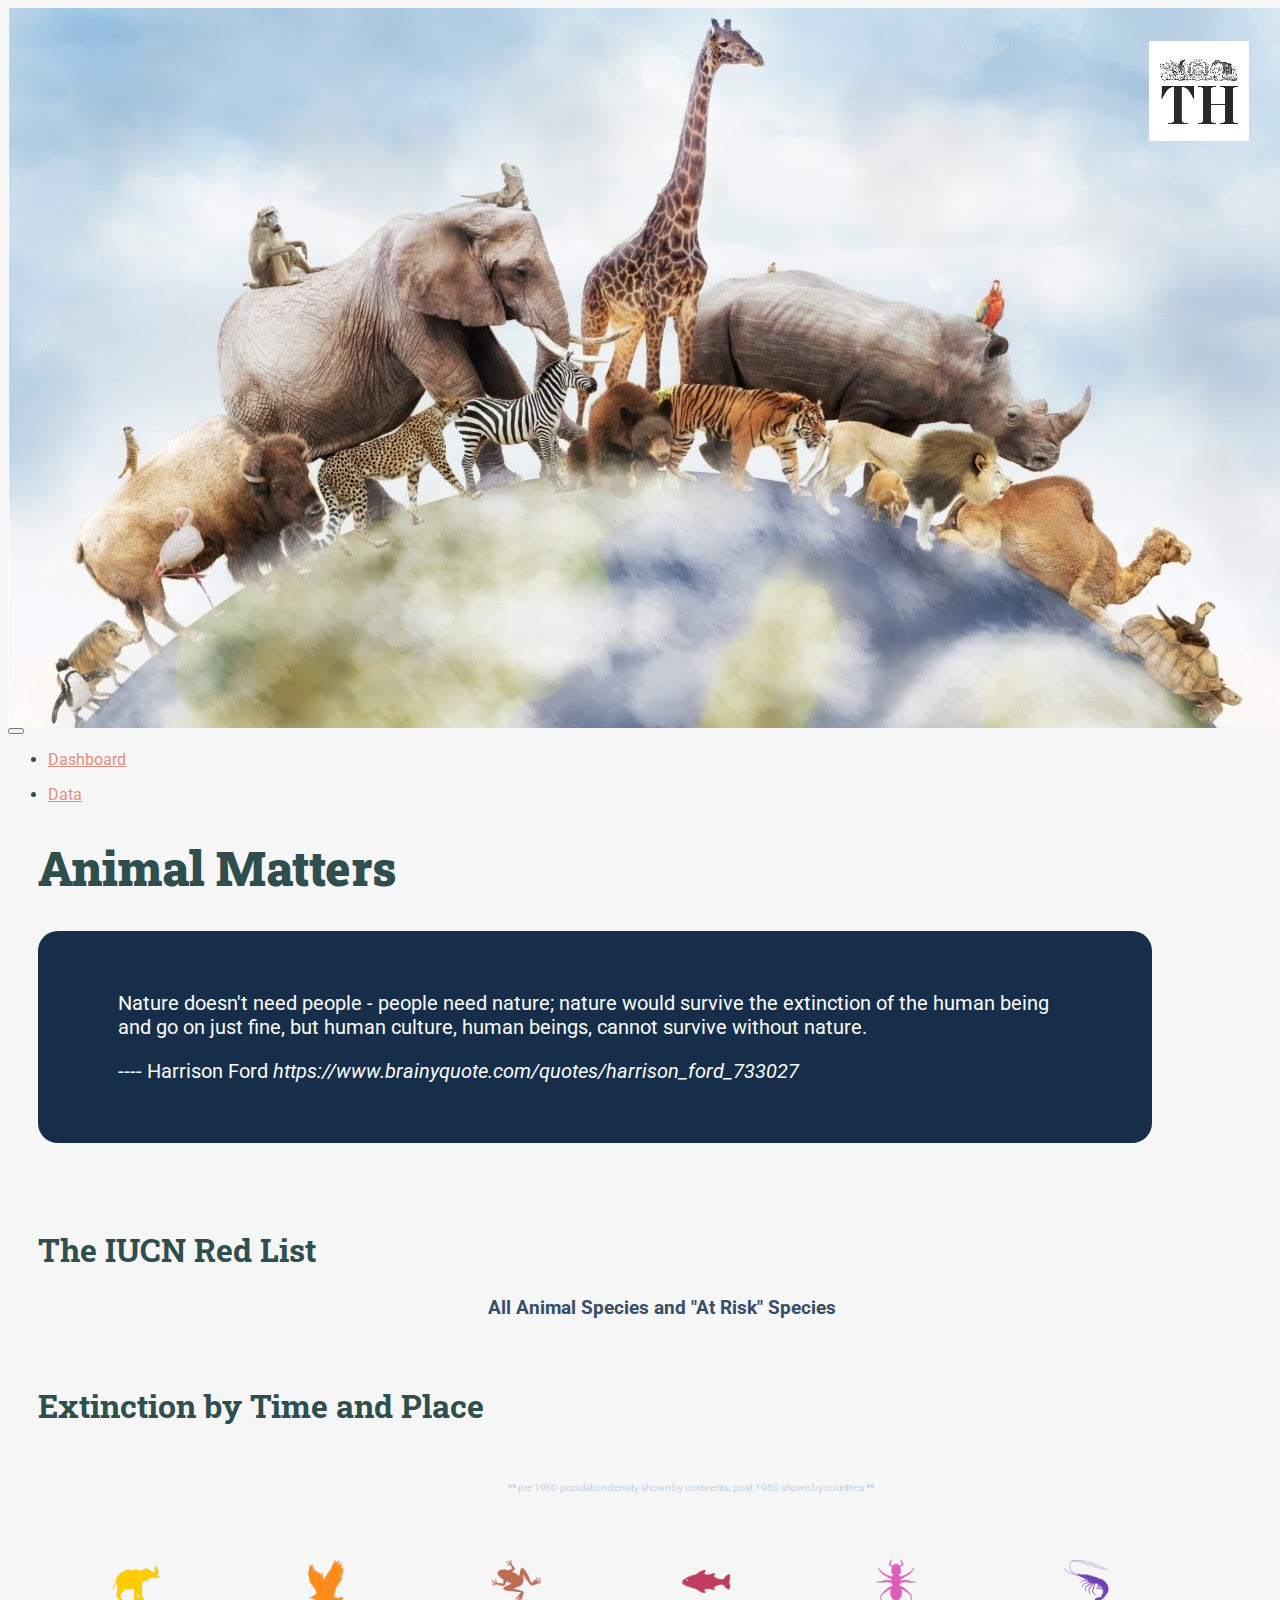
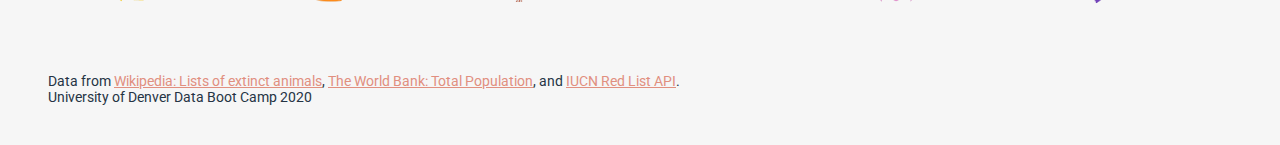
<file: index.html>
<html>
<head>
<meta charset="utf-8">
<title>Project 2</title>
<script src="https://d3js.org/d3.v4.min.js"></script>
<script src="http://d3js.org/topojson.v2.min.js"></script>
<script src="https://d3js.org/d3-geo-projection.v2.min.js"></script>
<script src="js/nouislider.js"></script>
<link href="https://fonts.googleapis.com/css?family=Roboto:400,900,‌​700,500,300,200,100|Roboto+Slab" rel="stylesheet">
<link rel="stylesheet" href="css/style.css" />  
<style type="text/css">

.navbar-default{
    background-color: #f6f6f6;
    color: darkslategrey
}
.navbar-default .navbar-nav .active a{
    background-color: darkslategrey;
    color: #f6f6f6;
}

@media(max-width: 768px){
    .navbar-default{
        background-color: #f6f6f6;
        color: darkslategrey;
    }
    .navbar-default .navbar-nav .active a{
        background-color: darkslategrey;
        color: #f6f6f6;
    }
}


h1 {
    font-family: "Roboto Slab", serif;
    color: #2F4F4F;
    margin-left: 30px;
    font-size: 300%;
    font-weight: 900;
}

h2 {
    font-family: "Roboto Slab", serif;
    color: #2F4F4F;
    margin-left: 30px;
    font-size: 200%;
}

h3 {
    margin-left: 480px;
}

body {
    font-family: "Roboto", sans-serif;
    padding: 30px 60px -10px 30px;
    background-color: #f6f6f6;
    color: #374e68;
}

.overlay {
    height: 0;
    width: 100%;
    left: 0;
    top: 0;
    position: fixed;
    z-index: 1;
    background-color: #010614;
    overflow-y: scroll;
}

.graphic {
    z-index:0;
}

.animalClass {
    z-index: 2;
    color: #fbfbfb;
    font-size: 18px;
    margin-top: 4em;
    margin-bottom: 4em;
    margin-left: 35%;
}

.species {
    z-index: 2;
    color: #f6f6f6;
    font-size: 16px;
    font-weight:300;
    margin-top: 0.5em;
    margin-bottom: 0.5em;

}

.icons {
    margin: 40px 30px 20px 100px;
    padding: 3px;
    border-color: #efefef;
    border-radius: 50px;
    box-shadow: 0 0 0 rgba(200, 50, 50, 0.3);
    animation: pulse 2s infinite;
}

.circles {
    cursor: pointer;
}

#slider {
    margin-bottom: 20px;
}

.countryTooltip {
    color: #425871;
    font-weight: 300;
}

#mapLegend {
    font-size: 60%;
    font-weight: 200;
    margin-bottom: 0px;
}

p.explain {
    margin-left: 500px;
    color: #80a5cc;
}

#quote {
    border: none;
    border-radius: 20px;
    margin-left: 30px;
    margin-right: 120px;
    padding:40 80 40 80;
    color: #fbfbfb;
    background-color: #162e49;
    font-size: 20px;
}

.footer {
    margin-top: 40px;
    margin-left: 40px;
    margin-bottom: 40px;
    color: #253444;
    font-size: 14px;
}

a:link {
    color: #e18f7f;
}

a:visited {
    color: #80a5cc;
}

@keyframes pulse {
  0% {
    box-shadow: 0 0 0 0 rgba(136, 67, 67, 0.3);
  }
  70% {
      box-shadow: 0 0 2px 5px rgba(200, 50, 50, 0);
  }
  100% {
      box-shadow: 0 0 0 0 rgba(200, 50, 50, 0);
  }
}
polyline{
  opacity: .3;
  stroke: #142538;
  stroke-width: 2px;
  fill: none;
}

.labelValue
{
  font-size: 60%;
  opacity: 0.5;
  color: #142538;
}

.toolTip {
    position: absolute;
    display: none;
    width: 300px;
    height: auto;
    background: none repeat scroll 0 0 white;
    opacity: 0.9;
    border:  none;
    border-radius: 5px;
    color: #425871;
    padding: 8px;
    font-weight: 300;
}
.legend text {
    font-size: 12px;
    fill: #1c2631;
}
.labelName text {
    font-size: 14px;
    fill: #425871;
}

.donutChart {
    margin-left: 40px;
    margin-bottom: 40px;
}
</style>
</head>
<body>
<div class="wrapper">
    <nav class="navbar navbar-default">
        <div class="container-fluid">
        <div class="navbar-header">
            <img class="nav-ufo" src="icons/animals3.jpg">
            </a>
        </div>
        </div>
    </nav>
<!--Nav Bar-->
<nav class="navbar navbar-default">
    <div class="container-fluid">
        <!--Brand and toggle get grouped for better mobile display -->
        <div class="navbar-header">
            <button type="button" class="navbar-toggle collapsed" data-toggle="collapse" data-target="#bs-example-navbar-collapse-1"
                aria-expanded="false">
                <span class="icon-bar"></span>
                <span class="icon-bar"></span>
                <span class="icon-bar"></span>
            </button>
        </div>

        <!--Collect the nav links, and other content for toggling -->
        <div class="collapse navbar-collapse" id="bs-example-navbar-collapse-1">
            <!--left nac link-->
            <ul class="nav navbar-nav">
                <li>
                    <a href="index.html">Dashboard
                    </a>
                </li>
            </ul>
            <!--Right nav link -->
            <ul class="nav navbar-nav navbar-right">
                <li>
                    <a href="data.html">Data</a>
                </li>

            </ul>
        </div>
        <!-- /.navbar-collapse -->
    </div>
    <!-- /.container-fluid -->
</nav>

<div class="hero text-center">
<h1>Animal Matters</h1>
<blockquote id="quote">
<p>Nature doesn't need people - people need nature; nature would survive the extinction of the human being and go on just fine, but human culture, human beings, cannot survive without nature.</p>
<p>---- Harrison Ford <i>https://www.brainyquote.com/quotes/harrison_ford_733027</i></p></blockquote>
</div>

<div class="col-md-5">
<div id="donut" class="graphic">
<br>
<br>
<h2>The IUCN Red List</h2>
<h3>All Animal Species and "At Risk" Species</h3>
<script src="js/Charts.js"></script>
</div>
        
        
<br>
<h2>Extinction by Time and Place</h2>
</br>


<div id="myNav" class="overlay"></div>
<div id="map" class="graphic"></div>
<div id="mapLegend">
<p class="explain">** pre 1960 population density shown by continents, post 1960 shown by countries **</p>
</div>
<div id="slider" class="graphic"></div>
<div class="buttons">
    <input class="icons" id="mammalExtinction" type="image" src="icons/mammal.png" 
    alt="Mammal" width="50" height="50" value="Mammal"/>
        
    <input class="icons" id="birdButton" type="image" src="icons/bird.png" 
    alt="Bird" width="50" height="50" value="Bird"/>
        
    <input class="icons" id="amphibianButton" type="image" src="icons/amphibian.png" 
    alt="Amphibian" width="50" height="50" value="Amphibian"/>
        
     <input class="icons" id="fishButton" type="image" src="icons/fish.png" 
     alt="Fish" width="50" height="50" value="Fish"/>
        
    <input class="icons" id="insectButton" type="image" src="icons/insect.png" 
    alt="Insect" width="50" height="50" value="Insect"/>
        
    <input class="icons" id="crustaceanButton" type="image" src="icons/crustacean.png" 
    alt="Crustacean" width="50" height="50" value="Crustacean"/>
</div>
        
<div class="footer">
<p>Data from <a href="https://en.wikipedia.org/wiki/Lists_of_extinct_animals">Wikipedia: Lists of extinct animals</a>, 
<a href="https://data.worldbank.org/indicator/SP.POP.TOTL">The World Bank: Total Population</a>,
and <a href="http://apiv3.iucnredlist.org">IUCN Red List API</a>.
<br>University of Denver Data Boot Camp 2020</p>
</div>
        
<script type="text/javascript">
        
var width = 1600,
    height = 550,
    padding = 20;

var projection = d3.geoRobinson().scale(200).translate([width / 2 - 150, height / 2 + 20]);

var path = d3.geoPath().projection(projection);

var circleScale = d3.scaleLinear().domain([1,52]).range([5,50]);
var mapColor = ["#f0f4f8", "#80a5cc", "#6d86a1", "#425871", "#142538"];

var svg = d3.select("#map").append("svg")
.attr("width", width)
.attr("height", height);

var layer1 = svg.append("g");
var layer2 = svg.append("g");
        
d3.queue()
.defer(d3.json, "data/continent-110m.json")
.defer(d3.csv, "data/worldPopulation.csv")
.defer(d3.csv, "data/populationBefore1960.csv")
.defer(d3.csv, "data/extinction-by-time.csv")
.defer(d3.csv, "data/coordinates.csv")


.await(function (error, world, population, popuByContinent, extinctionData, coordinates) {

    popuByContinent.forEach(function(d) {
        for (var year = 1500; year <= 1900; year += 100) {
        d[year] = Number(d[year]);
        };
        d[1950] = Number(d[1950]);
    });

    population.forEach(function(d) {
            for (var year = 1960; year <= 2010; year += 10) {
                d[year] = Number(d[year]);
            }
            d.id = Number(d.id);
    });

    var slider = document.getElementById("slider");

    var range_all_sliders = {
        'min': [ 1500, 100 ],
        '60%': [ 1900, 50],
        '70%': [ 1950, 10 ],
        'max': [ 2019 ]       
    };

    noUiSlider.create(slider, {
        connect: true,
        behaviour: "drag",
        range: range_all_sliders,
        start: [ 1800, 1950 ],
        pips: {
            mode: 'values',
            values: [1500, 1600, 1700, 1800, 1900, 1950, 1960,
                    1970, 1980, 1990, 2000, 2010,2011,2012,2013,2014,2015,2016,2017,2018,2019],
            density: 100,
            stepped: true
        }
    });

    slider.noUiSlider.on("update", function (values) {
        var from = Number(values[0]);
        var to = Number(values[1]);

        drawContinent(world, popuByContinent, population, to);
        mapExtinction(extinctionData, from, to, coordinates, "#cc0000");
    });

    var animalClassColors = ["#ffcc00","#ff8c1a","#C26C55","#C23C5F","#f53dc7","#751aff"];

    var allButtons = d3.selectAll(".icons");

    allButtons.on("click", function(d, i) {
        var animalValue = String(this.value);
        var dataByClass = extinctionData.filter(function(d) { return d["Animal Class"] == animalValue; });
        var yearRange = slider.noUiSlider.get();
        mapExtinction(dataByClass, yearRange[0], yearRange[1], coordinates, animalClassColors[i])
    })
    .on("mouseover", function() {
        d3.select(this).style("background-color", "#efecec");
    })
    .on("mouseout", function() {
        d3.select(this).style("background-color", "transparent");
    });

    createLegend();

});

    
function mapExtinction(data, from, to, coordinates, color) {

    var data = extinctionByInterval(data, from, to);
    var occurrence = countOccurrence(data);
    nestedData = d3.nest().key(function(d) { return d.country; })
        .entries(data);

    nestedData.forEach(function(d) {
        coordinates.forEach(function(e) {
            if (e.name == d.key) {
                d.coordinates = [Number(e.longitude), Number(e.latitude)];    
            }
        });
        var country = d.key
        d.count = occurrence[country];
    })

    var circles = layer2.selectAll("circle").data(nestedData);

    circles.enter().append("circle")
        .merge(circles)
        .attr("class", "circles")
        .attr("cx", function(d) { return projection(d.coordinates)[0]; })
        .attr("cy", function(d) { return projection(d.coordinates)[1]; })
        .style("fill", color)
        .transition()
        .attr("r", function(d) { return circleScale(d.count); })
        .style("opacity", 0.8);

    circles.exit().remove();
    var countryHover = d3.select("body")
        .append("div")
        .attr("class", "countryTooltip")
        .style("position", "absolute")
        .style("z-index", "10")
        .style("visibility", "hidden");
        d3.selectAll(".circles")
        .on("mouseover", function(d) { 
        d3.select(this).attr("r", function(d) { return circleScale(d.count) + 5; }).style("opacity", 1);
        return countryHover
        .style("visibility", "visible")
        .style("background", "white")
        .style("padding", "3px")
        .style("opacity", 0.9)
        .style("border", "none")
        .style("border-radius", "5px")
        .text(d.key); 
            })
    .on("mousemove", function() { 
        d3.select(this).attr("r", function(d) { return circleScale(d.count) + 5; }).style("opacity", 1);
        return countryHover.style("top", (event.pageY - 10) + "px").style("left", (event.pageX + 10) + "px"); })
    .on("mouseout", function() { 
        d3.select(this).attr("r", function(d) { return circleScale(d.count); }).style("opacity", 0.8)
        return countryHover.style("visibility", "hidden") })
        .on("click", function(d) {

        var arrayOfValues = d.values;

        var classList = [];

        arrayOfValues.forEach (function (d) {
            if (classList.indexOf(d.animalClass) == -1){
                classList.push(d.animalClass);
            };
        });

        classList.sort();

        d3.select(".overlay")
        .style("height", "100%")
        .style("opacity", 0.1)
        .transition()
        .style("opacity", 0.95);

        classList.forEach(function(d) {
            d3.select("#myNav").append("div")
            .attr("class", "animalClass")
            .attr("id", d)
            .text(d)
        });

        arrayOfValues.forEach(function(d) {
            d3.select("#"+d.animalClass).append("div")
            .attr("class", "species")
            .text(d.name + "  ,   " + d.extinctionTime);
        });
        });

        var screen = d3.select("#myNav");

        screen.on("click", function(d) {
        screen.style("height", "0%");
        d3.selectAll(".animalClass").remove();
        d3.selectAll(".species").remove();
    });
    }

function countOccurrence(array) {
    var countryList = [];

    array.forEach(function(d) {
        countryList.push(d.country);
    });
    countryList.sort();

    var occurrence = {};

    for (var i = 0, j = countryList.length; i < j; i ++) {
        occurrence[countryList[i]] = (occurrence[countryList[i]] || 0) + 1;
    }    
    return occurrence;
}
function extinctionByInterval(data, time1, time2) {
    var extinctionByInterval = [];
    data.forEach(function(d) {
        var value = new Object();
        if (d.Year >= time1 && d.Year < time2) {
            value.animalClass = d["Animal Class"];
            value.name = d["Common Name"]; 
            if (d["Common Name"] == "") {
                value.name = d["Species Name"];
                }
            value.extinctionTime = Number(d.Year);
            value.country = d.Countries.trim();
            extinctionByInterval.push(value);
        };
    });
    return extinctionByInterval; 
}


function drawContinent(data, popuContinent, popuCountry, time) {

    var countries = topojson.feature(data, data.objects.countries).features;
    var maxPopu = d3.max(popuCountry, function (d) {return d[2010];});

    var colorScale = d3.scaleLinear().domain([0, 80, 200, 500, maxPopu]).range(mapColor);

    if (time < 1960) {
        //creating data to draw continents
        var continentNames = ["Asia", "Africa", "Europe", "North America", "South America", "Oceania"];
        var continents = [];
        continentNames.forEach(function(d, i) {
        var continentName = d;
        var value = {type: "FeatureCollection", name: d, id: i + 1, 
                    color: colorScale(popuContinent[i][time]),
                    features: countries.filter(function(d) { return d.properties.continent == continentName; })
        };
        continents.push(value);
    });

        var map = layer1.selectAll("path").data(continents);

        map.enter().append("path")
            .merge(map)
            .attr("d", path)
            .style("fill", function(d) { return d.color; });
        map.exit().remove();
    } 


    else {
        popuIdAndTime = [];

        popuCountry.forEach(function(d) {
            var id = d.id;
            var population = d[time];
            popuIdAndTime.push({id:id, population:population});
        })

        countries.forEach(function(d) {
            popuIdAndTime.forEach(function(e) {
                if (e.id == d.id) {
                    d.color = colorScale(e.population);
                }
            })
        });

        var map = layer1.selectAll("path").data(countries);

        map.enter().append("path")
            .merge(map)
            .attr("d", path)
            .style("stroke", "#425871")
            .style("stroke-width", 0.5)
            .style("stroke-opacity", 0.1)
            .style("fill", function(d) { return d.color; });
        map.exit().remove();      
    }
}

function createLegend() {
    var mapLegend = d3.select("#mapLegend").append("svg").attr("width", width).attr("height", 70);

    var legendWidth = 150,
        legendHeight = 10
        translate = 900;
        var defs = mapLegend.append("defs");

    var linearGradient = defs.append("linearGradient")
    .attr("id", "linear-gradient")
    .attr("x1", "0%").attr("y1", "0%")
    .attr("x2", "100%").attr("y2", "0%");

    linearGradient.append("stop").attr("offset", "0%").attr("stop-color", mapColor[0]);
    linearGradient.append("stop").attr("offset", "60%").attr("stop-color", mapColor[1]);
    linearGradient.append("stop").attr("offset", "100%").attr("stop-color", "#68809b");

    mapLegend.append("rect")
    .attr("width", legendWidth)
    .attr("height", legendHeight)
    .attr("x", 100 + translate)
    .attr("y", 20)
    .style("fill", "url(#linear-gradient)")
    .style("stroke", mapColor[1]).style("stroke-width", 0.5).style("stroke-opacity", 0.7);

    mapLegend.append("text").attr("x", 90 + translate).attr("y", 15)
    .text("less").style("fill", mapColor[1]);

    mapLegend.append("text").attr("x", 240 + translate).attr("y", 15)
    .text("more").style("fill", mapColor[3]);

    mapLegend.append("text").attr("x", 135 + translate).attr("y", 44)
    .text("population density").style("fill", mapColor[2]);
}

</script>
</body>
</file>
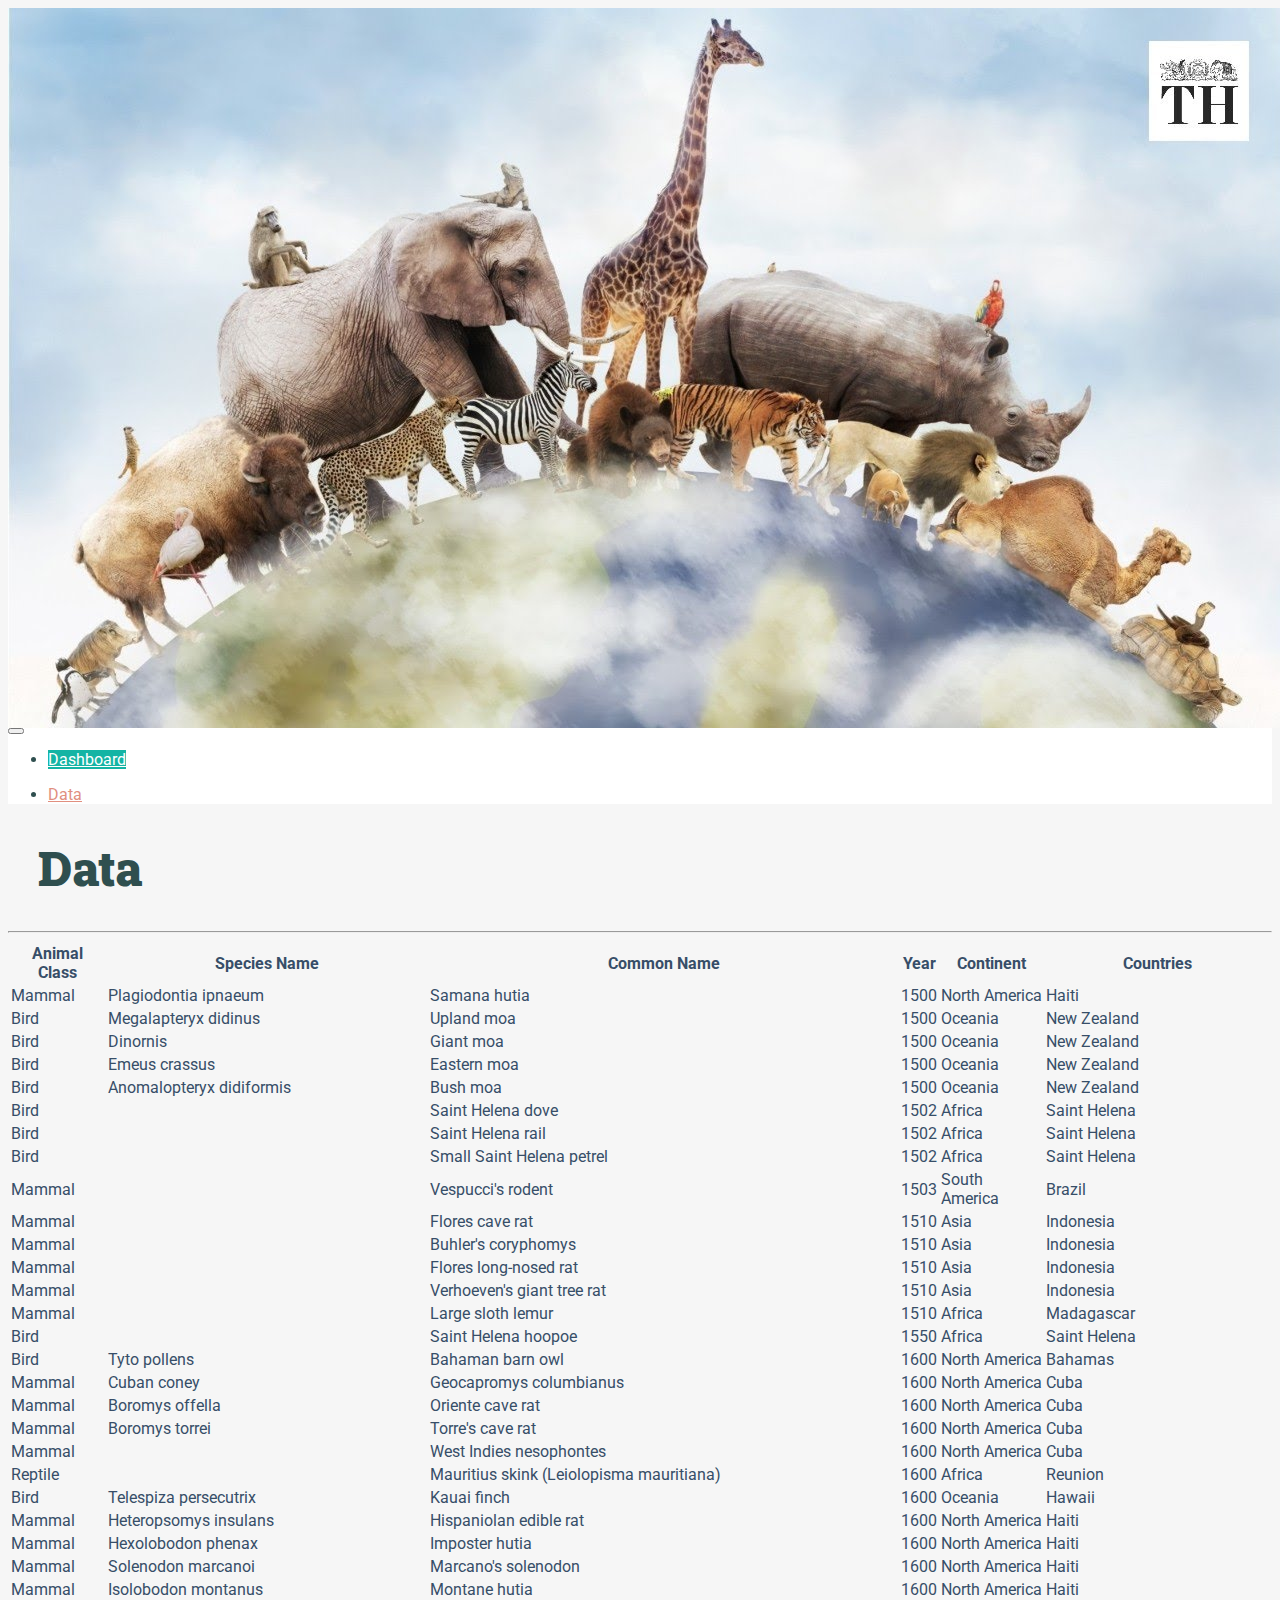
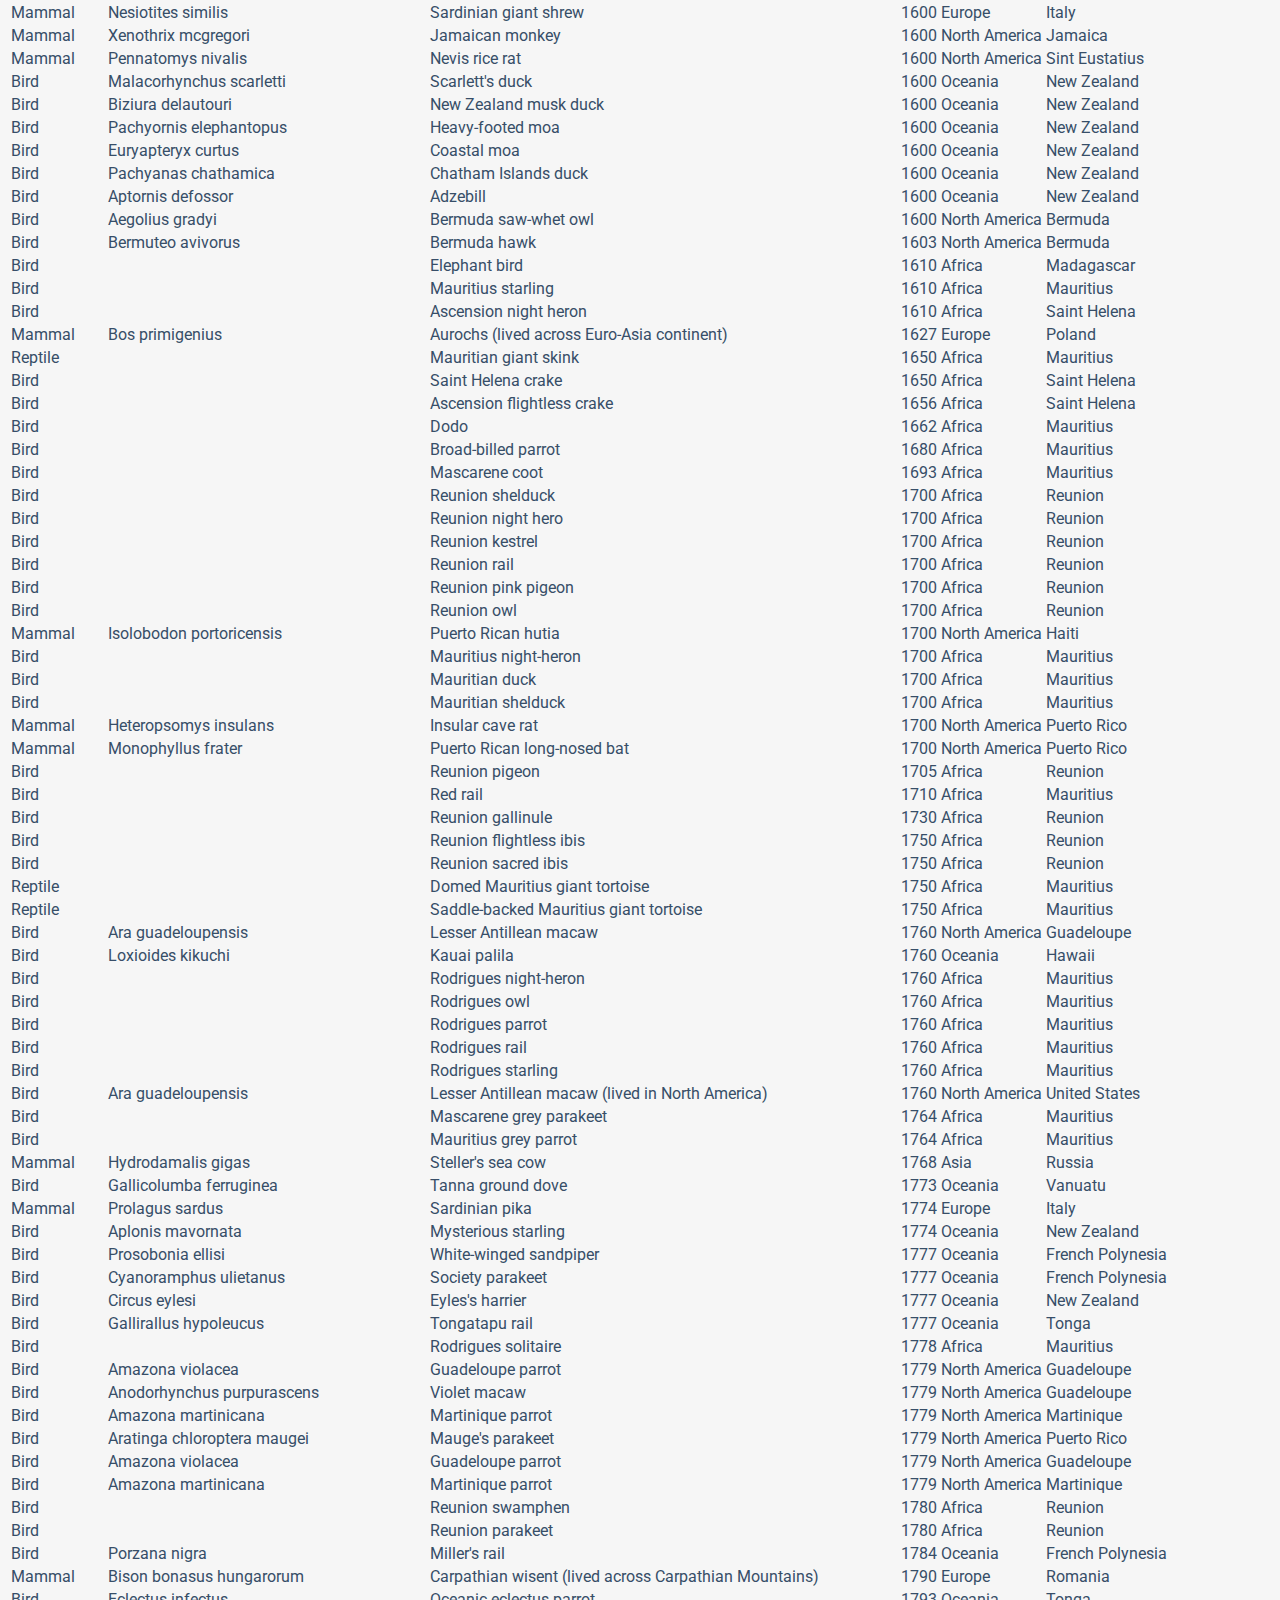
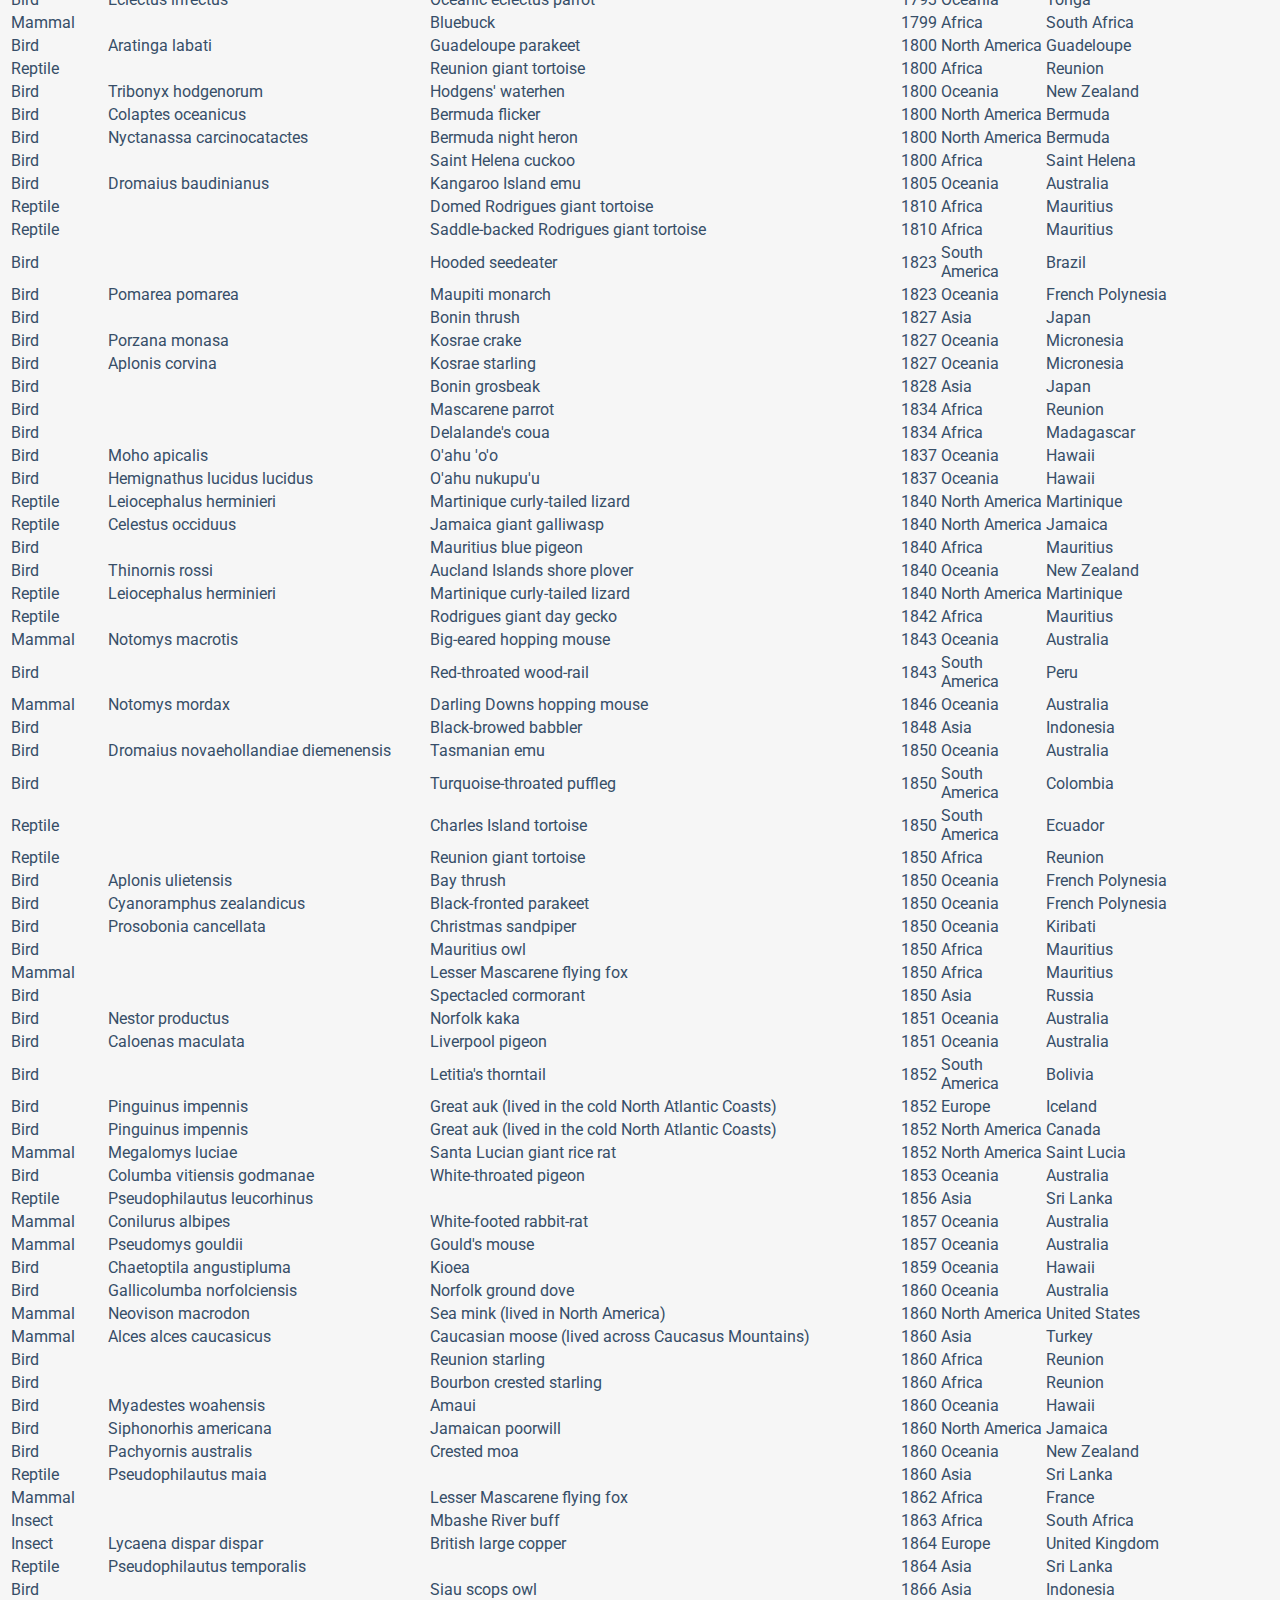
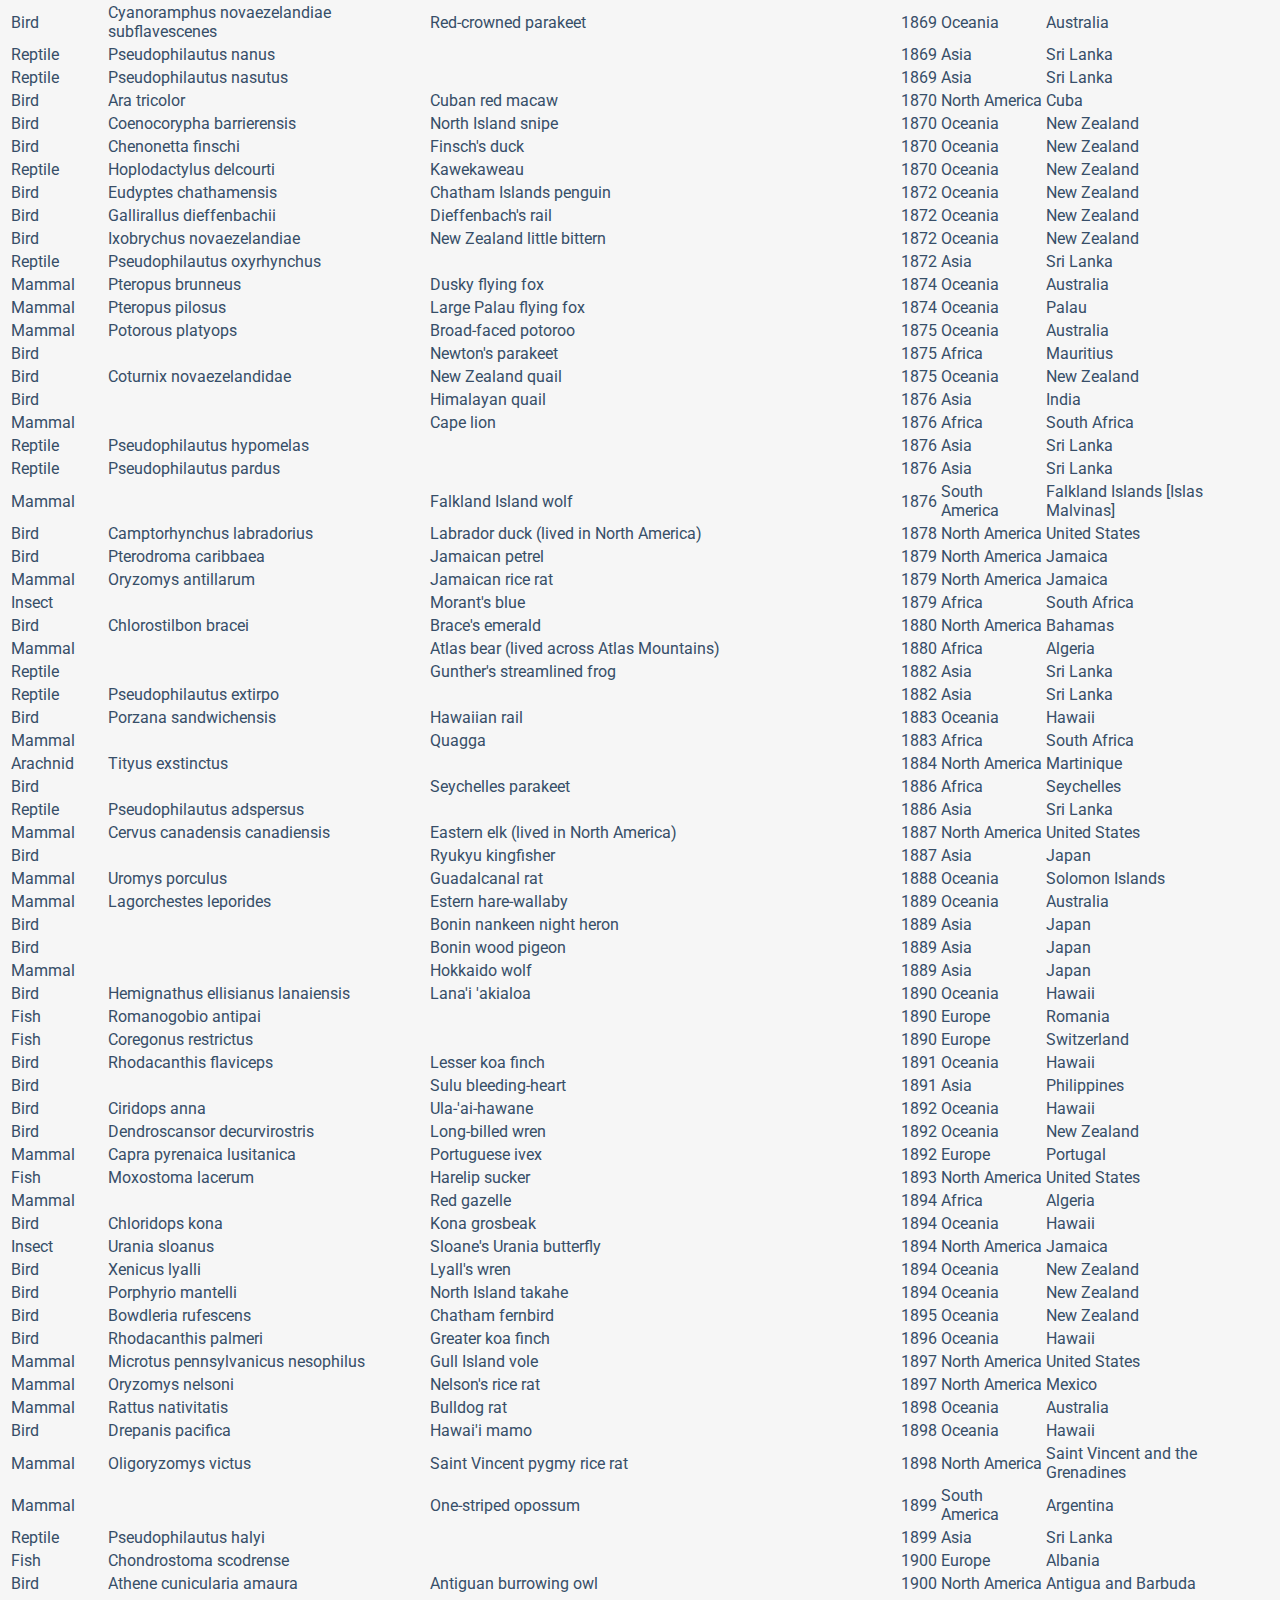
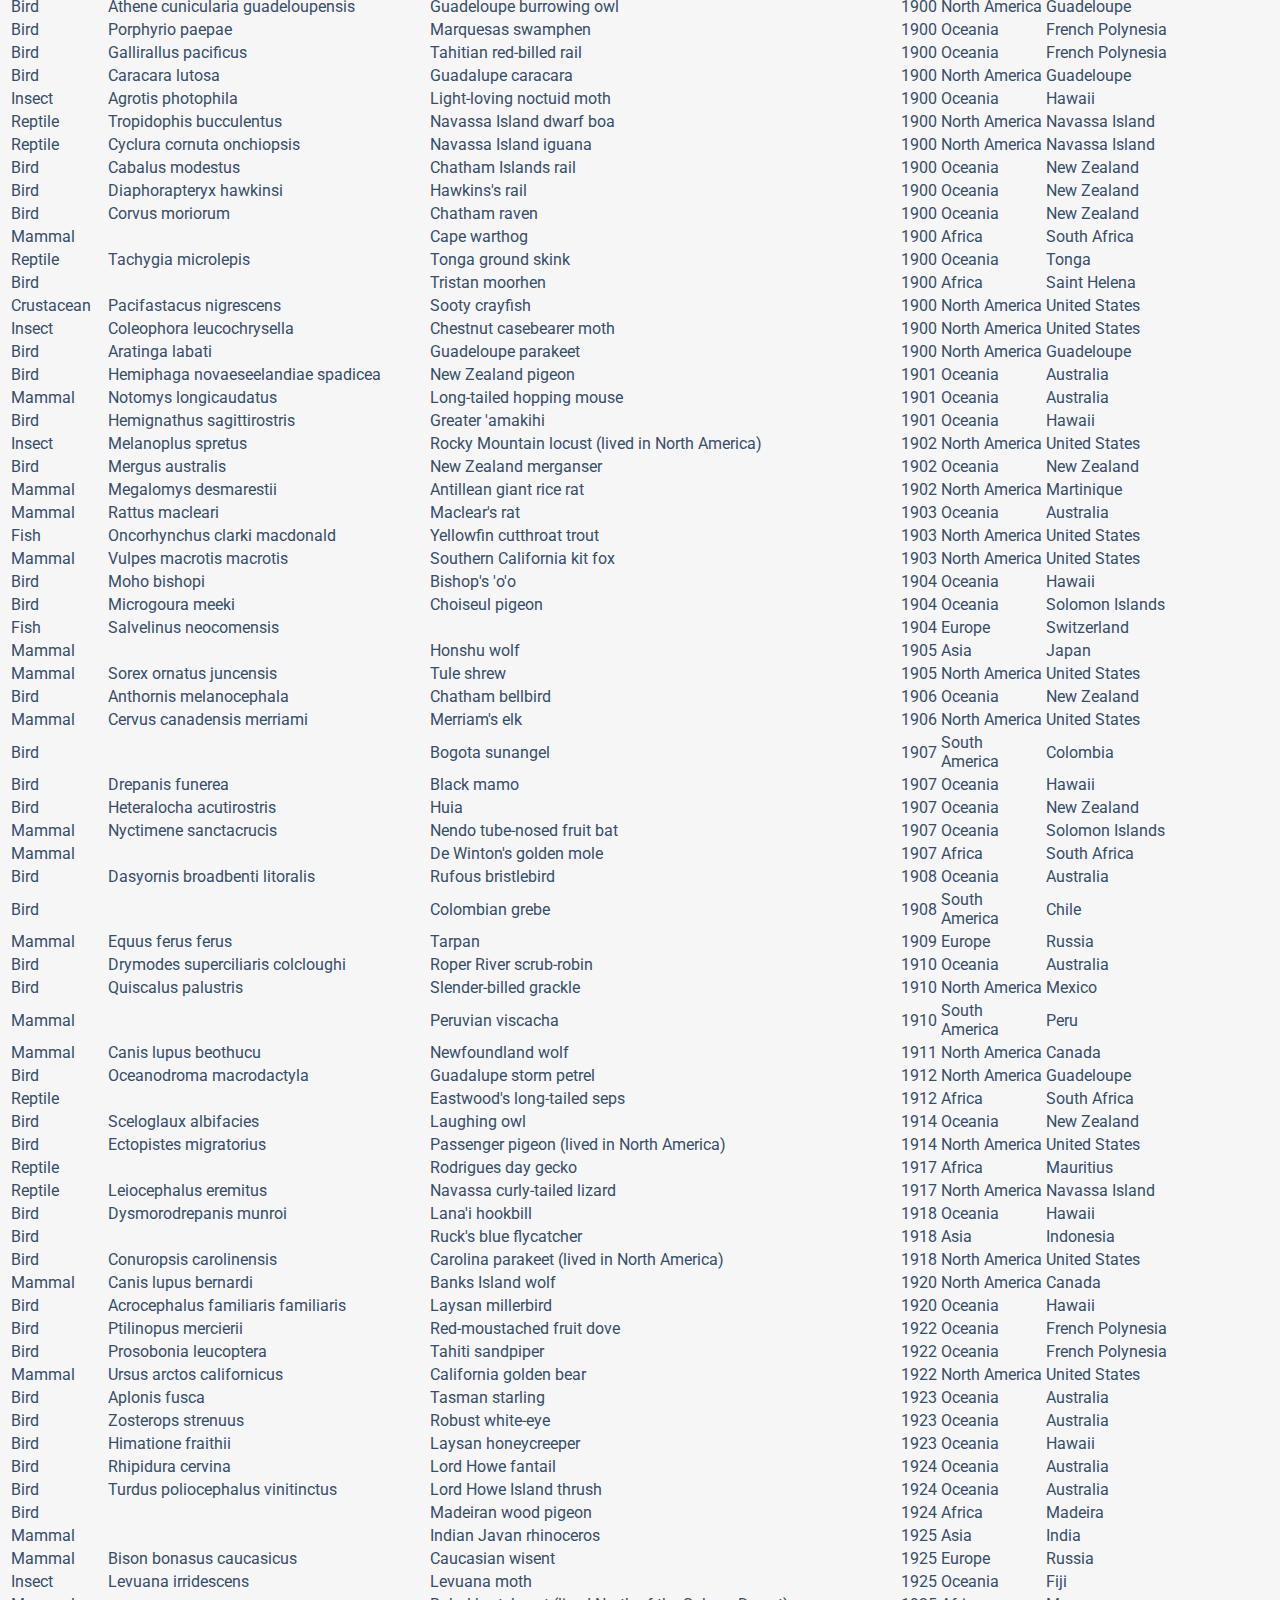
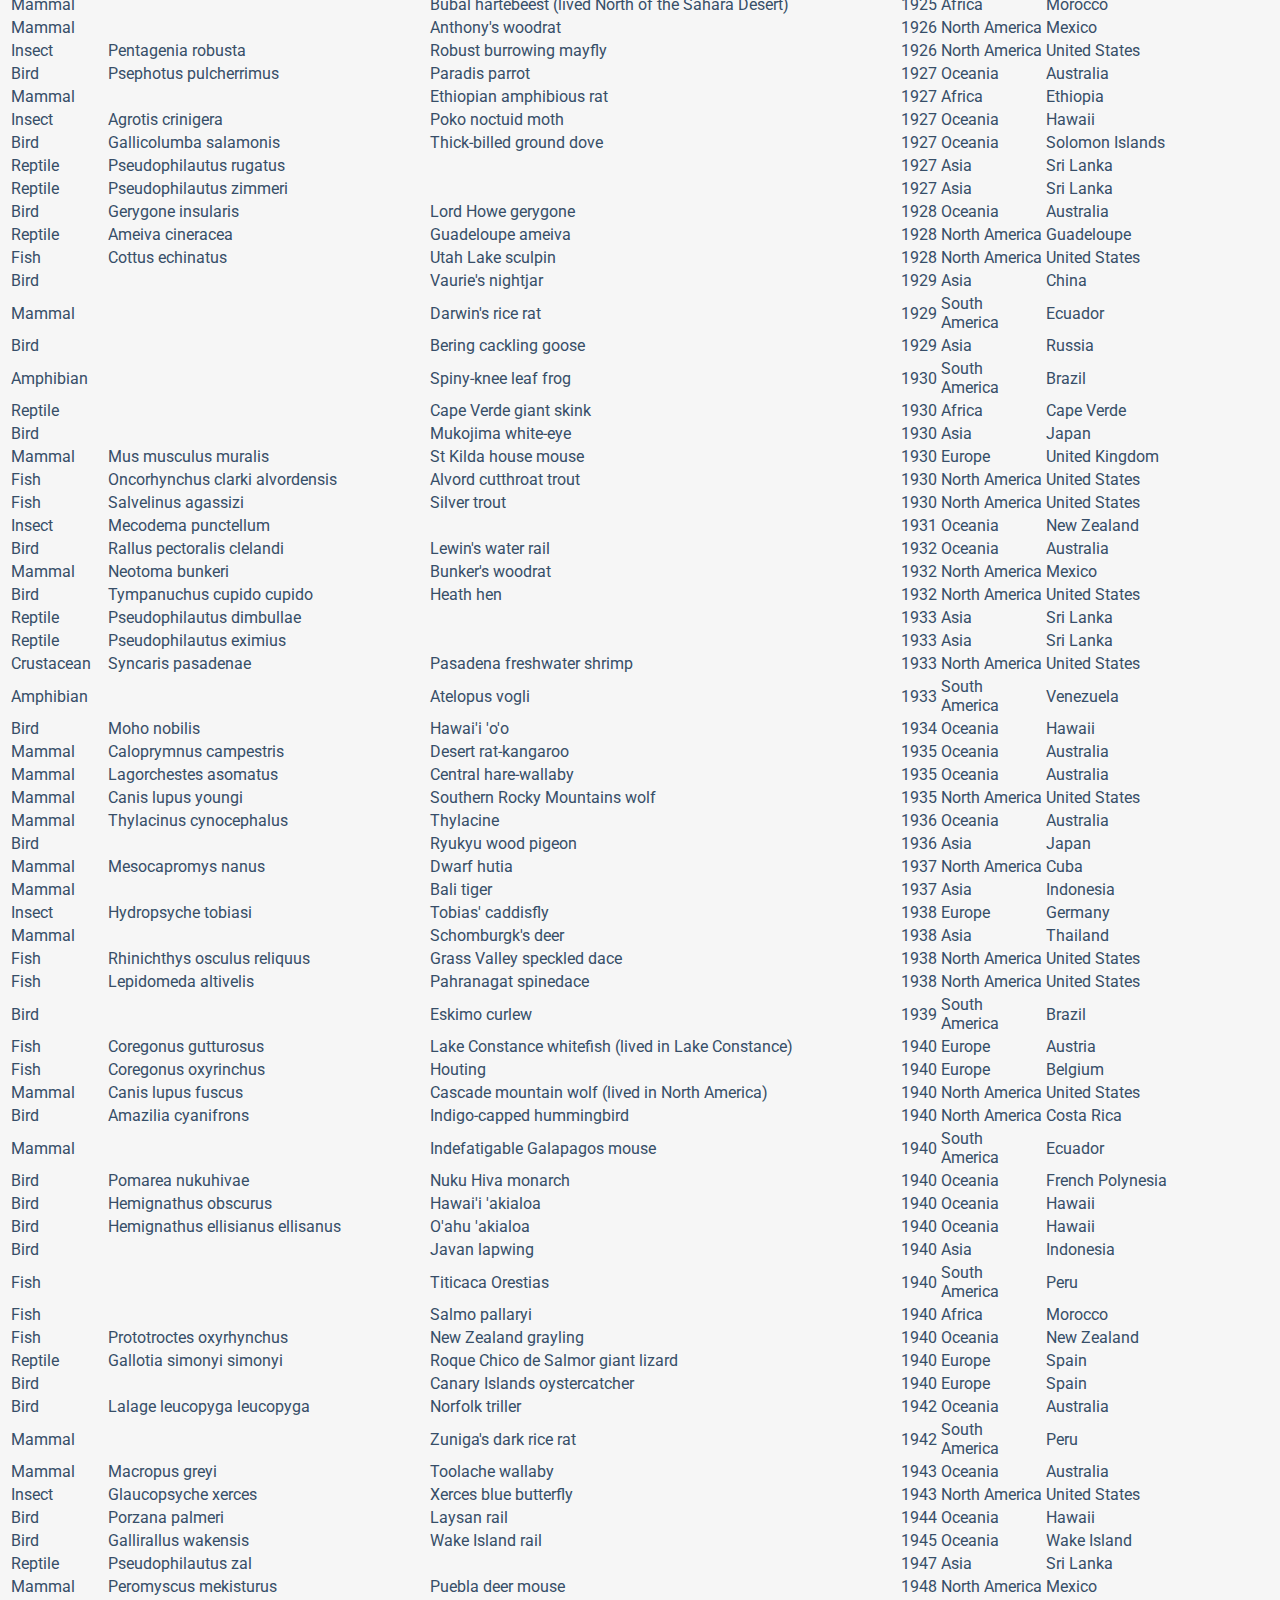
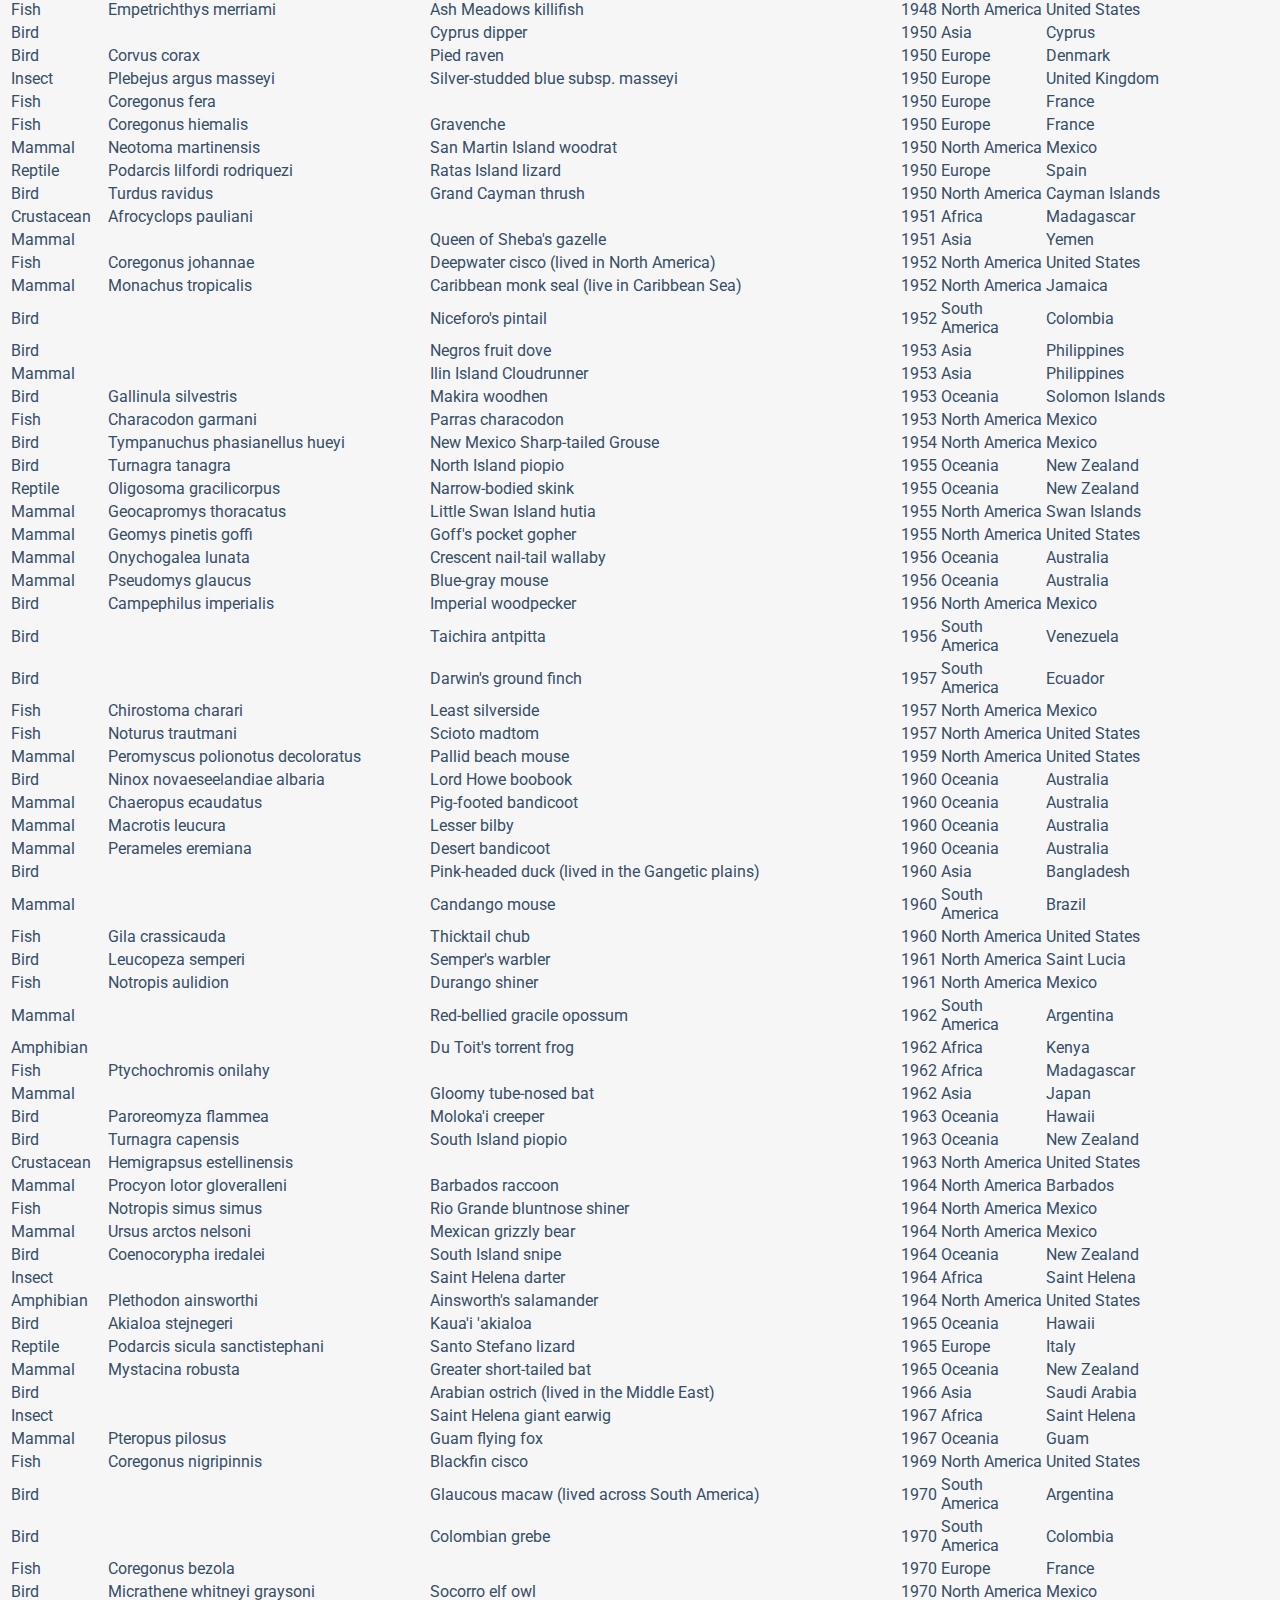
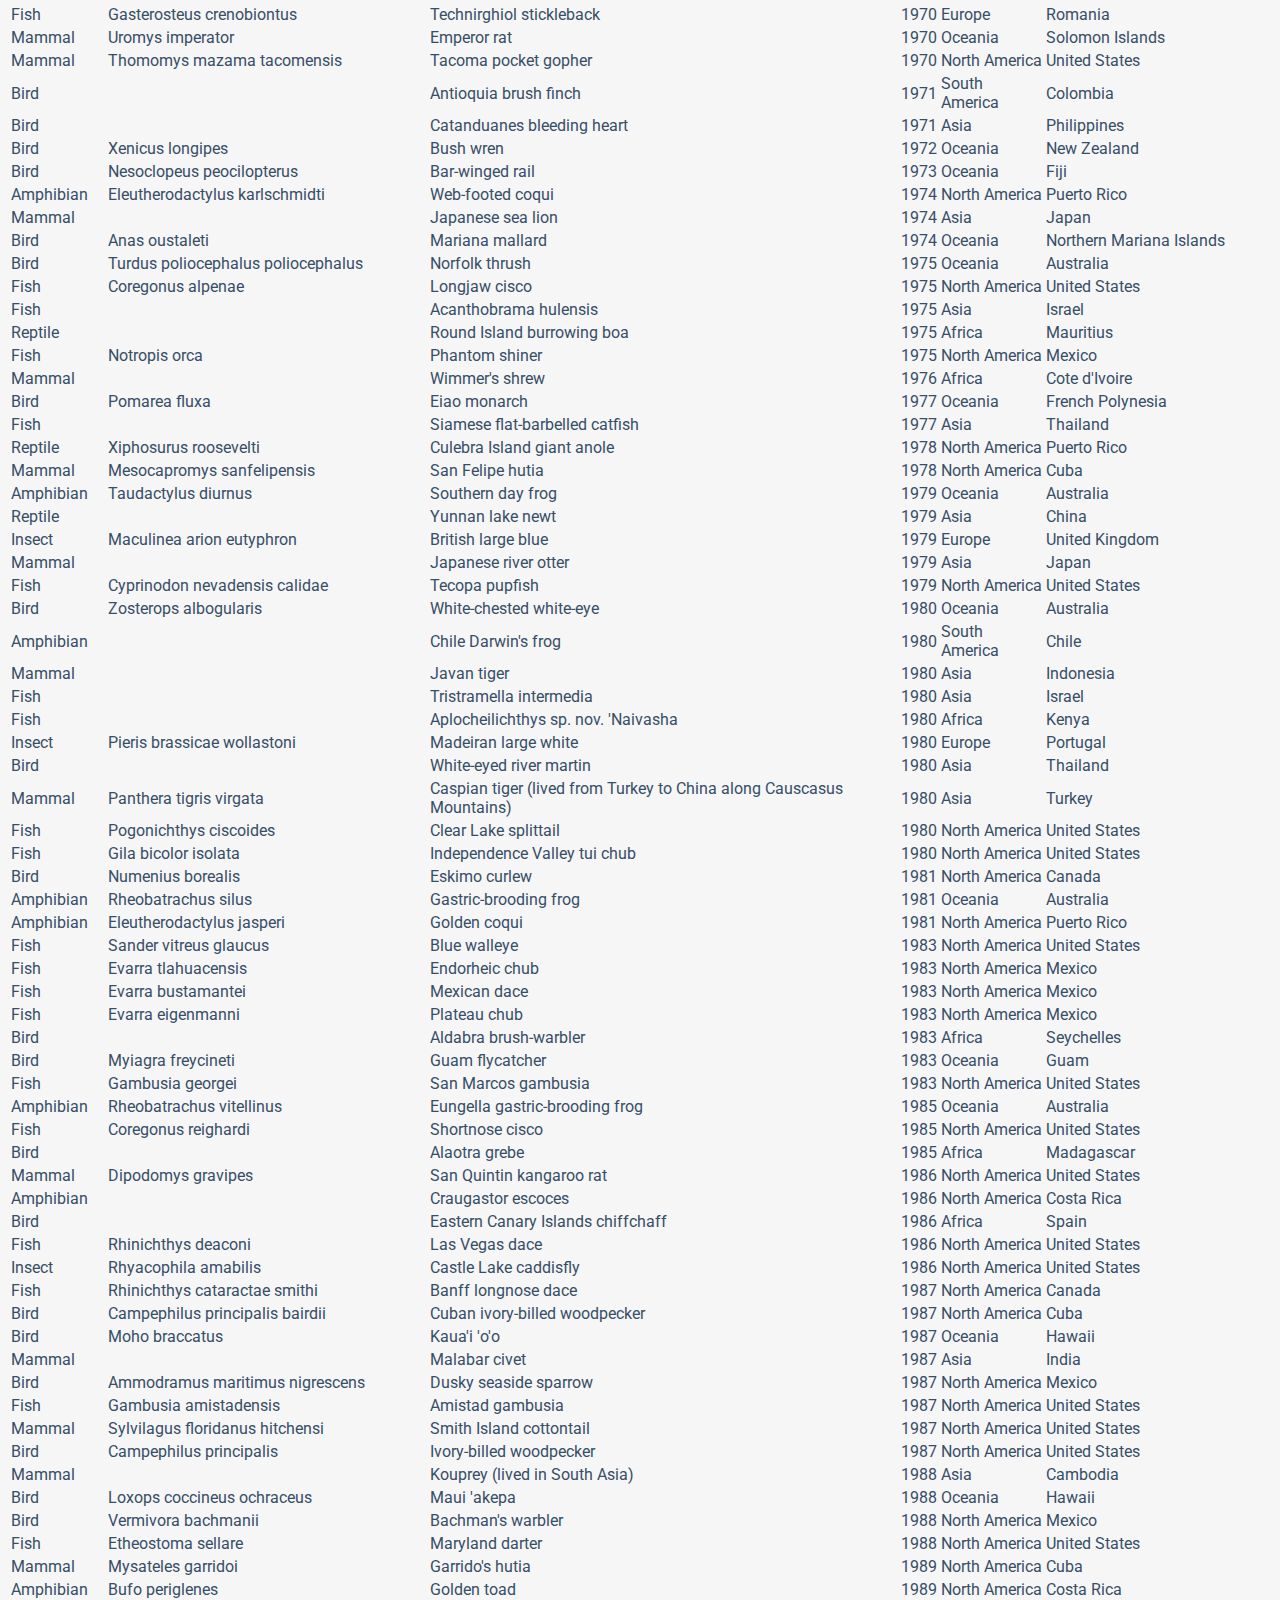
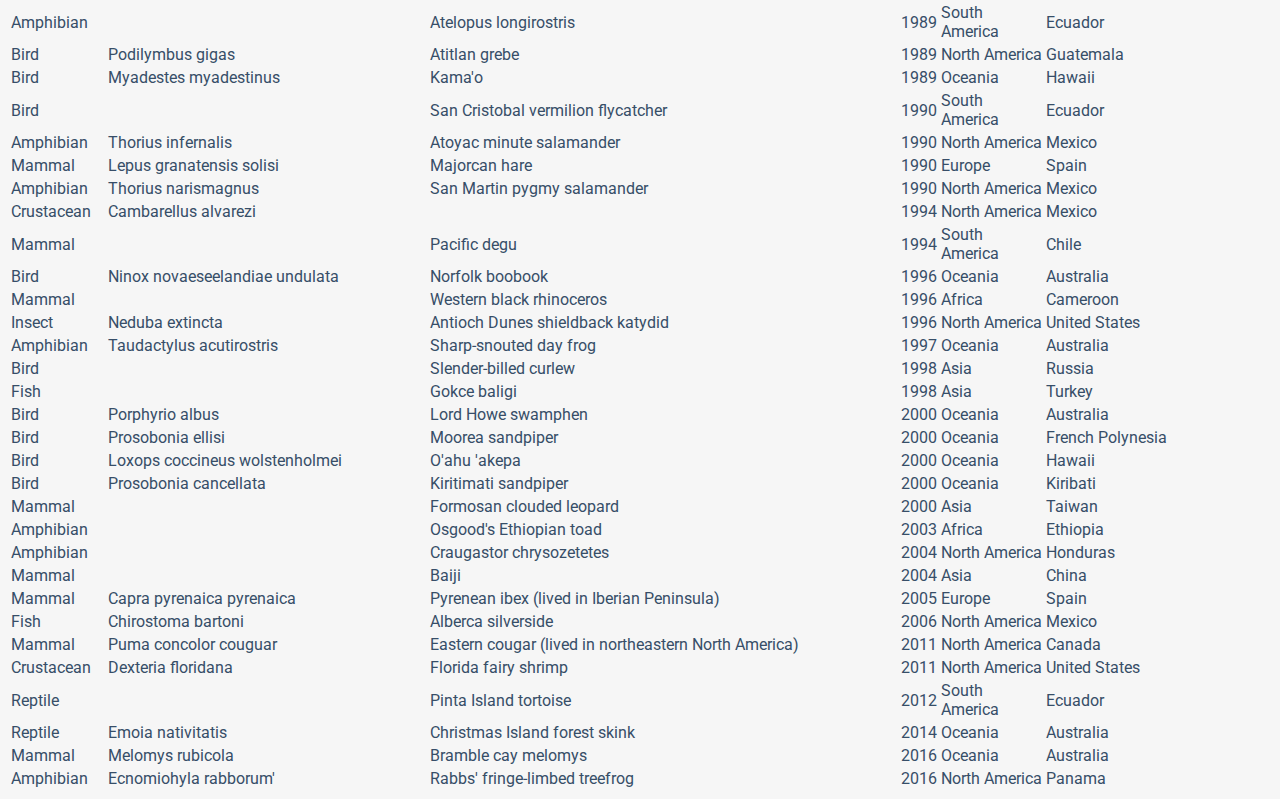
<file: data.html>
<html>
    <head>
    <meta charset="utf-8">
    <title>Project 2</title>
    <script src="https://d3js.org/d3.v4.min.js"></script>
    <script src="http://d3js.org/topojson.v2.min.js"></script>
    <script src="https://d3js.org/d3-geo-projection.v2.min.js"></script>
    <script src="js/nouislider.js"></script>
    <link href="https://fonts.googleapis.com/css?family=Roboto:400,900,‌​700,500,300,200,100|Roboto+Slab" rel="stylesheet">
    <link rel="stylesheet" href="css/style.css" />  
    <style type="text/css">
    
    .navbar-default{
        background-color: white;
        color: darkslategrey
    }
    .navbar-default .navbar-nav .active a{
        background-color: rgb(20, 180, 164);
        color: white;
    }
    
    @media(max-width: 768px){
        .navbar-default{
            background-color: white;
            color: darkslategrey;
        }
        .navbar-default .navbar-nav .active a{
            background-color: rgb(20, 180, 164);
            color: white;
        }
    }
    
    
    h1 {
        font-family: "Roboto Slab", serif;
        color: #2F4F4F;
        margin-left: 30px;
        font-size: 300%;
        font-weight: 900;
    }
    
    h2 {
        font-family: "Roboto Slab", serif;
        color: #2F4F4F;
        margin-left: 30px;
        font-size: 200%;
    }
    
    h3 {
        margin-left: 480px;
    }
    
    body {
        font-family: "Roboto", sans-serif;
        padding: 30px 60px -10px 30px;
        background-color: #f6f6f6;
        color: #374e68;
    }
    
    .overlay {
        height: 0;
        width: 100%;
        left: 0;
        top: 0;
        position: fixed;
        z-index: 1;
        background-color: #010614;
        overflow-y: scroll;
    }
    
    .graphic {
        z-index:0;
    }
    
    .animalClass {
        z-index: 2;
        color: #fbfbfb;
        font-size: 18px;
        margin-top: 4em;
        margin-bottom: 4em;
        margin-left: 35%;
    }
    
    .species {
        z-index: 2;
        color: #f6f6f6;
        font-size: 16px;
        font-weight:300;
        margin-top: 0.5em;
        margin-bottom: 0.5em;
    
    }
    
    .icons {
        margin: 40px 30px 20px 100px;
        padding: 3px;
        border-color: #efefef;
        border-radius: 50px;
        box-shadow: 0 0 0 rgba(200, 50, 50, 0.3);
        animation: pulse 2s infinite;
    }
    
    .circles {
        cursor: pointer;
    }
    
    #slider {
        margin-bottom: 20px;
    }
    
    .countryTooltip {
        color: #425871;
        font-weight: 300;
    }
    
    #mapLegend {
        font-size: 60%;
        font-weight: 200;
        margin-bottom: 0px;
    }
    
    p.explain {
        margin-left: 500px;
        color: #80a5cc;
    }
    
    #quote {
        border: none;
        border-radius: 20px;
        margin-left: 30px;
        margin-right: 120px;
        padding:40 80 40 80;
        color: #fbfbfb;
        background-color: #162e49;
        font-size: 20px;
    }
    
    .footer {
        margin-top: 40px;
        margin-left: 40px;
        margin-bottom: 40px;
        color: #253444;
        font-size: 14px;
    }
    
    a:link {
        color: #e18f7f;
    }
    
    a:visited {
        color: #80a5cc;
    }
    
    @keyframes pulse {
      0% {
        box-shadow: 0 0 0 0 rgba(136, 67, 67, 0.3);
      }
      70% {
          box-shadow: 0 0 2px 5px rgba(200, 50, 50, 0);
      }
      100% {
          box-shadow: 0 0 0 0 rgba(200, 50, 50, 0);
      }
    }
    polyline{
      opacity: .3;
      stroke: #142538;
      stroke-width: 2px;
      fill: none;
    }
    
    .labelValue
    {
      font-size: 60%;
      opacity: 0.5;
      color: #142538;
    }
    
    .toolTip {
        position: absolute;
        display: none;
        width: 300px;
        height: auto;
        background: none repeat scroll 0 0 white;
        opacity: 0.9;
        border:  none;
        border-radius: 5px;
        color: #425871;
        padding: 8px;
        font-weight: 300;
    }
    .legend text {
        font-size: 12px;
        fill: #1c2631;
    }
    .labelName text {
        font-size: 14px;
        fill: #425871;
    }
    
    .donutChart {
        margin-left: 40px;
        margin-bottom: 40px;
    }
    </style>
    </head>
    <body>
    <div class="wrapper">
        <nav class="navbar navbar-default">
            <div class="container-fluid">
            <div class="navbar-header">
                <img class="nav-ufo" src="icons/animals3.jpg">
                </a>
            </div>
            </div>
        </nav>
    <!--Nav Bar-->
    <nav class="navbar navbar-default">
        <div class="container-fluid">
            <!--Brand and toggle get grouped for better mobile display -->
            <div class="navbar-header">
                <button type="button" class="navbar-toggle collapsed" data-toggle="collapse" data-target="#bs-example-navbar-collapse-1"
                    aria-expanded="false">
                    <span class="icon-bar"></span>
                    <span class="icon-bar"></span>
                    <span class="icon-bar"></span>
                </button>
            </div>
    
            <!--Collect the nav links, and other content for toggling -->
            <div class="collapse navbar-collapse" id="bs-example-navbar-collapse-1">
                <!--left nac link-->
                <ul class="nav navbar-nav">
                    <li class="active">
                        <a href="index.html">Dashboard
                            <span class="sr-only"></span>
                        </a>
                    </li>
                </ul>
                <!--Right nav link -->
                <ul class="nav navbar-nav navbar-right">
                    <li>
                        <a href="data.html">Data</a>
                    </li>
    
                </ul>
            </div>
            <!-- /.navbar-collapse -->
        </div>
        <!-- /.container-fluid -->
    </nav>
    <!--Main Grid-->
    <div class="container">
        <div class="row">
            <div class=" col-sm-5 col-md-12">
                <div class="main-box">
                    <h1 class="main-pg-header">Data</h1>
                    <hr>
                    <div class="summary txt">
                        <table class="table table-bordered table-hover table-condensed">
                        <thead><tr><th title="Field #1">Animal Class</th>
                        <th title="Field #2">Species Name</th>
                        <th title="Field #3">Common Name</th>
                        <th title="Field #4">Year</th>
                        <th title="Field #5">Continent</th>
                        <th title="Field #6">Countries</th>
                        </tr></thead>
                        <tbody><tr>
                        <td>Mammal</td>
                        <td>Plagiodontia ipnaeum</td>
                        <td>Samana hutia</td>
                        <td align="right">1500</td>
                        <td>North America</td>
                        <td>Haiti</td>
                        </tr>
                        <tr>
                        <td>Bird</td>
                        <td>Megalapteryx didinus</td>
                        <td>Upland moa</td>
                        <td align="right">1500</td>
                        <td>Oceania</td>
                        <td>New Zealand</td>
                        </tr>
                        <tr>
                        <td>Bird</td>
                        <td>Dinornis</td>
                        <td>Giant moa</td>
                        <td align="right">1500</td>
                        <td>Oceania</td>
                        <td>New Zealand</td>
                        </tr>
                        <tr>
                        <td>Bird</td>
                        <td>Emeus crassus</td>
                        <td>Eastern moa</td>
                        <td align="right">1500</td>
                        <td>Oceania</td>
                        <td>New Zealand</td>
                        </tr>
                        <tr>
                        <td>Bird</td>
                        <td>Anomalopteryx didiformis</td>
                        <td>Bush moa</td>
                        <td align="right">1500</td>
                        <td>Oceania</td>
                        <td>New Zealand</td>
                        </tr>
                        <tr>
                        <td>Bird</td>
                        <td> </td>
                        <td>Saint Helena dove</td>
                        <td align="right">1502</td>
                        <td>Africa</td>
                        <td>Saint Helena</td>
                        </tr>
                        <tr>
                        <td>Bird</td>
                        <td> </td>
                        <td>Saint Helena rail</td>
                        <td align="right">1502</td>
                        <td>Africa</td>
                        <td>Saint Helena</td>
                        </tr>
                        <tr>
                        <td>Bird</td>
                        <td> </td>
                        <td>Small Saint Helena petrel</td>
                        <td align="right">1502</td>
                        <td>Africa</td>
                        <td>Saint Helena</td>
                        </tr>
                        <tr>
                        <td>Mammal</td>
                        <td> </td>
                        <td>Vespucci&#39;s rodent</td>
                        <td align="right">1503</td>
                        <td>South America</td>
                        <td>Brazil</td>
                        </tr>
                        <tr>
                        <td>Mammal</td>
                        <td> </td>
                        <td>Flores cave rat</td>
                        <td align="right">1510</td>
                        <td>Asia</td>
                        <td>Indonesia</td>
                        </tr>
                        <tr>
                        <td>Mammal</td>
                        <td> </td>
                        <td>Buhler&#39;s coryphomys</td>
                        <td align="right">1510</td>
                        <td>Asia</td>
                        <td>Indonesia</td>
                        </tr>
                        <tr>
                        <td>Mammal</td>
                        <td> </td>
                        <td>Flores long-nosed rat</td>
                        <td align="right">1510</td>
                        <td>Asia</td>
                        <td>Indonesia</td>
                        </tr>
                        <tr>
                        <td>Mammal</td>
                        <td> </td>
                        <td>Verhoeven&#39;s giant tree rat</td>
                        <td align="right">1510</td>
                        <td>Asia</td>
                        <td>Indonesia</td>
                        </tr>
                        <tr>
                        <td>Mammal</td>
                        <td> </td>
                        <td>Large sloth lemur</td>
                        <td align="right">1510</td>
                        <td>Africa</td>
                        <td>Madagascar</td>
                        </tr>
                        <tr>
                        <td>Bird</td>
                        <td> </td>
                        <td>Saint Helena hoopoe</td>
                        <td align="right">1550</td>
                        <td>Africa</td>
                        <td>Saint Helena</td>
                        </tr>
                        <tr>
                        <td>Bird</td>
                        <td>Tyto pollens</td>
                        <td>Bahaman barn owl</td>
                        <td align="right">1600</td>
                        <td>North America</td>
                        <td>Bahamas</td>
                        </tr>
                        <tr>
                        <td>Mammal</td>
                        <td>Cuban coney</td>
                        <td>Geocapromys columbianus</td>
                        <td align="right">1600</td>
                        <td>North America</td>
                        <td>Cuba</td>
                        </tr>
                        <tr>
                        <td>Mammal</td>
                        <td>Boromys offella</td>
                        <td>Oriente cave rat</td>
                        <td align="right">1600</td>
                        <td>North America</td>
                        <td>Cuba</td>
                        </tr>
                        <tr>
                        <td>Mammal</td>
                        <td>Boromys torrei</td>
                        <td>Torre&#39;s cave rat</td>
                        <td align="right">1600</td>
                        <td>North America</td>
                        <td>Cuba</td>
                        </tr>
                        <tr>
                        <td>Mammal</td>
                        <td> </td>
                        <td>West Indies nesophontes</td>
                        <td align="right">1600</td>
                        <td>North America</td>
                        <td>Cuba</td>
                        </tr>
                        <tr>
                        <td>Reptile</td>
                        <td> </td>
                        <td>Mauritius skink (Leiolopisma mauritiana)</td>
                        <td align="right">1600</td>
                        <td>Africa</td>
                        <td>Reunion</td>
                        </tr>
                        <tr>
                        <td>Bird</td>
                        <td>Telespiza persecutrix</td>
                        <td>Kauai finch</td>
                        <td align="right">1600</td>
                        <td>Oceania</td>
                        <td>Hawaii</td>
                        </tr>
                        <tr>
                        <td>Mammal</td>
                        <td>Heteropsomys insulans</td>
                        <td>Hispaniolan edible rat</td>
                        <td align="right">1600</td>
                        <td>North America</td>
                        <td>Haiti</td>
                        </tr>
                        <tr>
                        <td>Mammal</td>
                        <td>Hexolobodon phenax</td>
                        <td>Imposter hutia</td>
                        <td align="right">1600</td>
                        <td>North America</td>
                        <td>Haiti</td>
                        </tr>
                        <tr>
                        <td>Mammal</td>
                        <td>Solenodon marcanoi</td>
                        <td>Marcano&#39;s solenodon</td>
                        <td align="right">1600</td>
                        <td>North America</td>
                        <td>Haiti</td>
                        </tr>
                        <tr>
                        <td>Mammal</td>
                        <td>Isolobodon montanus</td>
                        <td>Montane hutia</td>
                        <td align="right">1600</td>
                        <td>North America</td>
                        <td>Haiti</td>
                        </tr>
                        <tr>
                        <td>Mammal</td>
                        <td>Nesiotites similis</td>
                        <td>Sardinian giant shrew</td>
                        <td align="right">1600</td>
                        <td>Europe</td>
                        <td>Italy</td>
                        </tr>
                        <tr>
                        <td>Mammal</td>
                        <td>Xenothrix mcgregori</td>
                        <td>Jamaican monkey</td>
                        <td align="right">1600</td>
                        <td>North America</td>
                        <td>Jamaica</td>
                        </tr>
                        <tr>
                        <td>Mammal</td>
                        <td>Pennatomys nivalis</td>
                        <td>Nevis rice rat</td>
                        <td align="right">1600</td>
                        <td>North America</td>
                        <td>Sint Eustatius</td>
                        </tr>
                        <tr>
                        <td>Bird</td>
                        <td>Malacorhynchus scarletti</td>
                        <td>Scarlett&#39;s duck</td>
                        <td align="right">1600</td>
                        <td>Oceania</td>
                        <td>New Zealand</td>
                        </tr>
                        <tr>
                        <td>Bird</td>
                        <td>Biziura delautouri</td>
                        <td>New Zealand musk duck</td>
                        <td align="right">1600</td>
                        <td>Oceania</td>
                        <td>New Zealand</td>
                        </tr>
                        <tr>
                        <td>Bird</td>
                        <td>Pachyornis elephantopus</td>
                        <td>Heavy-footed moa</td>
                        <td align="right">1600</td>
                        <td>Oceania</td>
                        <td>New Zealand</td>
                        </tr>
                        <tr>
                        <td>Bird</td>
                        <td>Euryapteryx curtus</td>
                        <td>Coastal moa</td>
                        <td align="right">1600</td>
                        <td>Oceania</td>
                        <td>New Zealand</td>
                        </tr>
                        <tr>
                        <td>Bird</td>
                        <td>Pachyanas chathamica</td>
                        <td>Chatham Islands duck</td>
                        <td align="right">1600</td>
                        <td>Oceania</td>
                        <td>New Zealand</td>
                        </tr>
                        <tr>
                        <td>Bird</td>
                        <td>Aptornis defossor</td>
                        <td>Adzebill</td>
                        <td align="right">1600</td>
                        <td>Oceania</td>
                        <td>New Zealand</td>
                        </tr>
                        <tr>
                        <td>Bird</td>
                        <td>Aegolius gradyi</td>
                        <td>Bermuda saw-whet owl</td>
                        <td align="right">1600</td>
                        <td>North America</td>
                        <td>Bermuda</td>
                        </tr>
                        <tr>
                        <td>Bird</td>
                        <td>Bermuteo avivorus</td>
                        <td>Bermuda hawk</td>
                        <td align="right">1603</td>
                        <td>North America</td>
                        <td>Bermuda</td>
                        </tr>
                        <tr>
                        <td>Bird</td>
                        <td> </td>
                        <td>Elephant bird</td>
                        <td align="right">1610</td>
                        <td>Africa</td>
                        <td>Madagascar</td>
                        </tr>
                        <tr>
                        <td>Bird</td>
                        <td> </td>
                        <td>Mauritius starling</td>
                        <td align="right">1610</td>
                        <td>Africa</td>
                        <td>Mauritius</td>
                        </tr>
                        <tr>
                        <td>Bird</td>
                        <td> </td>
                        <td>Ascension night heron</td>
                        <td align="right">1610</td>
                        <td>Africa</td>
                        <td>Saint Helena</td>
                        </tr>
                        <tr>
                        <td>Mammal</td>
                        <td>Bos primigenius</td>
                        <td>Aurochs (lived across Euro-Asia continent)</td>
                        <td align="right">1627</td>
                        <td>Europe</td>
                        <td>Poland</td>
                        </tr>
                        <tr>
                        <td>Reptile</td>
                        <td> </td>
                        <td>Mauritian giant skink</td>
                        <td align="right">1650</td>
                        <td>Africa</td>
                        <td>Mauritius</td>
                        </tr>
                        <tr>
                        <td>Bird</td>
                        <td> </td>
                        <td>Saint Helena crake</td>
                        <td align="right">1650</td>
                        <td>Africa</td>
                        <td>Saint Helena</td>
                        </tr>
                        <tr>
                        <td>Bird</td>
                        <td> </td>
                        <td>Ascension flightless crake</td>
                        <td align="right">1656</td>
                        <td>Africa</td>
                        <td>Saint Helena</td>
                        </tr>
                        <tr>
                        <td>Bird</td>
                        <td> </td>
                        <td>Dodo</td>
                        <td align="right">1662</td>
                        <td>Africa</td>
                        <td>Mauritius</td>
                        </tr>
                        <tr>
                        <td>Bird</td>
                        <td> </td>
                        <td>Broad-billed parrot</td>
                        <td align="right">1680</td>
                        <td>Africa</td>
                        <td>Mauritius</td>
                        </tr>
                        <tr>
                        <td>Bird</td>
                        <td> </td>
                        <td>Mascarene coot</td>
                        <td align="right">1693</td>
                        <td>Africa</td>
                        <td>Mauritius</td>
                        </tr>
                        <tr>
                        <td>Bird</td>
                        <td> </td>
                        <td>Reunion shelduck</td>
                        <td align="right">1700</td>
                        <td>Africa</td>
                        <td>Reunion</td>
                        </tr>
                        <tr>
                        <td>Bird</td>
                        <td> </td>
                        <td>Reunion night hero</td>
                        <td align="right">1700</td>
                        <td>Africa</td>
                        <td>Reunion</td>
                        </tr>
                        <tr>
                        <td>Bird</td>
                        <td> </td>
                        <td>Reunion kestrel</td>
                        <td align="right">1700</td>
                        <td>Africa</td>
                        <td>Reunion</td>
                        </tr>
                        <tr>
                        <td>Bird</td>
                        <td> </td>
                        <td>Reunion rail</td>
                        <td align="right">1700</td>
                        <td>Africa</td>
                        <td>Reunion</td>
                        </tr>
                        <tr>
                        <td>Bird</td>
                        <td> </td>
                        <td>Reunion pink pigeon</td>
                        <td align="right">1700</td>
                        <td>Africa</td>
                        <td>Reunion</td>
                        </tr>
                        <tr>
                        <td>Bird</td>
                        <td> </td>
                        <td>Reunion owl</td>
                        <td align="right">1700</td>
                        <td>Africa</td>
                        <td>Reunion</td>
                        </tr>
                        <tr>
                        <td>Mammal</td>
                        <td>Isolobodon portoricensis</td>
                        <td>Puerto Rican hutia</td>
                        <td align="right">1700</td>
                        <td>North America</td>
                        <td>Haiti</td>
                        </tr>
                        <tr>
                        <td>Bird</td>
                        <td> </td>
                        <td>Mauritius night-heron</td>
                        <td align="right">1700</td>
                        <td>Africa</td>
                        <td>Mauritius</td>
                        </tr>
                        <tr>
                        <td>Bird</td>
                        <td> </td>
                        <td>Mauritian duck</td>
                        <td align="right">1700</td>
                        <td>Africa</td>
                        <td>Mauritius</td>
                        </tr>
                        <tr>
                        <td>Bird</td>
                        <td> </td>
                        <td>Mauritian shelduck</td>
                        <td align="right">1700</td>
                        <td>Africa</td>
                        <td>Mauritius</td>
                        </tr>
                        <tr>
                        <td>Mammal</td>
                        <td>Heteropsomys insulans</td>
                        <td>Insular cave rat</td>
                        <td align="right">1700</td>
                        <td>North America</td>
                        <td>Puerto Rico</td>
                        </tr>
                        <tr>
                        <td>Mammal</td>
                        <td>Monophyllus frater</td>
                        <td>Puerto Rican long-nosed bat</td>
                        <td align="right">1700</td>
                        <td>North America</td>
                        <td>Puerto Rico</td>
                        </tr>
                        <tr>
                        <td>Bird</td>
                        <td> </td>
                        <td>Reunion pigeon</td>
                        <td align="right">1705</td>
                        <td>Africa</td>
                        <td>Reunion</td>
                        </tr>
                        <tr>
                        <td>Bird</td>
                        <td> </td>
                        <td>Red rail</td>
                        <td align="right">1710</td>
                        <td>Africa</td>
                        <td>Mauritius</td>
                        </tr>
                        <tr>
                        <td>Bird</td>
                        <td> </td>
                        <td>Reunion gallinule</td>
                        <td align="right">1730</td>
                        <td>Africa</td>
                        <td>Reunion</td>
                        </tr>
                        <tr>
                        <td>Bird</td>
                        <td> </td>
                        <td>Reunion flightless ibis</td>
                        <td align="right">1750</td>
                        <td>Africa</td>
                        <td>Reunion</td>
                        </tr>
                        <tr>
                        <td>Bird</td>
                        <td> </td>
                        <td>Reunion sacred ibis</td>
                        <td align="right">1750</td>
                        <td>Africa</td>
                        <td>Reunion</td>
                        </tr>
                        <tr>
                        <td>Reptile</td>
                        <td> </td>
                        <td>Domed Mauritius giant tortoise</td>
                        <td align="right">1750</td>
                        <td>Africa</td>
                        <td>Mauritius</td>
                        </tr>
                        <tr>
                        <td>Reptile</td>
                        <td> </td>
                        <td>Saddle-backed Mauritius giant tortoise</td>
                        <td align="right">1750</td>
                        <td>Africa</td>
                        <td>Mauritius</td>
                        </tr>
                        <tr>
                        <td>Bird</td>
                        <td>Ara guadeloupensis</td>
                        <td>Lesser Antillean macaw</td>
                        <td align="right">1760</td>
                        <td>North America</td>
                        <td>Guadeloupe</td>
                        </tr>
                        <tr>
                        <td>Bird</td>
                        <td>Loxioides kikuchi</td>
                        <td>Kauai palila</td>
                        <td align="right">1760</td>
                        <td>Oceania</td>
                        <td>Hawaii</td>
                        </tr>
                        <tr>
                        <td>Bird</td>
                        <td> </td>
                        <td>Rodrigues night-heron</td>
                        <td align="right">1760</td>
                        <td>Africa</td>
                        <td>Mauritius</td>
                        </tr>
                        <tr>
                        <td>Bird</td>
                        <td> </td>
                        <td>Rodrigues owl</td>
                        <td align="right">1760</td>
                        <td>Africa</td>
                        <td>Mauritius</td>
                        </tr>
                        <tr>
                        <td>Bird</td>
                        <td> </td>
                        <td>Rodrigues parrot</td>
                        <td align="right">1760</td>
                        <td>Africa</td>
                        <td>Mauritius</td>
                        </tr>
                        <tr>
                        <td>Bird</td>
                        <td> </td>
                        <td>Rodrigues rail</td>
                        <td align="right">1760</td>
                        <td>Africa</td>
                        <td>Mauritius</td>
                        </tr>
                        <tr>
                        <td>Bird</td>
                        <td> </td>
                        <td>Rodrigues starling</td>
                        <td align="right">1760</td>
                        <td>Africa</td>
                        <td>Mauritius</td>
                        </tr>
                        <tr>
                        <td>Bird</td>
                        <td>Ara guadeloupensis</td>
                        <td>Lesser Antillean macaw (lived in North America)</td>
                        <td align="right">1760</td>
                        <td>North America</td>
                        <td>United States</td>
                        </tr>
                        <tr>
                        <td>Bird</td>
                        <td> </td>
                        <td>Mascarene grey parakeet</td>
                        <td align="right">1764</td>
                        <td>Africa</td>
                        <td>Mauritius</td>
                        </tr>
                        <tr>
                        <td>Bird</td>
                        <td> </td>
                        <td>Mauritius grey parrot</td>
                        <td align="right">1764</td>
                        <td>Africa</td>
                        <td>Mauritius</td>
                        </tr>
                        <tr>
                        <td>Mammal</td>
                        <td>Hydrodamalis gigas</td>
                        <td>Steller&#39;s sea cow</td>
                        <td align="right">1768</td>
                        <td>Asia</td>
                        <td>Russia</td>
                        </tr>
                        <tr>
                        <td>Bird</td>
                        <td>Gallicolumba ferruginea</td>
                        <td>Tanna ground dove</td>
                        <td align="right">1773</td>
                        <td>Oceania</td>
                        <td>Vanuatu</td>
                        </tr>
                        <tr>
                        <td>Mammal</td>
                        <td>Prolagus sardus</td>
                        <td>Sardinian pika</td>
                        <td align="right">1774</td>
                        <td>Europe</td>
                        <td>Italy</td>
                        </tr>
                        <tr>
                        <td>Bird</td>
                        <td>Aplonis mavornata</td>
                        <td>Mysterious starling</td>
                        <td align="right">1774</td>
                        <td>Oceania</td>
                        <td>New Zealand</td>
                        </tr>
                        <tr>
                        <td>Bird</td>
                        <td>Prosobonia ellisi</td>
                        <td>White-winged sandpiper</td>
                        <td align="right">1777</td>
                        <td>Oceania</td>
                        <td>French Polynesia</td>
                        </tr>
                        <tr>
                        <td>Bird</td>
                        <td>Cyanoramphus ulietanus</td>
                        <td>Society parakeet</td>
                        <td align="right">1777</td>
                        <td>Oceania</td>
                        <td>French Polynesia</td>
                        </tr>
                        <tr>
                        <td>Bird</td>
                        <td>Circus eylesi</td>
                        <td>Eyles&#39;s harrier</td>
                        <td align="right">1777</td>
                        <td>Oceania</td>
                        <td>New Zealand</td>
                        </tr>
                        <tr>
                        <td>Bird</td>
                        <td>Gallirallus hypoleucus</td>
                        <td>Tongatapu rail</td>
                        <td align="right">1777</td>
                        <td>Oceania</td>
                        <td>Tonga</td>
                        </tr>
                        <tr>
                        <td>Bird</td>
                        <td> </td>
                        <td>Rodrigues solitaire</td>
                        <td align="right">1778</td>
                        <td>Africa</td>
                        <td>Mauritius</td>
                        </tr>
                        <tr>
                        <td>Bird</td>
                        <td>Amazona violacea</td>
                        <td>Guadeloupe parrot</td>
                        <td align="right">1779</td>
                        <td>North America</td>
                        <td>Guadeloupe</td>
                        </tr>
                        <tr>
                        <td>Bird</td>
                        <td>Anodorhynchus purpurascens</td>
                        <td>Violet macaw</td>
                        <td align="right">1779</td>
                        <td>North America</td>
                        <td>Guadeloupe</td>
                        </tr>
                        <tr>
                        <td>Bird</td>
                        <td>Amazona martinicana</td>
                        <td>Martinique parrot</td>
                        <td align="right">1779</td>
                        <td>North America</td>
                        <td>Martinique</td>
                        </tr>
                        <tr>
                        <td>Bird</td>
                        <td>Aratinga chloroptera maugei</td>
                        <td>Mauge&#39;s parakeet</td>
                        <td align="right">1779</td>
                        <td>North America</td>
                        <td>Puerto Rico</td>
                        </tr>
                        <tr>
                        <td>Bird</td>
                        <td>Amazona violacea</td>
                        <td>Guadeloupe parrot</td>
                        <td align="right">1779</td>
                        <td>North America</td>
                        <td>Guadeloupe</td>
                        </tr>
                        <tr>
                        <td>Bird</td>
                        <td>Amazona martinicana</td>
                        <td>Martinique parrot</td>
                        <td align="right">1779</td>
                        <td>North America</td>
                        <td>Martinique</td>
                        </tr>
                        <tr>
                        <td>Bird</td>
                        <td> </td>
                        <td>Reunion swamphen</td>
                        <td align="right">1780</td>
                        <td>Africa</td>
                        <td>Reunion</td>
                        </tr>
                        <tr>
                        <td>Bird</td>
                        <td> </td>
                        <td>Reunion parakeet</td>
                        <td align="right">1780</td>
                        <td>Africa</td>
                        <td>Reunion</td>
                        </tr>
                        <tr>
                        <td>Bird</td>
                        <td>Porzana nigra</td>
                        <td>Miller&#39;s rail</td>
                        <td align="right">1784</td>
                        <td>Oceania</td>
                        <td>French Polynesia</td>
                        </tr>
                        <tr>
                        <td>Mammal</td>
                        <td>Bison bonasus hungarorum</td>
                        <td>Carpathian wisent (lived across Carpathian Mountains)</td>
                        <td align="right">1790</td>
                        <td>Europe</td>
                        <td>Romania</td>
                        </tr>
                        <tr>
                        <td>Bird</td>
                        <td>Eclectus infectus</td>
                        <td>Oceanic eclectus parrot </td>
                        <td align="right">1793</td>
                        <td>Oceania</td>
                        <td>Tonga</td>
                        </tr>
                        <tr>
                        <td>Mammal</td>
                        <td> </td>
                        <td>Bluebuck</td>
                        <td align="right">1799</td>
                        <td>Africa</td>
                        <td>South Africa</td>
                        </tr>
                        <tr>
                        <td>Bird</td>
                        <td>Aratinga labati</td>
                        <td>Guadeloupe parakeet</td>
                        <td align="right">1800</td>
                        <td>North America</td>
                        <td>Guadeloupe</td>
                        </tr>
                        <tr>
                        <td>Reptile</td>
                        <td> </td>
                        <td>Reunion giant tortoise</td>
                        <td align="right">1800</td>
                        <td>Africa</td>
                        <td>Reunion</td>
                        </tr>
                        <tr>
                        <td>Bird</td>
                        <td>Tribonyx hodgenorum</td>
                        <td>Hodgens&#39; waterhen </td>
                        <td align="right">1800</td>
                        <td>Oceania</td>
                        <td>New Zealand</td>
                        </tr>
                        <tr>
                        <td>Bird</td>
                        <td>Colaptes oceanicus</td>
                        <td>Bermuda flicker</td>
                        <td align="right">1800</td>
                        <td>North America</td>
                        <td>Bermuda</td>
                        </tr>
                        <tr>
                        <td>Bird</td>
                        <td>Nyctanassa carcinocatactes</td>
                        <td>Bermuda night heron</td>
                        <td align="right">1800</td>
                        <td>North America</td>
                        <td>Bermuda</td>
                        </tr>
                        <tr>
                        <td>Bird</td>
                        <td> </td>
                        <td>Saint Helena cuckoo</td>
                        <td align="right">1800</td>
                        <td>Africa</td>
                        <td>Saint Helena</td>
                        </tr>
                        <tr>
                        <td>Bird</td>
                        <td>Dromaius baudinianus</td>
                        <td>Kangaroo Island emu</td>
                        <td align="right">1805</td>
                        <td>Oceania</td>
                        <td>Australia</td>
                        </tr>
                        <tr>
                        <td>Reptile</td>
                        <td> </td>
                        <td>Domed Rodrigues giant tortoise</td>
                        <td align="right">1810</td>
                        <td>Africa</td>
                        <td>Mauritius</td>
                        </tr>
                        <tr>
                        <td>Reptile</td>
                        <td> </td>
                        <td>Saddle-backed Rodrigues giant tortoise</td>
                        <td align="right">1810</td>
                        <td>Africa</td>
                        <td>Mauritius</td>
                        </tr>
                        <tr>
                        <td>Bird</td>
                        <td> </td>
                        <td>Hooded seedeater</td>
                        <td align="right">1823</td>
                        <td>South America</td>
                        <td>Brazil</td>
                        </tr>
                        <tr>
                        <td>Bird</td>
                        <td>Pomarea pomarea</td>
                        <td>Maupiti monarch</td>
                        <td align="right">1823</td>
                        <td>Oceania</td>
                        <td>French Polynesia</td>
                        </tr>
                        <tr>
                        <td>Bird</td>
                        <td> </td>
                        <td>Bonin thrush</td>
                        <td align="right">1827</td>
                        <td>Asia</td>
                        <td>Japan</td>
                        </tr>
                        <tr>
                        <td>Bird</td>
                        <td>Porzana monasa</td>
                        <td>Kosrae crake</td>
                        <td align="right">1827</td>
                        <td>Oceania</td>
                        <td>Micronesia</td>
                        </tr>
                        <tr>
                        <td>Bird</td>
                        <td>Aplonis corvina </td>
                        <td>Kosrae starling</td>
                        <td align="right">1827</td>
                        <td>Oceania</td>
                        <td>Micronesia</td>
                        </tr>
                        <tr>
                        <td>Bird</td>
                        <td> </td>
                        <td>Bonin grosbeak</td>
                        <td align="right">1828</td>
                        <td>Asia</td>
                        <td>Japan </td>
                        </tr>
                        <tr>
                        <td>Bird</td>
                        <td> </td>
                        <td>Mascarene parrot</td>
                        <td align="right">1834</td>
                        <td>Africa</td>
                        <td>Reunion</td>
                        </tr>
                        <tr>
                        <td>Bird</td>
                        <td> </td>
                        <td>Delalande&#39;s coua</td>
                        <td align="right">1834</td>
                        <td>Africa</td>
                        <td>Madagascar</td>
                        </tr>
                        <tr>
                        <td>Bird</td>
                        <td>Moho apicalis</td>
                        <td>O&#39;ahu &#39;o&#39;o</td>
                        <td align="right">1837</td>
                        <td>Oceania</td>
                        <td>Hawaii</td>
                        </tr>
                        <tr>
                        <td>Bird</td>
                        <td>Hemignathus lucidus lucidus</td>
                        <td>O&#39;ahu nukupu&#39;u</td>
                        <td align="right">1837</td>
                        <td>Oceania</td>
                        <td>Hawaii</td>
                        </tr>
                        <tr>
                        <td>Reptile</td>
                        <td>Leiocephalus herminieri</td>
                        <td>Martinique curly-tailed lizard</td>
                        <td align="right">1840</td>
                        <td>North America</td>
                        <td>Martinique</td>
                        </tr>
                        <tr>
                        <td>Reptile</td>
                        <td>Celestus occiduus</td>
                        <td>Jamaica giant galliwasp</td>
                        <td align="right">1840</td>
                        <td>North America</td>
                        <td>Jamaica</td>
                        </tr>
                        <tr>
                        <td>Bird</td>
                        <td> </td>
                        <td>Mauritius blue pigeon</td>
                        <td align="right">1840</td>
                        <td>Africa</td>
                        <td>Mauritius</td>
                        </tr>
                        <tr>
                        <td>Bird</td>
                        <td>Thinornis rossi</td>
                        <td>Aucland Islands shore plover</td>
                        <td align="right">1840</td>
                        <td>Oceania</td>
                        <td>New Zealand</td>
                        </tr>
                        <tr>
                        <td>Reptile</td>
                        <td>Leiocephalus herminieri</td>
                        <td>Martinique curly-tailed lizard</td>
                        <td align="right">1840</td>
                        <td>North America</td>
                        <td>Martinique</td>
                        </tr>
                        <tr>
                        <td>Reptile</td>
                        <td> </td>
                        <td>Rodrigues giant day gecko</td>
                        <td align="right">1842</td>
                        <td>Africa</td>
                        <td>Mauritius</td>
                        </tr>
                        <tr>
                        <td>Mammal</td>
                        <td>Notomys macrotis</td>
                        <td>Big-eared hopping mouse</td>
                        <td align="right">1843</td>
                        <td>Oceania</td>
                        <td>Australia</td>
                        </tr>
                        <tr>
                        <td>Bird</td>
                        <td> </td>
                        <td>Red-throated wood-rail</td>
                        <td align="right">1843</td>
                        <td>South America</td>
                        <td>Peru</td>
                        </tr>
                        <tr>
                        <td>Mammal</td>
                        <td>Notomys mordax</td>
                        <td>Darling Downs hopping mouse</td>
                        <td align="right">1846</td>
                        <td>Oceania</td>
                        <td>Australia</td>
                        </tr>
                        <tr>
                        <td>Bird</td>
                        <td> </td>
                        <td>Black-browed babbler</td>
                        <td align="right">1848</td>
                        <td>Asia</td>
                        <td>Indonesia</td>
                        </tr>
                        <tr>
                        <td>Bird</td>
                        <td>Dromaius novaehollandiae diemenensis</td>
                        <td>Tasmanian emu</td>
                        <td align="right">1850</td>
                        <td>Oceania</td>
                        <td>Australia</td>
                        </tr>
                        <tr>
                        <td>Bird</td>
                        <td> </td>
                        <td>Turquoise-throated puffleg</td>
                        <td align="right">1850</td>
                        <td>South America</td>
                        <td>Colombia</td>
                        </tr>
                        <tr>
                        <td>Reptile</td>
                        <td> </td>
                        <td>Charles Island tortoise</td>
                        <td align="right">1850</td>
                        <td>South America</td>
                        <td>Ecuador</td>
                        </tr>
                        <tr>
                        <td>Reptile</td>
                        <td> </td>
                        <td>Reunion giant tortoise</td>
                        <td align="right">1850</td>
                        <td>Africa</td>
                        <td>Reunion</td>
                        </tr>
                        <tr>
                        <td>Bird</td>
                        <td>Aplonis ulietensis</td>
                        <td>Bay thrush</td>
                        <td align="right">1850</td>
                        <td>Oceania</td>
                        <td>French Polynesia</td>
                        </tr>
                        <tr>
                        <td>Bird</td>
                        <td>Cyanoramphus zealandicus</td>
                        <td>Black-fronted parakeet</td>
                        <td align="right">1850</td>
                        <td>Oceania</td>
                        <td>French Polynesia</td>
                        </tr>
                        <tr>
                        <td>Bird</td>
                        <td>Prosobonia cancellata</td>
                        <td>Christmas sandpiper</td>
                        <td align="right">1850</td>
                        <td>Oceania</td>
                        <td>Kiribati</td>
                        </tr>
                        <tr>
                        <td>Bird</td>
                        <td> </td>
                        <td>Mauritius owl</td>
                        <td align="right">1850</td>
                        <td>Africa</td>
                        <td>Mauritius</td>
                        </tr>
                        <tr>
                        <td>Mammal</td>
                        <td> </td>
                        <td>Lesser Mascarene flying fox</td>
                        <td align="right">1850</td>
                        <td>Africa</td>
                        <td>Mauritius</td>
                        </tr>
                        <tr>
                        <td>Bird</td>
                        <td> </td>
                        <td>Spectacled cormorant</td>
                        <td align="right">1850</td>
                        <td>Asia</td>
                        <td>Russia</td>
                        </tr>
                        <tr>
                        <td>Bird</td>
                        <td>Nestor productus</td>
                        <td>Norfolk kaka</td>
                        <td align="right">1851</td>
                        <td>Oceania</td>
                        <td>Australia</td>
                        </tr>
                        <tr>
                        <td>Bird</td>
                        <td>Caloenas maculata</td>
                        <td>Liverpool pigeon</td>
                        <td align="right">1851</td>
                        <td>Oceania</td>
                        <td>Australia</td>
                        </tr>
                        <tr>
                        <td>Bird</td>
                        <td> </td>
                        <td>Letitia&#39;s thorntail</td>
                        <td align="right">1852</td>
                        <td>South America</td>
                        <td>Bolivia</td>
                        </tr>
                        <tr>
                        <td>Bird</td>
                        <td>Pinguinus impennis</td>
                        <td>Great auk (lived in the cold North Atlantic Coasts)</td>
                        <td align="right">1852</td>
                        <td>Europe</td>
                        <td>Iceland</td>
                        </tr>
                        <tr>
                        <td>Bird</td>
                        <td>Pinguinus impennis</td>
                        <td>Great auk (lived in the cold North Atlantic Coasts)</td>
                        <td align="right">1852</td>
                        <td>North America</td>
                        <td>Canada</td>
                        </tr>
                        <tr>
                        <td>Mammal</td>
                        <td>Megalomys luciae</td>
                        <td>Santa Lucian giant rice rat</td>
                        <td align="right">1852</td>
                        <td>North America</td>
                        <td>Saint Lucia</td>
                        </tr>
                        <tr>
                        <td>Bird</td>
                        <td>Columba vitiensis godmanae</td>
                        <td>White-throated pigeon</td>
                        <td align="right">1853</td>
                        <td>Oceania</td>
                        <td>Australia</td>
                        </tr>
                        <tr>
                        <td>Reptile</td>
                        <td>Pseudophilautus leucorhinus</td>
                        <td> </td>
                        <td align="right">1856</td>
                        <td>Asia</td>
                        <td>Sri Lanka</td>
                        </tr>
                        <tr>
                        <td>Mammal</td>
                        <td>Conilurus albipes</td>
                        <td>White-footed rabbit-rat</td>
                        <td align="right">1857</td>
                        <td>Oceania</td>
                        <td>Australia</td>
                        </tr>
                        <tr>
                        <td>Mammal</td>
                        <td>Pseudomys gouldii</td>
                        <td>Gould&#39;s mouse</td>
                        <td align="right">1857</td>
                        <td>Oceania</td>
                        <td>Australia</td>
                        </tr>
                        <tr>
                        <td>Bird</td>
                        <td>Chaetoptila angustipluma</td>
                        <td>Kioea</td>
                        <td align="right">1859</td>
                        <td>Oceania</td>
                        <td>Hawaii</td>
                        </tr>
                        <tr>
                        <td>Bird</td>
                        <td>Gallicolumba norfolciensis</td>
                        <td>Norfolk ground dove</td>
                        <td align="right">1860</td>
                        <td>Oceania</td>
                        <td>Australia</td>
                        </tr>
                        <tr>
                        <td>Mammal</td>
                        <td>Neovison macrodon</td>
                        <td>Sea mink (lived in North America)</td>
                        <td align="right">1860</td>
                        <td>North America</td>
                        <td>United States</td>
                        </tr>
                        <tr>
                        <td>Mammal</td>
                        <td>Alces alces caucasicus</td>
                        <td>Caucasian moose (lived across Caucasus Mountains)</td>
                        <td align="right">1860</td>
                        <td>Asia</td>
                        <td>Turkey</td>
                        </tr>
                        <tr>
                        <td>Bird</td>
                        <td> </td>
                        <td>Reunion starling</td>
                        <td align="right">1860</td>
                        <td>Africa</td>
                        <td>Reunion</td>
                        </tr>
                        <tr>
                        <td>Bird</td>
                        <td> </td>
                        <td>Bourbon crested starling</td>
                        <td align="right">1860</td>
                        <td>Africa</td>
                        <td>Reunion</td>
                        </tr>
                        <tr>
                        <td>Bird</td>
                        <td>Myadestes woahensis</td>
                        <td>Amaui</td>
                        <td align="right">1860</td>
                        <td>Oceania</td>
                        <td>Hawaii</td>
                        </tr>
                        <tr>
                        <td>Bird</td>
                        <td>Siphonorhis americana</td>
                        <td>Jamaican poorwill</td>
                        <td align="right">1860</td>
                        <td>North America</td>
                        <td>Jamaica</td>
                        </tr>
                        <tr>
                        <td>Bird</td>
                        <td>Pachyornis australis</td>
                        <td>Crested moa</td>
                        <td align="right">1860</td>
                        <td>Oceania</td>
                        <td>New Zealand</td>
                        </tr>
                        <tr>
                        <td>Reptile</td>
                        <td>Pseudophilautus maia</td>
                        <td> </td>
                        <td align="right">1860</td>
                        <td>Asia</td>
                        <td>Sri Lanka</td>
                        </tr>
                        <tr>
                        <td>Mammal</td>
                        <td> </td>
                        <td>Lesser Mascarene flying fox</td>
                        <td align="right">1862</td>
                        <td>Africa</td>
                        <td>France</td>
                        </tr>
                        <tr>
                        <td>Insect</td>
                        <td> </td>
                        <td>Mbashe River buff</td>
                        <td align="right">1863</td>
                        <td>Africa</td>
                        <td>South Africa</td>
                        </tr>
                        <tr>
                        <td>Insect</td>
                        <td>Lycaena dispar dispar</td>
                        <td>British large copper</td>
                        <td align="right">1864</td>
                        <td>Europe</td>
                        <td>United Kingdom</td>
                        </tr>
                        <tr>
                        <td>Reptile</td>
                        <td>Pseudophilautus temporalis</td>
                        <td> </td>
                        <td align="right">1864</td>
                        <td>Asia</td>
                        <td>Sri Lanka</td>
                        </tr>
                        <tr>
                        <td>Bird</td>
                        <td> </td>
                        <td>Siau scops owl</td>
                        <td align="right">1866</td>
                        <td>Asia</td>
                        <td>Indonesia</td>
                        </tr>
                        <tr>
                        <td>Bird</td>
                        <td>Cyanoramphus novaezelandiae subflavescenes</td>
                        <td>Red-crowned parakeet</td>
                        <td align="right">1869</td>
                        <td>Oceania</td>
                        <td>Australia</td>
                        </tr>
                        <tr>
                        <td>Reptile</td>
                        <td>Pseudophilautus nanus</td>
                        <td> </td>
                        <td align="right">1869</td>
                        <td>Asia</td>
                        <td>Sri Lanka</td>
                        </tr>
                        <tr>
                        <td>Reptile</td>
                        <td>Pseudophilautus nasutus</td>
                        <td> </td>
                        <td align="right">1869</td>
                        <td>Asia</td>
                        <td>Sri Lanka</td>
                        </tr>
                        <tr>
                        <td>Bird</td>
                        <td>Ara tricolor</td>
                        <td>Cuban red macaw</td>
                        <td align="right">1870</td>
                        <td>North America</td>
                        <td>Cuba</td>
                        </tr>
                        <tr>
                        <td>Bird</td>
                        <td>Coenocorypha barrierensis</td>
                        <td>North Island snipe</td>
                        <td align="right">1870</td>
                        <td>Oceania</td>
                        <td>New Zealand</td>
                        </tr>
                        <tr>
                        <td>Bird</td>
                        <td>Chenonetta finschi</td>
                        <td>Finsch&#39;s duck</td>
                        <td align="right">1870</td>
                        <td>Oceania</td>
                        <td>New Zealand</td>
                        </tr>
                        <tr>
                        <td>Reptile</td>
                        <td>Hoplodactylus delcourti</td>
                        <td>Kawekaweau</td>
                        <td align="right">1870</td>
                        <td>Oceania</td>
                        <td>New Zealand</td>
                        </tr>
                        <tr>
                        <td>Bird</td>
                        <td>Eudyptes chathamensis</td>
                        <td>Chatham Islands penguin</td>
                        <td align="right">1872</td>
                        <td>Oceania</td>
                        <td>New Zealand</td>
                        </tr>
                        <tr>
                        <td>Bird</td>
                        <td>Gallirallus dieffenbachii</td>
                        <td>Dieffenbach&#39;s rail</td>
                        <td align="right">1872</td>
                        <td>Oceania</td>
                        <td>New Zealand</td>
                        </tr>
                        <tr>
                        <td>Bird</td>
                        <td>Ixobrychus novaezelandiae</td>
                        <td>New Zealand little bittern</td>
                        <td align="right">1872</td>
                        <td>Oceania</td>
                        <td>New Zealand</td>
                        </tr>
                        <tr>
                        <td>Reptile</td>
                        <td>Pseudophilautus oxyrhynchus</td>
                        <td> </td>
                        <td align="right">1872</td>
                        <td>Asia</td>
                        <td>Sri Lanka</td>
                        </tr>
                        <tr>
                        <td>Mammal</td>
                        <td>Pteropus brunneus</td>
                        <td>Dusky flying fox</td>
                        <td align="right">1874</td>
                        <td>Oceania</td>
                        <td>Australia</td>
                        </tr>
                        <tr>
                        <td>Mammal</td>
                        <td>Pteropus pilosus</td>
                        <td>Large Palau flying fox</td>
                        <td align="right">1874</td>
                        <td>Oceania</td>
                        <td>Palau</td>
                        </tr>
                        <tr>
                        <td>Mammal</td>
                        <td>Potorous platyops</td>
                        <td>Broad-faced potoroo</td>
                        <td align="right">1875</td>
                        <td>Oceania</td>
                        <td>Australia</td>
                        </tr>
                        <tr>
                        <td>Bird</td>
                        <td> </td>
                        <td>Newton&#39;s parakeet</td>
                        <td align="right">1875</td>
                        <td>Africa</td>
                        <td>Mauritius</td>
                        </tr>
                        <tr>
                        <td>Bird</td>
                        <td>Coturnix novaezelandidae</td>
                        <td>New Zealand quail</td>
                        <td align="right">1875</td>
                        <td>Oceania</td>
                        <td>New Zealand</td>
                        </tr>
                        <tr>
                        <td>Bird</td>
                        <td> </td>
                        <td>Himalayan quail</td>
                        <td align="right">1876</td>
                        <td>Asia</td>
                        <td>India</td>
                        </tr>
                        <tr>
                        <td>Mammal</td>
                        <td> </td>
                        <td>Cape lion</td>
                        <td align="right">1876</td>
                        <td>Africa</td>
                        <td>South Africa</td>
                        </tr>
                        <tr>
                        <td>Reptile</td>
                        <td>Pseudophilautus hypomelas</td>
                        <td> </td>
                        <td align="right">1876</td>
                        <td>Asia</td>
                        <td>Sri Lanka</td>
                        </tr>
                        <tr>
                        <td>Reptile</td>
                        <td>Pseudophilautus pardus</td>
                        <td> </td>
                        <td align="right">1876</td>
                        <td>Asia</td>
                        <td>Sri Lanka</td>
                        </tr>
                        <tr>
                        <td>Mammal</td>
                        <td> </td>
                        <td>Falkland Island wolf</td>
                        <td align="right">1876</td>
                        <td>South America</td>
                        <td>Falkland Islands [Islas Malvinas]</td>
                        </tr>
                        <tr>
                        <td>Bird</td>
                        <td>Camptorhynchus labradorius</td>
                        <td>Labrador duck (lived in North America)</td>
                        <td align="right">1878</td>
                        <td>North America</td>
                        <td>United States</td>
                        </tr>
                        <tr>
                        <td>Bird</td>
                        <td>Pterodroma caribbaea</td>
                        <td>Jamaican petrel</td>
                        <td align="right">1879</td>
                        <td>North America</td>
                        <td>Jamaica</td>
                        </tr>
                        <tr>
                        <td>Mammal</td>
                        <td>Oryzomys antillarum</td>
                        <td>Jamaican rice rat</td>
                        <td align="right">1879</td>
                        <td>North America</td>
                        <td>Jamaica</td>
                        </tr>
                        <tr>
                        <td>Insect</td>
                        <td> </td>
                        <td>Morant&#39;s blue</td>
                        <td align="right">1879</td>
                        <td>Africa</td>
                        <td>South Africa</td>
                        </tr>
                        <tr>
                        <td>Bird</td>
                        <td>Chlorostilbon bracei</td>
                        <td>Brace&#39;s emerald</td>
                        <td align="right">1880</td>
                        <td>North America</td>
                        <td>Bahamas</td>
                        </tr>
                        <tr>
                        <td>Mammal</td>
                        <td> </td>
                        <td>Atlas bear (lived across Atlas Mountains)</td>
                        <td align="right">1880</td>
                        <td>Africa</td>
                        <td>Algeria</td>
                        </tr>
                        <tr>
                        <td>Reptile</td>
                        <td> </td>
                        <td>Gunther&#39;s streamlined frog</td>
                        <td align="right">1882</td>
                        <td>Asia</td>
                        <td>Sri Lanka</td>
                        </tr>
                        <tr>
                        <td>Reptile</td>
                        <td>Pseudophilautus extirpo</td>
                        <td> </td>
                        <td align="right">1882</td>
                        <td>Asia</td>
                        <td>Sri Lanka</td>
                        </tr>
                        <tr>
                        <td>Bird</td>
                        <td>Porzana sandwichensis</td>
                        <td>Hawaiian rail</td>
                        <td align="right">1883</td>
                        <td>Oceania</td>
                        <td>Hawaii</td>
                        </tr>
                        <tr>
                        <td>Mammal</td>
                        <td> </td>
                        <td>Quagga</td>
                        <td align="right">1883</td>
                        <td>Africa</td>
                        <td>South Africa</td>
                        </tr>
                        <tr>
                        <td>Arachnid</td>
                        <td>Tityus exstinctus</td>
                        <td> </td>
                        <td align="right">1884</td>
                        <td>North America</td>
                        <td>Martinique</td>
                        </tr>
                        <tr>
                        <td>Bird</td>
                        <td> </td>
                        <td>Seychelles parakeet</td>
                        <td align="right">1886</td>
                        <td>Africa</td>
                        <td>Seychelles</td>
                        </tr>
                        <tr>
                        <td>Reptile</td>
                        <td>Pseudophilautus adspersus</td>
                        <td> </td>
                        <td align="right">1886</td>
                        <td>Asia</td>
                        <td>Sri Lanka</td>
                        </tr>
                        <tr>
                        <td>Mammal</td>
                        <td>Cervus canadensis canadiensis</td>
                        <td>Eastern elk (lived in North America)</td>
                        <td align="right">1887</td>
                        <td>North America</td>
                        <td>United States</td>
                        </tr>
                        <tr>
                        <td>Bird</td>
                        <td> </td>
                        <td>Ryukyu kingfisher</td>
                        <td align="right">1887</td>
                        <td>Asia</td>
                        <td>Japan</td>
                        </tr>
                        <tr>
                        <td>Mammal</td>
                        <td>Uromys porculus</td>
                        <td>Guadalcanal rat</td>
                        <td align="right">1888</td>
                        <td>Oceania</td>
                        <td>Solomon Islands</td>
                        </tr>
                        <tr>
                        <td>Mammal</td>
                        <td>Lagorchestes leporides</td>
                        <td>Estern hare-wallaby</td>
                        <td align="right">1889</td>
                        <td>Oceania</td>
                        <td>Australia</td>
                        </tr>
                        <tr>
                        <td>Bird</td>
                        <td> </td>
                        <td>Bonin nankeen night heron</td>
                        <td align="right">1889</td>
                        <td>Asia</td>
                        <td>Japan</td>
                        </tr>
                        <tr>
                        <td>Bird</td>
                        <td> </td>
                        <td>Bonin wood pigeon</td>
                        <td align="right">1889</td>
                        <td>Asia</td>
                        <td>Japan</td>
                        </tr>
                        <tr>
                        <td>Mammal</td>
                        <td> </td>
                        <td>Hokkaido wolf</td>
                        <td align="right">1889</td>
                        <td>Asia</td>
                        <td>Japan</td>
                        </tr>
                        <tr>
                        <td>Bird</td>
                        <td>Hemignathus ellisianus lanaiensis</td>
                        <td>Lana&#39;i &#39;akialoa</td>
                        <td align="right">1890</td>
                        <td>Oceania</td>
                        <td>Hawaii</td>
                        </tr>
                        <tr>
                        <td>Fish</td>
                        <td>Romanogobio antipai</td>
                        <td> </td>
                        <td align="right">1890</td>
                        <td>Europe</td>
                        <td>Romania</td>
                        </tr>
                        <tr>
                        <td>Fish</td>
                        <td>Coregonus restrictus</td>
                        <td> </td>
                        <td align="right">1890</td>
                        <td>Europe</td>
                        <td>Switzerland</td>
                        </tr>
                        <tr>
                        <td>Bird</td>
                        <td>Rhodacanthis flaviceps</td>
                        <td>Lesser koa finch</td>
                        <td align="right">1891</td>
                        <td>Oceania</td>
                        <td>Hawaii</td>
                        </tr>
                        <tr>
                        <td>Bird</td>
                        <td> </td>
                        <td>Sulu bleeding-heart</td>
                        <td align="right">1891</td>
                        <td>Asia</td>
                        <td>Philippines</td>
                        </tr>
                        <tr>
                        <td>Bird</td>
                        <td>Ciridops anna</td>
                        <td>Ula-&#39;ai-hawane</td>
                        <td align="right">1892</td>
                        <td>Oceania</td>
                        <td>Hawaii</td>
                        </tr>
                        <tr>
                        <td>Bird</td>
                        <td>Dendroscansor decurvirostris</td>
                        <td>Long-billed wren</td>
                        <td align="right">1892</td>
                        <td>Oceania</td>
                        <td>New Zealand</td>
                        </tr>
                        <tr>
                        <td>Mammal</td>
                        <td>Capra pyrenaica lusitanica</td>
                        <td>Portuguese ivex</td>
                        <td align="right">1892</td>
                        <td>Europe</td>
                        <td>Portugal</td>
                        </tr>
                        <tr>
                        <td>Fish</td>
                        <td>Moxostoma lacerum</td>
                        <td>Harelip sucker</td>
                        <td align="right">1893</td>
                        <td>North America</td>
                        <td>United States</td>
                        </tr>
                        <tr>
                        <td>Mammal</td>
                        <td> </td>
                        <td>Red gazelle</td>
                        <td align="right">1894</td>
                        <td>Africa</td>
                        <td>Algeria</td>
                        </tr>
                        <tr>
                        <td>Bird</td>
                        <td>Chloridops kona</td>
                        <td>Kona grosbeak</td>
                        <td align="right">1894</td>
                        <td>Oceania</td>
                        <td>Hawaii</td>
                        </tr>
                        <tr>
                        <td>Insect</td>
                        <td>Urania sloanus</td>
                        <td>Sloane&#39;s Urania butterfly</td>
                        <td align="right">1894</td>
                        <td>North America</td>
                        <td>Jamaica</td>
                        </tr>
                        <tr>
                        <td>Bird</td>
                        <td>Xenicus lyalli</td>
                        <td>Lyall&#39;s wren</td>
                        <td align="right">1894</td>
                        <td>Oceania</td>
                        <td>New Zealand</td>
                        </tr>
                        <tr>
                        <td>Bird</td>
                        <td>Porphyrio mantelli</td>
                        <td>North Island takahe</td>
                        <td align="right">1894</td>
                        <td>Oceania</td>
                        <td>New Zealand</td>
                        </tr>
                        <tr>
                        <td>Bird</td>
                        <td>Bowdleria rufescens</td>
                        <td>Chatham fernbird</td>
                        <td align="right">1895</td>
                        <td>Oceania</td>
                        <td>New Zealand</td>
                        </tr>
                        <tr>
                        <td>Bird</td>
                        <td>Rhodacanthis palmeri</td>
                        <td>Greater koa finch</td>
                        <td align="right">1896</td>
                        <td>Oceania</td>
                        <td>Hawaii</td>
                        </tr>
                        <tr>
                        <td>Mammal</td>
                        <td>Microtus pennsylvanicus nesophilus</td>
                        <td>Gull Island vole</td>
                        <td align="right">1897</td>
                        <td>North America</td>
                        <td>United States</td>
                        </tr>
                        <tr>
                        <td>Mammal</td>
                        <td>Oryzomys nelsoni</td>
                        <td>Nelson&#39;s rice rat</td>
                        <td align="right">1897</td>
                        <td>North America</td>
                        <td>Mexico</td>
                        </tr>
                        <tr>
                        <td>Mammal</td>
                        <td>Rattus nativitatis</td>
                        <td>Bulldog rat</td>
                        <td align="right">1898</td>
                        <td>Oceania</td>
                        <td>Australia</td>
                        </tr>
                        <tr>
                        <td>Bird</td>
                        <td>Drepanis pacifica</td>
                        <td>Hawai&#39;i mamo</td>
                        <td align="right">1898</td>
                        <td>Oceania</td>
                        <td>Hawaii</td>
                        </tr>
                        <tr>
                        <td>Mammal</td>
                        <td>Oligoryzomys victus</td>
                        <td>Saint Vincent pygmy rice rat</td>
                        <td align="right">1898</td>
                        <td>North America</td>
                        <td>Saint Vincent and the Grenadines</td>
                        </tr>
                        <tr>
                        <td>Mammal</td>
                        <td> </td>
                        <td>One-striped opossum</td>
                        <td align="right">1899</td>
                        <td>South America</td>
                        <td>Argentina</td>
                        </tr>
                        <tr>
                        <td>Reptile</td>
                        <td>Pseudophilautus halyi</td>
                        <td> </td>
                        <td align="right">1899</td>
                        <td>Asia</td>
                        <td>Sri Lanka</td>
                        </tr>
                        <tr>
                        <td>Fish</td>
                        <td>Chondrostoma scodrense</td>
                        <td> </td>
                        <td align="right">1900</td>
                        <td>Europe</td>
                        <td>Albania</td>
                        </tr>
                        <tr>
                        <td>Bird</td>
                        <td>Athene cunicularia amaura</td>
                        <td>Antiguan burrowing owl</td>
                        <td align="right">1900</td>
                        <td>North America</td>
                        <td>Antigua and Barbuda</td>
                        </tr>
                        <tr>
                        <td>Bird</td>
                        <td>Athene cunicularia guadeloupensis</td>
                        <td>Guadeloupe burrowing owl</td>
                        <td align="right">1900</td>
                        <td>North America</td>
                        <td>Guadeloupe</td>
                        </tr>
                        <tr>
                        <td>Bird</td>
                        <td>Porphyrio paepae</td>
                        <td>Marquesas swamphen</td>
                        <td align="right">1900</td>
                        <td>Oceania</td>
                        <td>French Polynesia</td>
                        </tr>
                        <tr>
                        <td>Bird</td>
                        <td>Gallirallus pacificus</td>
                        <td>Tahitian red-billed rail</td>
                        <td align="right">1900</td>
                        <td>Oceania</td>
                        <td>French Polynesia</td>
                        </tr>
                        <tr>
                        <td>Bird</td>
                        <td>Caracara lutosa</td>
                        <td>Guadalupe caracara</td>
                        <td align="right">1900</td>
                        <td>North America</td>
                        <td>Guadeloupe</td>
                        </tr>
                        <tr>
                        <td>Insect</td>
                        <td>Agrotis photophila</td>
                        <td>Light-loving noctuid moth</td>
                        <td align="right">1900</td>
                        <td>Oceania</td>
                        <td>Hawaii</td>
                        </tr>
                        <tr>
                        <td>Reptile</td>
                        <td>Tropidophis bucculentus</td>
                        <td>Navassa Island dwarf boa</td>
                        <td align="right">1900</td>
                        <td>North America</td>
                        <td>Navassa Island</td>
                        </tr>
                        <tr>
                        <td>Reptile</td>
                        <td>Cyclura cornuta onchiopsis</td>
                        <td>Navassa Island iguana</td>
                        <td align="right">1900</td>
                        <td>North America</td>
                        <td>Navassa Island</td>
                        </tr>
                        <tr>
                        <td>Bird</td>
                        <td>Cabalus modestus</td>
                        <td>Chatham Islands rail</td>
                        <td align="right">1900</td>
                        <td>Oceania</td>
                        <td>New Zealand</td>
                        </tr>
                        <tr>
                        <td>Bird</td>
                        <td>Diaphorapteryx hawkinsi</td>
                        <td>Hawkins&#39;s rail</td>
                        <td align="right">1900</td>
                        <td>Oceania</td>
                        <td>New Zealand</td>
                        </tr>
                        <tr>
                        <td>Bird</td>
                        <td>Corvus moriorum </td>
                        <td>Chatham raven</td>
                        <td align="right">1900</td>
                        <td>Oceania</td>
                        <td>New Zealand</td>
                        </tr>
                        <tr>
                        <td>Mammal</td>
                        <td> </td>
                        <td>Cape warthog</td>
                        <td align="right">1900</td>
                        <td>Africa</td>
                        <td>South Africa</td>
                        </tr>
                        <tr>
                        <td>Reptile</td>
                        <td>Tachygia microlepis</td>
                        <td>Tonga ground skink</td>
                        <td align="right">1900</td>
                        <td>Oceania</td>
                        <td>Tonga</td>
                        </tr>
                        <tr>
                        <td>Bird</td>
                        <td> </td>
                        <td>Tristan moorhen</td>
                        <td align="right">1900</td>
                        <td>Africa</td>
                        <td>Saint Helena</td>
                        </tr>
                        <tr>
                        <td>Crustacean</td>
                        <td>Pacifastacus nigrescens</td>
                        <td>Sooty crayfish</td>
                        <td align="right">1900</td>
                        <td>North America</td>
                        <td>United States</td>
                        </tr>
                        <tr>
                        <td>Insect</td>
                        <td>Coleophora leucochrysella</td>
                        <td>Chestnut casebearer moth</td>
                        <td align="right">1900</td>
                        <td>North America</td>
                        <td>United States</td>
                        </tr>
                        <tr>
                        <td>Bird</td>
                        <td>Aratinga labati </td>
                        <td>Guadeloupe parakeet</td>
                        <td align="right">1900</td>
                        <td>North America</td>
                        <td>Guadeloupe</td>
                        </tr>
                        <tr>
                        <td>Bird</td>
                        <td>Hemiphaga novaeseelandiae spadicea</td>
                        <td>New Zealand pigeon</td>
                        <td align="right">1901</td>
                        <td>Oceania</td>
                        <td>Australia</td>
                        </tr>
                        <tr>
                        <td>Mammal</td>
                        <td>Notomys longicaudatus</td>
                        <td>Long-tailed hopping mouse</td>
                        <td align="right">1901</td>
                        <td>Oceania</td>
                        <td>Australia</td>
                        </tr>
                        <tr>
                        <td>Bird</td>
                        <td>Hemignathus sagittirostris</td>
                        <td>Greater &#39;amakihi</td>
                        <td align="right">1901</td>
                        <td>Oceania</td>
                        <td>Hawaii</td>
                        </tr>
                        <tr>
                        <td>Insect</td>
                        <td>Melanoplus spretus</td>
                        <td>Rocky Mountain locust (lived in North America)</td>
                        <td align="right">1902</td>
                        <td>North America</td>
                        <td>United States</td>
                        </tr>
                        <tr>
                        <td>Bird</td>
                        <td>Mergus australis</td>
                        <td>New Zealand merganser</td>
                        <td align="right">1902</td>
                        <td>Oceania</td>
                        <td>New Zealand</td>
                        </tr>
                        <tr>
                        <td>Mammal</td>
                        <td>Megalomys desmarestii</td>
                        <td>Antillean giant rice rat</td>
                        <td align="right">1902</td>
                        <td>North America</td>
                        <td>Martinique</td>
                        </tr>
                        <tr>
                        <td>Mammal</td>
                        <td>Rattus macleari</td>
                        <td>Maclear&#39;s rat</td>
                        <td align="right">1903</td>
                        <td>Oceania</td>
                        <td>Australia</td>
                        </tr>
                        <tr>
                        <td>Fish</td>
                        <td>Oncorhynchus clarki macdonald</td>
                        <td>Yellowfin cutthroat trout</td>
                        <td align="right">1903</td>
                        <td>North America</td>
                        <td>United States</td>
                        </tr>
                        <tr>
                        <td>Mammal</td>
                        <td>Vulpes macrotis macrotis</td>
                        <td>Southern California kit fox</td>
                        <td align="right">1903</td>
                        <td>North America</td>
                        <td>United States</td>
                        </tr>
                        <tr>
                        <td>Bird</td>
                        <td>Moho bishopi</td>
                        <td>Bishop&#39;s &#39;o&#39;o</td>
                        <td align="right">1904</td>
                        <td>Oceania</td>
                        <td>Hawaii</td>
                        </tr>
                        <tr>
                        <td>Bird</td>
                        <td>Microgoura meeki</td>
                        <td>Choiseul pigeon</td>
                        <td align="right">1904</td>
                        <td>Oceania</td>
                        <td>Solomon Islands</td>
                        </tr>
                        <tr>
                        <td>Fish</td>
                        <td>Salvelinus neocomensis</td>
                        <td> </td>
                        <td align="right">1904</td>
                        <td>Europe</td>
                        <td>Switzerland</td>
                        </tr>
                        <tr>
                        <td>Mammal</td>
                        <td> </td>
                        <td>Honshu wolf</td>
                        <td align="right">1905</td>
                        <td>Asia</td>
                        <td>Japan</td>
                        </tr>
                        <tr>
                        <td>Mammal</td>
                        <td>Sorex ornatus juncensis</td>
                        <td>Tule shrew</td>
                        <td align="right">1905</td>
                        <td>North America</td>
                        <td>United States</td>
                        </tr>
                        <tr>
                        <td>Bird</td>
                        <td>Anthornis melanocephala</td>
                        <td>Chatham bellbird</td>
                        <td align="right">1906</td>
                        <td>Oceania</td>
                        <td>New Zealand</td>
                        </tr>
                        <tr>
                        <td>Mammal</td>
                        <td>Cervus canadensis merriami</td>
                        <td>Merriam&#39;s elk</td>
                        <td align="right">1906</td>
                        <td>North America</td>
                        <td>United States</td>
                        </tr>
                        <tr>
                        <td>Bird</td>
                        <td> </td>
                        <td>Bogota sunangel</td>
                        <td align="right">1907</td>
                        <td>South America</td>
                        <td>Colombia</td>
                        </tr>
                        <tr>
                        <td>Bird</td>
                        <td>Drepanis funerea</td>
                        <td>Black mamo</td>
                        <td align="right">1907</td>
                        <td>Oceania</td>
                        <td>Hawaii</td>
                        </tr>
                        <tr>
                        <td>Bird</td>
                        <td>Heteralocha acutirostris</td>
                        <td>Huia</td>
                        <td align="right">1907</td>
                        <td>Oceania</td>
                        <td>New Zealand</td>
                        </tr>
                        <tr>
                        <td>Mammal</td>
                        <td>Nyctimene sanctacrucis</td>
                        <td>Nendo tube-nosed fruit bat</td>
                        <td align="right">1907</td>
                        <td>Oceania</td>
                        <td>Solomon Islands</td>
                        </tr>
                        <tr>
                        <td>Mammal</td>
                        <td> </td>
                        <td>De Winton&#39;s golden mole</td>
                        <td align="right">1907</td>
                        <td>Africa</td>
                        <td>South Africa</td>
                        </tr>
                        <tr>
                        <td>Bird</td>
                        <td>Dasyornis broadbenti litoralis</td>
                        <td>Rufous bristlebird </td>
                        <td align="right">1908</td>
                        <td>Oceania</td>
                        <td>Australia</td>
                        </tr>
                        <tr>
                        <td>Bird</td>
                        <td> </td>
                        <td>Colombian grebe</td>
                        <td align="right">1908</td>
                        <td>South America</td>
                        <td>Chile</td>
                        </tr>
                        <tr>
                        <td>Mammal</td>
                        <td>Equus ferus ferus</td>
                        <td>Tarpan</td>
                        <td align="right">1909</td>
                        <td>Europe</td>
                        <td>Russia</td>
                        </tr>
                        <tr>
                        <td>Bird</td>
                        <td>Drymodes superciliaris colcloughi</td>
                        <td>Roper River scrub-robin</td>
                        <td align="right">1910</td>
                        <td>Oceania</td>
                        <td>Australia</td>
                        </tr>
                        <tr>
                        <td>Bird</td>
                        <td>Quiscalus palustris</td>
                        <td>Slender-billed grackle</td>
                        <td align="right">1910</td>
                        <td>North America</td>
                        <td>Mexico</td>
                        </tr>
                        <tr>
                        <td>Mammal</td>
                        <td> </td>
                        <td>Peruvian viscacha</td>
                        <td align="right">1910</td>
                        <td>South America</td>
                        <td>Peru</td>
                        </tr>
                        <tr>
                        <td>Mammal</td>
                        <td>Canis lupus beothucu</td>
                        <td>Newfoundland wolf</td>
                        <td align="right">1911</td>
                        <td>North America</td>
                        <td>Canada</td>
                        </tr>
                        <tr>
                        <td>Bird</td>
                        <td>Oceanodroma macrodactyla</td>
                        <td>Guadalupe storm petrel</td>
                        <td align="right">1912</td>
                        <td>North America</td>
                        <td>Guadeloupe</td>
                        </tr>
                        <tr>
                        <td>Reptile</td>
                        <td> </td>
                        <td>Eastwood&#39;s long-tailed seps</td>
                        <td align="right">1912</td>
                        <td>Africa</td>
                        <td>South Africa</td>
                        </tr>
                        <tr>
                        <td>Bird</td>
                        <td>Sceloglaux albifacies</td>
                        <td>Laughing owl</td>
                        <td align="right">1914</td>
                        <td>Oceania</td>
                        <td>New Zealand</td>
                        </tr>
                        <tr>
                        <td>Bird</td>
                        <td>Ectopistes migratorius</td>
                        <td>Passenger pigeon (lived in North America)</td>
                        <td align="right">1914</td>
                        <td>North America</td>
                        <td>United States</td>
                        </tr>
                        <tr>
                        <td>Reptile</td>
                        <td> </td>
                        <td>Rodrigues day gecko</td>
                        <td align="right">1917</td>
                        <td>Africa</td>
                        <td>Mauritius</td>
                        </tr>
                        <tr>
                        <td>Reptile</td>
                        <td>Leiocephalus eremitus</td>
                        <td>Navassa curly-tailed lizard</td>
                        <td align="right">1917</td>
                        <td>North America</td>
                        <td>Navassa Island</td>
                        </tr>
                        <tr>
                        <td>Bird</td>
                        <td>Dysmorodrepanis munroi</td>
                        <td>Lana&#39;i hookbill</td>
                        <td align="right">1918</td>
                        <td>Oceania</td>
                        <td>Hawaii</td>
                        </tr>
                        <tr>
                        <td>Bird</td>
                        <td> </td>
                        <td>Ruck&#39;s blue flycatcher</td>
                        <td align="right">1918</td>
                        <td>Asia</td>
                        <td>Indonesia </td>
                        </tr>
                        <tr>
                        <td>Bird</td>
                        <td>Conuropsis carolinensis</td>
                        <td>Carolina parakeet (lived in North America)</td>
                        <td align="right">1918</td>
                        <td>North America</td>
                        <td>United States</td>
                        </tr>
                        <tr>
                        <td>Mammal</td>
                        <td>Canis lupus bernardi</td>
                        <td>Banks Island wolf</td>
                        <td align="right">1920</td>
                        <td>North America</td>
                        <td>Canada</td>
                        </tr>
                        <tr>
                        <td>Bird</td>
                        <td>Acrocephalus familiaris familiaris</td>
                        <td>Laysan millerbird</td>
                        <td align="right">1920</td>
                        <td>Oceania</td>
                        <td>Hawaii</td>
                        </tr>
                        <tr>
                        <td>Bird</td>
                        <td>Ptilinopus mercierii</td>
                        <td>Red-moustached fruit dove</td>
                        <td align="right">1922</td>
                        <td>Oceania</td>
                        <td>French Polynesia</td>
                        </tr>
                        <tr>
                        <td>Bird</td>
                        <td>Prosobonia leucoptera</td>
                        <td>Tahiti sandpiper</td>
                        <td align="right">1922</td>
                        <td>Oceania</td>
                        <td>French Polynesia</td>
                        </tr>
                        <tr>
                        <td>Mammal</td>
                        <td>Ursus arctos californicus</td>
                        <td>California golden bear</td>
                        <td align="right">1922</td>
                        <td>North America</td>
                        <td>United States</td>
                        </tr>
                        <tr>
                        <td>Bird</td>
                        <td>Aplonis fusca</td>
                        <td>Tasman starling</td>
                        <td align="right">1923</td>
                        <td>Oceania</td>
                        <td>Australia</td>
                        </tr>
                        <tr>
                        <td>Bird</td>
                        <td>Zosterops strenuus</td>
                        <td>Robust white-eye</td>
                        <td align="right">1923</td>
                        <td>Oceania</td>
                        <td>Australia</td>
                        </tr>
                        <tr>
                        <td>Bird</td>
                        <td>Himatione fraithii</td>
                        <td>Laysan honeycreeper</td>
                        <td align="right">1923</td>
                        <td>Oceania</td>
                        <td>Hawaii</td>
                        </tr>
                        <tr>
                        <td>Bird</td>
                        <td>Rhipidura cervina</td>
                        <td>Lord Howe fantail</td>
                        <td align="right">1924</td>
                        <td>Oceania</td>
                        <td>Australia</td>
                        </tr>
                        <tr>
                        <td>Bird</td>
                        <td>Turdus poliocephalus vinitinctus</td>
                        <td>Lord Howe Island thrush</td>
                        <td align="right">1924</td>
                        <td>Oceania</td>
                        <td>Australia</td>
                        </tr>
                        <tr>
                        <td>Bird</td>
                        <td> </td>
                        <td>Madeiran wood pigeon</td>
                        <td align="right">1924</td>
                        <td>Africa</td>
                        <td>Madeira</td>
                        </tr>
                        <tr>
                        <td>Mammal</td>
                        <td> </td>
                        <td>Indian Javan rhinoceros</td>
                        <td align="right">1925</td>
                        <td>Asia</td>
                        <td>India</td>
                        </tr>
                        <tr>
                        <td>Mammal</td>
                        <td>Bison bonasus caucasicus</td>
                        <td>Caucasian wisent</td>
                        <td align="right">1925</td>
                        <td>Europe</td>
                        <td>Russia</td>
                        </tr>
                        <tr>
                        <td>Insect</td>
                        <td>Levuana irridescens</td>
                        <td>Levuana moth</td>
                        <td align="right">1925</td>
                        <td>Oceania</td>
                        <td>Fiji</td>
                        </tr>
                        <tr>
                        <td>Mammal</td>
                        <td> </td>
                        <td>Bubal hartebeest (lived North of the Sahara Desert)</td>
                        <td align="right">1925</td>
                        <td>Africa</td>
                        <td>Morocco</td>
                        </tr>
                        <tr>
                        <td>Mammal</td>
                        <td> </td>
                        <td>Anthony&#39;s woodrat</td>
                        <td align="right">1926</td>
                        <td>North America</td>
                        <td>Mexico </td>
                        </tr>
                        <tr>
                        <td>Insect</td>
                        <td>Pentagenia robusta</td>
                        <td>Robust burrowing mayfly</td>
                        <td align="right">1926</td>
                        <td>North America</td>
                        <td>United States</td>
                        </tr>
                        <tr>
                        <td>Bird</td>
                        <td>Psephotus pulcherrimus</td>
                        <td>Paradis parrot</td>
                        <td align="right">1927</td>
                        <td>Oceania</td>
                        <td>Australia</td>
                        </tr>
                        <tr>
                        <td>Mammal</td>
                        <td> </td>
                        <td>Ethiopian amphibious rat</td>
                        <td align="right">1927</td>
                        <td>Africa</td>
                        <td>Ethiopia</td>
                        </tr>
                        <tr>
                        <td>Insect</td>
                        <td>Agrotis crinigera</td>
                        <td>Poko noctuid moth</td>
                        <td align="right">1927</td>
                        <td>Oceania</td>
                        <td>Hawaii</td>
                        </tr>
                        <tr>
                        <td>Bird</td>
                        <td>Gallicolumba salamonis</td>
                        <td>Thick-billed ground dove</td>
                        <td align="right">1927</td>
                        <td>Oceania</td>
                        <td>Solomon Islands</td>
                        </tr>
                        <tr>
                        <td>Reptile</td>
                        <td>Pseudophilautus rugatus</td>
                        <td> </td>
                        <td align="right">1927</td>
                        <td>Asia</td>
                        <td>Sri Lanka</td>
                        </tr>
                        <tr>
                        <td>Reptile</td>
                        <td>Pseudophilautus zimmeri</td>
                        <td> </td>
                        <td align="right">1927</td>
                        <td>Asia</td>
                        <td>Sri Lanka</td>
                        </tr>
                        <tr>
                        <td>Bird</td>
                        <td>Gerygone insularis</td>
                        <td>Lord Howe gerygone</td>
                        <td align="right">1928</td>
                        <td>Oceania</td>
                        <td>Australia</td>
                        </tr>
                        <tr>
                        <td>Reptile</td>
                        <td>Ameiva cineracea</td>
                        <td>Guadeloupe ameiva</td>
                        <td align="right">1928</td>
                        <td>North America</td>
                        <td>Guadeloupe</td>
                        </tr>
                        <tr>
                        <td>Fish</td>
                        <td>Cottus echinatus</td>
                        <td>Utah Lake sculpin</td>
                        <td align="right">1928</td>
                        <td>North America</td>
                        <td>United States</td>
                        </tr>
                        <tr>
                        <td>Bird</td>
                        <td> </td>
                        <td>Vaurie&#39;s nightjar</td>
                        <td align="right">1929</td>
                        <td>Asia</td>
                        <td>China</td>
                        </tr>
                        <tr>
                        <td>Mammal</td>
                        <td> </td>
                        <td>Darwin&#39;s rice rat</td>
                        <td align="right">1929</td>
                        <td>South America</td>
                        <td>Ecuador</td>
                        </tr>
                        <tr>
                        <td>Bird</td>
                        <td> </td>
                        <td>Bering cackling goose</td>
                        <td align="right">1929</td>
                        <td>Asia</td>
                        <td>Russia</td>
                        </tr>
                        <tr>
                        <td>Amphibian</td>
                        <td> </td>
                        <td>Spiny-knee leaf frog</td>
                        <td align="right">1930</td>
                        <td>South America</td>
                        <td>Brazil</td>
                        </tr>
                        <tr>
                        <td>Reptile</td>
                        <td> </td>
                        <td>Cape Verde giant skink</td>
                        <td align="right">1930</td>
                        <td>Africa</td>
                        <td>Cape Verde</td>
                        </tr>
                        <tr>
                        <td>Bird</td>
                        <td> </td>
                        <td>Mukojima white-eye</td>
                        <td align="right">1930</td>
                        <td>Asia</td>
                        <td>Japan </td>
                        </tr>
                        <tr>
                        <td>Mammal</td>
                        <td>Mus musculus muralis</td>
                        <td>St Kilda house mouse</td>
                        <td align="right">1930</td>
                        <td>Europe</td>
                        <td>United Kingdom</td>
                        </tr>
                        <tr>
                        <td>Fish</td>
                        <td>Oncorhynchus clarki alvordensis</td>
                        <td>Alvord cutthroat trout</td>
                        <td align="right">1930</td>
                        <td>North America</td>
                        <td>United States</td>
                        </tr>
                        <tr>
                        <td>Fish</td>
                        <td>Salvelinus agassizi</td>
                        <td>Silver trout</td>
                        <td align="right">1930</td>
                        <td>North America</td>
                        <td>United States</td>
                        </tr>
                        <tr>
                        <td>Insect</td>
                        <td>Mecodema punctellum</td>
                        <td> </td>
                        <td align="right">1931</td>
                        <td>Oceania</td>
                        <td>New Zealand</td>
                        </tr>
                        <tr>
                        <td>Bird</td>
                        <td>Rallus pectoralis clelandi</td>
                        <td>Lewin&#39;s water rail</td>
                        <td align="right">1932</td>
                        <td>Oceania</td>
                        <td>Australia</td>
                        </tr>
                        <tr>
                        <td>Mammal</td>
                        <td>Neotoma bunkeri</td>
                        <td>Bunker&#39;s woodrat</td>
                        <td align="right">1932</td>
                        <td>North America</td>
                        <td>Mexico </td>
                        </tr>
                        <tr>
                        <td>Bird</td>
                        <td>Tympanuchus cupido cupido</td>
                        <td>Heath hen</td>
                        <td align="right">1932</td>
                        <td>North America</td>
                        <td>United States</td>
                        </tr>
                        <tr>
                        <td>Reptile</td>
                        <td>Pseudophilautus dimbullae</td>
                        <td> </td>
                        <td align="right">1933</td>
                        <td>Asia</td>
                        <td>Sri Lanka</td>
                        </tr>
                        <tr>
                        <td>Reptile</td>
                        <td>Pseudophilautus eximius</td>
                        <td> </td>
                        <td align="right">1933</td>
                        <td>Asia</td>
                        <td>Sri Lanka</td>
                        </tr>
                        <tr>
                        <td>Crustacean</td>
                        <td>Syncaris pasadenae</td>
                        <td>Pasadena freshwater shrimp</td>
                        <td align="right">1933</td>
                        <td>North America</td>
                        <td>United States</td>
                        </tr>
                        <tr>
                        <td>Amphibian</td>
                        <td> </td>
                        <td>Atelopus vogli</td>
                        <td align="right">1933</td>
                        <td>South America</td>
                        <td>Venezuela</td>
                        </tr>
                        <tr>
                        <td>Bird</td>
                        <td>Moho nobilis</td>
                        <td>Hawai&#39;i &#39;o&#39;o</td>
                        <td align="right">1934</td>
                        <td>Oceania</td>
                        <td>Hawaii</td>
                        </tr>
                        <tr>
                        <td>Mammal</td>
                        <td>Caloprymnus campestris</td>
                        <td>Desert rat-kangaroo</td>
                        <td align="right">1935</td>
                        <td>Oceania</td>
                        <td>Australia</td>
                        </tr>
                        <tr>
                        <td>Mammal</td>
                        <td>Lagorchestes asomatus</td>
                        <td>Central hare-wallaby</td>
                        <td align="right">1935</td>
                        <td>Oceania</td>
                        <td>Australia</td>
                        </tr>
                        <tr>
                        <td>Mammal</td>
                        <td>Canis lupus youngi</td>
                        <td>Southern Rocky Mountains wolf</td>
                        <td align="right">1935</td>
                        <td>North America</td>
                        <td>United States</td>
                        </tr>
                        <tr>
                        <td>Mammal</td>
                        <td>Thylacinus cynocephalus</td>
                        <td>Thylacine</td>
                        <td align="right">1936</td>
                        <td>Oceania</td>
                        <td>Australia</td>
                        </tr>
                        <tr>
                        <td>Bird</td>
                        <td> </td>
                        <td>Ryukyu wood pigeon</td>
                        <td align="right">1936</td>
                        <td>Asia</td>
                        <td>Japan </td>
                        </tr>
                        <tr>
                        <td>Mammal</td>
                        <td>Mesocapromys nanus</td>
                        <td>Dwarf hutia</td>
                        <td align="right">1937</td>
                        <td>North America</td>
                        <td>Cuba</td>
                        </tr>
                        <tr>
                        <td>Mammal</td>
                        <td> </td>
                        <td>Bali tiger</td>
                        <td align="right">1937</td>
                        <td>Asia</td>
                        <td>Indonesia</td>
                        </tr>
                        <tr>
                        <td>Insect</td>
                        <td>Hydropsyche tobiasi</td>
                        <td>Tobias&#39; caddisfly</td>
                        <td align="right">1938</td>
                        <td>Europe</td>
                        <td>Germany</td>
                        </tr>
                        <tr>
                        <td>Mammal</td>
                        <td> </td>
                        <td>Schomburgk&#39;s deer</td>
                        <td align="right">1938</td>
                        <td>Asia</td>
                        <td>Thailand</td>
                        </tr>
                        <tr>
                        <td>Fish</td>
                        <td>Rhinichthys osculus reliquus</td>
                        <td>Grass Valley speckled dace</td>
                        <td align="right">1938</td>
                        <td>North America</td>
                        <td>United States</td>
                        </tr>
                        <tr>
                        <td>Fish</td>
                        <td>Lepidomeda altivelis</td>
                        <td>Pahranagat spinedace</td>
                        <td align="right">1938</td>
                        <td>North America</td>
                        <td>United States</td>
                        </tr>
                        <tr>
                        <td>Bird</td>
                        <td> </td>
                        <td>Eskimo curlew</td>
                        <td align="right">1939</td>
                        <td>South America</td>
                        <td>Brazil</td>
                        </tr>
                        <tr>
                        <td>Fish</td>
                        <td>Coregonus gutturosus</td>
                        <td>Lake Constance whitefish (lived in Lake Constance)</td>
                        <td align="right">1940</td>
                        <td>Europe</td>
                        <td>Austria</td>
                        </tr>
                        <tr>
                        <td>Fish</td>
                        <td>Coregonus oxyrinchus</td>
                        <td>Houting</td>
                        <td align="right">1940</td>
                        <td>Europe</td>
                        <td>Belgium</td>
                        </tr>
                        <tr>
                        <td>Mammal</td>
                        <td>Canis lupus fuscus</td>
                        <td>Cascade mountain wolf (lived in North America)</td>
                        <td align="right">1940</td>
                        <td>North America</td>
                        <td>United States</td>
                        </tr>
                        <tr>
                        <td>Bird</td>
                        <td>Amazilia cyanifrons</td>
                        <td>Indigo-capped hummingbird</td>
                        <td align="right">1940</td>
                        <td>North America</td>
                        <td>Costa Rica</td>
                        </tr>
                        <tr>
                        <td>Mammal</td>
                        <td> </td>
                        <td>Indefatigable Galapagos mouse</td>
                        <td align="right">1940</td>
                        <td>South America</td>
                        <td>Ecuador </td>
                        </tr>
                        <tr>
                        <td>Bird</td>
                        <td>Pomarea nukuhivae</td>
                        <td>Nuku Hiva monarch</td>
                        <td align="right">1940</td>
                        <td>Oceania</td>
                        <td>French Polynesia</td>
                        </tr>
                        <tr>
                        <td>Bird</td>
                        <td>Hemignathus obscurus</td>
                        <td>Hawai&#39;i &#39;akialoa</td>
                        <td align="right">1940</td>
                        <td>Oceania</td>
                        <td>Hawaii</td>
                        </tr>
                        <tr>
                        <td>Bird</td>
                        <td>Hemignathus ellisianus ellisanus</td>
                        <td>O&#39;ahu &#39;akialoa</td>
                        <td align="right">1940</td>
                        <td>Oceania</td>
                        <td>Hawaii</td>
                        </tr>
                        <tr>
                        <td>Bird</td>
                        <td> </td>
                        <td>Javan lapwing</td>
                        <td align="right">1940</td>
                        <td>Asia</td>
                        <td>Indonesia</td>
                        </tr>
                        <tr>
                        <td>Fish</td>
                        <td> </td>
                        <td>Titicaca Orestias</td>
                        <td align="right">1940</td>
                        <td>South America</td>
                        <td>Peru</td>
                        </tr>
                        <tr>
                        <td>Fish</td>
                        <td> </td>
                        <td>Salmo pallaryi</td>
                        <td align="right">1940</td>
                        <td>Africa</td>
                        <td>Morocco</td>
                        </tr>
                        <tr>
                        <td>Fish</td>
                        <td>Prototroctes oxyrhynchus</td>
                        <td>New Zealand grayling</td>
                        <td align="right">1940</td>
                        <td>Oceania</td>
                        <td>New Zealand</td>
                        </tr>
                        <tr>
                        <td>Reptile</td>
                        <td>Gallotia simonyi simonyi</td>
                        <td>Roque Chico de Salmor giant lizard</td>
                        <td align="right">1940</td>
                        <td>Europe</td>
                        <td>Spain</td>
                        </tr>
                        <tr>
                        <td>Bird</td>
                        <td> </td>
                        <td>Canary Islands oystercatcher</td>
                        <td align="right">1940</td>
                        <td>Europe</td>
                        <td>Spain </td>
                        </tr>
                        <tr>
                        <td>Bird</td>
                        <td>Lalage leucopyga leucopyga</td>
                        <td>Norfolk triller</td>
                        <td align="right">1942</td>
                        <td>Oceania</td>
                        <td>Australia</td>
                        </tr>
                        <tr>
                        <td>Mammal</td>
                        <td> </td>
                        <td>Zuniga&#39;s dark rice rat</td>
                        <td align="right">1942</td>
                        <td>South America</td>
                        <td>Peru</td>
                        </tr>
                        <tr>
                        <td>Mammal</td>
                        <td>Macropus greyi</td>
                        <td>Toolache wallaby</td>
                        <td align="right">1943</td>
                        <td>Oceania</td>
                        <td>Australia</td>
                        </tr>
                        <tr>
                        <td>Insect</td>
                        <td>Glaucopsyche xerces</td>
                        <td>Xerces blue butterfly</td>
                        <td align="right">1943</td>
                        <td>North America</td>
                        <td>United States</td>
                        </tr>
                        <tr>
                        <td>Bird</td>
                        <td>Porzana palmeri</td>
                        <td>Laysan rail</td>
                        <td align="right">1944</td>
                        <td>Oceania</td>
                        <td>Hawaii</td>
                        </tr>
                        <tr>
                        <td>Bird</td>
                        <td>Gallirallus wakensis</td>
                        <td>Wake Island rail</td>
                        <td align="right">1945</td>
                        <td>Oceania</td>
                        <td>Wake Island</td>
                        </tr>
                        <tr>
                        <td>Reptile</td>
                        <td>Pseudophilautus zal</td>
                        <td> </td>
                        <td align="right">1947</td>
                        <td>Asia</td>
                        <td>Sri Lanka</td>
                        </tr>
                        <tr>
                        <td>Mammal</td>
                        <td>Peromyscus mekisturus</td>
                        <td>Puebla deer mouse</td>
                        <td align="right">1948</td>
                        <td>North America</td>
                        <td>Mexico</td>
                        </tr>
                        <tr>
                        <td>Fish</td>
                        <td>Empetrichthys merriami</td>
                        <td>Ash Meadows killifish</td>
                        <td align="right">1948</td>
                        <td>North America</td>
                        <td>United States</td>
                        </tr>
                        <tr>
                        <td>Bird</td>
                        <td> </td>
                        <td>Cyprus dipper</td>
                        <td align="right">1950</td>
                        <td>Asia</td>
                        <td>Cyprus</td>
                        </tr>
                        <tr>
                        <td>Bird</td>
                        <td>Corvus corax</td>
                        <td>Pied raven</td>
                        <td align="right">1950</td>
                        <td>Europe</td>
                        <td>Denmark</td>
                        </tr>
                        <tr>
                        <td>Insect</td>
                        <td>Plebejus argus masseyi</td>
                        <td>Silver-studded blue subsp. masseyi</td>
                        <td align="right">1950</td>
                        <td>Europe</td>
                        <td>United Kingdom</td>
                        </tr>
                        <tr>
                        <td>Fish</td>
                        <td>Coregonus fera</td>
                        <td> </td>
                        <td align="right">1950</td>
                        <td>Europe</td>
                        <td>France</td>
                        </tr>
                        <tr>
                        <td>Fish</td>
                        <td>Coregonus hiemalis</td>
                        <td>Gravenche</td>
                        <td align="right">1950</td>
                        <td>Europe</td>
                        <td>France</td>
                        </tr>
                        <tr>
                        <td>Mammal</td>
                        <td>Neotoma martinensis</td>
                        <td>San Martin Island woodrat</td>
                        <td align="right">1950</td>
                        <td>North America</td>
                        <td>Mexico</td>
                        </tr>
                        <tr>
                        <td>Reptile</td>
                        <td>Podarcis lilfordi rodriquezi</td>
                        <td>Ratas Island lizard</td>
                        <td align="right">1950</td>
                        <td>Europe</td>
                        <td>Spain</td>
                        </tr>
                        <tr>
                        <td>Bird</td>
                        <td>Turdus ravidus</td>
                        <td>Grand Cayman thrush</td>
                        <td align="right">1950</td>
                        <td>North America</td>
                        <td>Cayman Islands</td>
                        </tr>
                        <tr>
                        <td>Crustacean</td>
                        <td>Afrocyclops pauliani</td>
                        <td> </td>
                        <td align="right">1951</td>
                        <td>Africa</td>
                        <td>Madagascar</td>
                        </tr>
                        <tr>
                        <td>Mammal</td>
                        <td> </td>
                        <td>Queen of Sheba&#39;s gazelle</td>
                        <td align="right">1951</td>
                        <td>Asia</td>
                        <td>Yemen</td>
                        </tr>
                        <tr>
                        <td>Fish</td>
                        <td>Coregonus johannae</td>
                        <td>Deepwater cisco (lived in North America)</td>
                        <td align="right">1952</td>
                        <td>North America</td>
                        <td>United States</td>
                        </tr>
                        <tr>
                        <td>Mammal</td>
                        <td>Monachus tropicalis</td>
                        <td>Caribbean monk seal (live in Caribbean Sea)</td>
                        <td align="right">1952</td>
                        <td>North America</td>
                        <td>Jamaica</td>
                        </tr>
                        <tr>
                        <td>Bird</td>
                        <td> </td>
                        <td>Niceforo&#39;s pintail</td>
                        <td align="right">1952</td>
                        <td>South America</td>
                        <td>Colombia</td>
                        </tr>
                        <tr>
                        <td>Bird</td>
                        <td> </td>
                        <td>Negros fruit dove</td>
                        <td align="right">1953</td>
                        <td>Asia</td>
                        <td>Philippines</td>
                        </tr>
                        <tr>
                        <td>Mammal</td>
                        <td> </td>
                        <td>Ilin Island Cloudrunner</td>
                        <td align="right">1953</td>
                        <td>Asia</td>
                        <td>Philippines</td>
                        </tr>
                        <tr>
                        <td>Bird</td>
                        <td>Gallinula silvestris</td>
                        <td>Makira woodhen</td>
                        <td align="right">1953</td>
                        <td>Oceania</td>
                        <td>Solomon Islands</td>
                        </tr>
                        <tr>
                        <td>Fish</td>
                        <td>Characodon garmani</td>
                        <td>Parras characodon</td>
                        <td align="right">1953</td>
                        <td>North America</td>
                        <td>Mexico</td>
                        </tr>
                        <tr>
                        <td>Bird</td>
                        <td>Tympanuchus phasianellus hueyi</td>
                        <td>New Mexico Sharp-tailed Grouse</td>
                        <td align="right">1954</td>
                        <td>North America</td>
                        <td>Mexico</td>
                        </tr>
                        <tr>
                        <td>Bird</td>
                        <td>Turnagra tanagra</td>
                        <td>North Island piopio</td>
                        <td align="right">1955</td>
                        <td>Oceania</td>
                        <td>New Zealand</td>
                        </tr>
                        <tr>
                        <td>Reptile</td>
                        <td>Oligosoma gracilicorpus</td>
                        <td>Narrow-bodied skink</td>
                        <td align="right">1955</td>
                        <td>Oceania</td>
                        <td>New Zealand</td>
                        </tr>
                        <tr>
                        <td>Mammal</td>
                        <td>Geocapromys thoracatus</td>
                        <td>Little Swan Island hutia</td>
                        <td align="right">1955</td>
                        <td>North America</td>
                        <td>Swan Islands</td>
                        </tr>
                        <tr>
                        <td>Mammal</td>
                        <td>Geomys pinetis goffi</td>
                        <td>Goff&#39;s pocket gopher</td>
                        <td align="right">1955</td>
                        <td>North America</td>
                        <td>United States</td>
                        </tr>
                        <tr>
                        <td>Mammal</td>
                        <td>Onychogalea lunata</td>
                        <td>Crescent nail-tail wallaby</td>
                        <td align="right">1956</td>
                        <td>Oceania</td>
                        <td>Australia</td>
                        </tr>
                        <tr>
                        <td>Mammal</td>
                        <td>Pseudomys glaucus</td>
                        <td>Blue-gray mouse</td>
                        <td align="right">1956</td>
                        <td>Oceania</td>
                        <td>Australia</td>
                        </tr>
                        <tr>
                        <td>Bird</td>
                        <td>Campephilus imperialis</td>
                        <td>Imperial woodpecker</td>
                        <td align="right">1956</td>
                        <td>North America</td>
                        <td>Mexico</td>
                        </tr>
                        <tr>
                        <td>Bird</td>
                        <td> </td>
                        <td>Taichira antpitta</td>
                        <td align="right">1956</td>
                        <td>South America</td>
                        <td>Venezuela</td>
                        </tr>
                        <tr>
                        <td>Bird</td>
                        <td> </td>
                        <td>Darwin&#39;s ground finch</td>
                        <td align="right">1957</td>
                        <td>South America</td>
                        <td>Ecuador </td>
                        </tr>
                        <tr>
                        <td>Fish</td>
                        <td>Chirostoma charari</td>
                        <td>Least silverside</td>
                        <td align="right">1957</td>
                        <td>North America</td>
                        <td>Mexico</td>
                        </tr>
                        <tr>
                        <td>Fish</td>
                        <td>Noturus trautmani</td>
                        <td>Scioto madtom</td>
                        <td align="right">1957</td>
                        <td>North America</td>
                        <td>United States</td>
                        </tr>
                        <tr>
                        <td>Mammal</td>
                        <td>Peromyscus polionotus decoloratus</td>
                        <td>Pallid beach mouse</td>
                        <td align="right">1959</td>
                        <td>North America</td>
                        <td>United States</td>
                        </tr>
                        <tr>
                        <td>Bird</td>
                        <td>Ninox novaeseelandiae albaria</td>
                        <td>Lord Howe boobook</td>
                        <td align="right">1960</td>
                        <td>Oceania</td>
                        <td>Australia</td>
                        </tr>
                        <tr>
                        <td>Mammal</td>
                        <td>Chaeropus ecaudatus</td>
                        <td>Pig-footed bandicoot</td>
                        <td align="right">1960</td>
                        <td>Oceania</td>
                        <td>Australia</td>
                        </tr>
                        <tr>
                        <td>Mammal</td>
                        <td>Macrotis leucura</td>
                        <td>Lesser bilby</td>
                        <td align="right">1960</td>
                        <td>Oceania</td>
                        <td>Australia</td>
                        </tr>
                        <tr>
                        <td>Mammal</td>
                        <td>Perameles eremiana</td>
                        <td>Desert bandicoot</td>
                        <td align="right">1960</td>
                        <td>Oceania</td>
                        <td>Australia</td>
                        </tr>
                        <tr>
                        <td>Bird</td>
                        <td> </td>
                        <td>Pink-headed duck (lived in the Gangetic plains)</td>
                        <td align="right">1960</td>
                        <td>Asia</td>
                        <td>Bangladesh</td>
                        </tr>
                        <tr>
                        <td>Mammal</td>
                        <td> </td>
                        <td>Candango mouse</td>
                        <td align="right">1960</td>
                        <td>South America</td>
                        <td>Brazil</td>
                        </tr>
                        <tr>
                        <td>Fish</td>
                        <td>Gila crassicauda</td>
                        <td>Thicktail chub</td>
                        <td align="right">1960</td>
                        <td>North America</td>
                        <td>United States</td>
                        </tr>
                        <tr>
                        <td>Bird</td>
                        <td>Leucopeza semperi</td>
                        <td>Semper&#39;s warbler</td>
                        <td align="right">1961</td>
                        <td>North America</td>
                        <td>Saint Lucia</td>
                        </tr>
                        <tr>
                        <td>Fish</td>
                        <td>Notropis aulidion</td>
                        <td>Durango shiner</td>
                        <td align="right">1961</td>
                        <td>North America</td>
                        <td>Mexico</td>
                        </tr>
                        <tr>
                        <td>Mammal</td>
                        <td> </td>
                        <td>Red-bellied gracile opossum</td>
                        <td align="right">1962</td>
                        <td>South America</td>
                        <td>Argentina</td>
                        </tr>
                        <tr>
                        <td>Amphibian</td>
                        <td> </td>
                        <td>Du Toit&#39;s torrent frog</td>
                        <td align="right">1962</td>
                        <td>Africa</td>
                        <td>Kenya</td>
                        </tr>
                        <tr>
                        <td>Fish</td>
                        <td>Ptychochromis onilahy</td>
                        <td> </td>
                        <td align="right">1962</td>
                        <td>Africa</td>
                        <td>Madagascar</td>
                        </tr>
                        <tr>
                        <td>Mammal</td>
                        <td> </td>
                        <td>Gloomy tube-nosed bat</td>
                        <td align="right">1962</td>
                        <td>Asia</td>
                        <td>Japan</td>
                        </tr>
                        <tr>
                        <td>Bird</td>
                        <td>Paroreomyza flammea </td>
                        <td>Moloka&#39;i creeper</td>
                        <td align="right">1963</td>
                        <td>Oceania</td>
                        <td>Hawaii</td>
                        </tr>
                        <tr>
                        <td>Bird</td>
                        <td>Turnagra capensis</td>
                        <td>South Island piopio</td>
                        <td align="right">1963</td>
                        <td>Oceania</td>
                        <td>New Zealand</td>
                        </tr>
                        <tr>
                        <td>Crustacean</td>
                        <td>Hemigrapsus estellinensis </td>
                        <td> </td>
                        <td align="right">1963</td>
                        <td>North America</td>
                        <td>United States</td>
                        </tr>
                        <tr>
                        <td>Mammal</td>
                        <td>Procyon lotor gloveralleni</td>
                        <td>Barbados raccoon</td>
                        <td align="right">1964</td>
                        <td>North America</td>
                        <td>Barbados</td>
                        </tr>
                        <tr>
                        <td>Fish</td>
                        <td>Notropis simus simus</td>
                        <td>Rio Grande bluntnose shiner</td>
                        <td align="right">1964</td>
                        <td>North America</td>
                        <td>Mexico</td>
                        </tr>
                        <tr>
                        <td>Mammal</td>
                        <td>Ursus arctos nelsoni</td>
                        <td>Mexican grizzly bear</td>
                        <td align="right">1964</td>
                        <td>North America</td>
                        <td>Mexico</td>
                        </tr>
                        <tr>
                        <td>Bird</td>
                        <td>Coenocorypha iredalei</td>
                        <td>South Island snipe</td>
                        <td align="right">1964</td>
                        <td>Oceania</td>
                        <td>New Zealand</td>
                        </tr>
                        <tr>
                        <td>Insect</td>
                        <td> </td>
                        <td>Saint Helena darter</td>
                        <td align="right">1964</td>
                        <td>Africa</td>
                        <td>Saint Helena</td>
                        </tr>
                        <tr>
                        <td>Amphibian</td>
                        <td>Plethodon ainsworthi</td>
                        <td>Ainsworth&#39;s salamander</td>
                        <td align="right">1964</td>
                        <td>North America</td>
                        <td>United States</td>
                        </tr>
                        <tr>
                        <td>Bird</td>
                        <td>Akialoa stejnegeri</td>
                        <td>Kaua&#39;i &#39;akialoa</td>
                        <td align="right">1965</td>
                        <td>Oceania</td>
                        <td>Hawaii</td>
                        </tr>
                        <tr>
                        <td>Reptile</td>
                        <td>Podarcis sicula sanctistephani</td>
                        <td>Santo Stefano lizard</td>
                        <td align="right">1965</td>
                        <td>Europe</td>
                        <td>Italy</td>
                        </tr>
                        <tr>
                        <td>Mammal</td>
                        <td>Mystacina robusta</td>
                        <td>Greater short-tailed bat</td>
                        <td align="right">1965</td>
                        <td>Oceania</td>
                        <td>New Zealand</td>
                        </tr>
                        <tr>
                        <td>Bird</td>
                        <td> </td>
                        <td>Arabian ostrich (lived in the Middle East)</td>
                        <td align="right">1966</td>
                        <td>Asia</td>
                        <td>Saudi Arabia</td>
                        </tr>
                        <tr>
                        <td>Insect</td>
                        <td> </td>
                        <td>Saint Helena giant earwig</td>
                        <td align="right">1967</td>
                        <td>Africa</td>
                        <td>Saint Helena</td>
                        </tr>
                        <tr>
                        <td>Mammal</td>
                        <td>Pteropus pilosus</td>
                        <td>Guam flying fox</td>
                        <td align="right">1967</td>
                        <td>Oceania</td>
                        <td>Guam</td>
                        </tr>
                        <tr>
                        <td>Fish</td>
                        <td>Coregonus nigripinnis</td>
                        <td>Blackfin cisco</td>
                        <td align="right">1969</td>
                        <td>North America</td>
                        <td>United States</td>
                        </tr>
                        <tr>
                        <td>Bird</td>
                        <td> </td>
                        <td>Glaucous macaw (lived across South America)</td>
                        <td align="right">1970</td>
                        <td>South America</td>
                        <td>Argentina</td>
                        </tr>
                        <tr>
                        <td>Bird</td>
                        <td> </td>
                        <td>Colombian grebe</td>
                        <td align="right">1970</td>
                        <td>South America</td>
                        <td>Colombia</td>
                        </tr>
                        <tr>
                        <td>Fish</td>
                        <td>Coregonus bezola</td>
                        <td> </td>
                        <td align="right">1970</td>
                        <td>Europe</td>
                        <td>France</td>
                        </tr>
                        <tr>
                        <td>Bird</td>
                        <td>Micrathene whitneyi graysoni</td>
                        <td>Socorro elf owl</td>
                        <td align="right">1970</td>
                        <td>North America</td>
                        <td>Mexico</td>
                        </tr>
                        <tr>
                        <td>Fish</td>
                        <td>Gasterosteus crenobiontus</td>
                        <td>Technirghiol stickleback</td>
                        <td align="right">1970</td>
                        <td>Europe</td>
                        <td>Romania</td>
                        </tr>
                        <tr>
                        <td>Mammal</td>
                        <td>Uromys imperator</td>
                        <td>Emperor rat</td>
                        <td align="right">1970</td>
                        <td>Oceania</td>
                        <td>Solomon Islands</td>
                        </tr>
                        <tr>
                        <td>Mammal</td>
                        <td>Thomomys mazama tacomensis</td>
                        <td>Tacoma pocket gopher</td>
                        <td align="right">1970</td>
                        <td>North America</td>
                        <td>United States</td>
                        </tr>
                        <tr>
                        <td>Bird</td>
                        <td> </td>
                        <td>Antioquia brush finch</td>
                        <td align="right">1971</td>
                        <td>South America</td>
                        <td>Colombia</td>
                        </tr>
                        <tr>
                        <td>Bird</td>
                        <td> </td>
                        <td>Catanduanes bleeding heart</td>
                        <td align="right">1971</td>
                        <td>Asia</td>
                        <td>Philippines</td>
                        </tr>
                        <tr>
                        <td>Bird</td>
                        <td>Xenicus longipes </td>
                        <td>Bush wren</td>
                        <td align="right">1972</td>
                        <td>Oceania</td>
                        <td>New Zealand</td>
                        </tr>
                        <tr>
                        <td>Bird</td>
                        <td>Nesoclopeus peocilopterus</td>
                        <td>Bar-winged rail</td>
                        <td align="right">1973</td>
                        <td>Oceania</td>
                        <td>Fiji</td>
                        </tr>
                        <tr>
                        <td>Amphibian</td>
                        <td>Eleutherodactylus karlschmidti</td>
                        <td>Web-footed coqui</td>
                        <td align="right">1974</td>
                        <td>North America</td>
                        <td>Puerto Rico</td>
                        </tr>
                        <tr>
                        <td>Mammal</td>
                        <td> </td>
                        <td>Japanese sea lion</td>
                        <td align="right">1974</td>
                        <td>Asia</td>
                        <td>Japan</td>
                        </tr>
                        <tr>
                        <td>Bird</td>
                        <td>Anas oustaleti</td>
                        <td>Mariana mallard</td>
                        <td align="right">1974</td>
                        <td>Oceania</td>
                        <td>Northern Mariana Islands</td>
                        </tr>
                        <tr>
                        <td>Bird</td>
                        <td>Turdus poliocephalus poliocephalus</td>
                        <td>Norfolk thrush</td>
                        <td align="right">1975</td>
                        <td>Oceania</td>
                        <td>Australia</td>
                        </tr>
                        <tr>
                        <td>Fish</td>
                        <td>Coregonus alpenae</td>
                        <td>Longjaw cisco</td>
                        <td align="right">1975</td>
                        <td>North America</td>
                        <td>United States</td>
                        </tr>
                        <tr>
                        <td>Fish</td>
                        <td> </td>
                        <td>Acanthobrama hulensis</td>
                        <td align="right">1975</td>
                        <td>Asia</td>
                        <td>Israel</td>
                        </tr>
                        <tr>
                        <td>Reptile</td>
                        <td> </td>
                        <td>Round Island burrowing boa</td>
                        <td align="right">1975</td>
                        <td>Africa</td>
                        <td>Mauritius</td>
                        </tr>
                        <tr>
                        <td>Fish</td>
                        <td>Notropis orca</td>
                        <td>Phantom shiner</td>
                        <td align="right">1975</td>
                        <td>North America</td>
                        <td>Mexico</td>
                        </tr>
                        <tr>
                        <td>Mammal</td>
                        <td> </td>
                        <td>Wimmer&#39;s shrew</td>
                        <td align="right">1976</td>
                        <td>Africa</td>
                        <td>Cote d&#39;Ivoire</td>
                        </tr>
                        <tr>
                        <td>Bird</td>
                        <td>Pomarea fluxa</td>
                        <td>Eiao monarch</td>
                        <td align="right">1977</td>
                        <td>Oceania</td>
                        <td>French Polynesia</td>
                        </tr>
                        <tr>
                        <td>Fish</td>
                        <td> </td>
                        <td>Siamese flat-barbelled catfish</td>
                        <td align="right">1977</td>
                        <td>Asia</td>
                        <td>Thailand</td>
                        </tr>
                        <tr>
                        <td>Reptile</td>
                        <td>Xiphosurus roosevelti</td>
                        <td>Culebra Island giant anole</td>
                        <td align="right">1978</td>
                        <td>North America</td>
                        <td>Puerto Rico</td>
                        </tr>
                        <tr>
                        <td>Mammal</td>
                        <td>Mesocapromys sanfelipensis</td>
                        <td>San Felipe hutia</td>
                        <td align="right">1978</td>
                        <td>North America</td>
                        <td>Cuba</td>
                        </tr>
                        <tr>
                        <td>Amphibian</td>
                        <td>Taudactylus diurnus</td>
                        <td>Southern day frog</td>
                        <td align="right">1979</td>
                        <td>Oceania</td>
                        <td>Australia</td>
                        </tr>
                        <tr>
                        <td>Reptile</td>
                        <td> </td>
                        <td>Yunnan lake newt</td>
                        <td align="right">1979</td>
                        <td>Asia</td>
                        <td>China</td>
                        </tr>
                        <tr>
                        <td>Insect</td>
                        <td>Maculinea arion eutyphron</td>
                        <td>British large blue</td>
                        <td align="right">1979</td>
                        <td>Europe</td>
                        <td>United Kingdom</td>
                        </tr>
                        <tr>
                        <td>Mammal</td>
                        <td> </td>
                        <td>Japanese river otter</td>
                        <td align="right">1979</td>
                        <td>Asia</td>
                        <td>Japan</td>
                        </tr>
                        <tr>
                        <td>Fish</td>
                        <td>Cyprinodon nevadensis calidae</td>
                        <td>Tecopa pupfish</td>
                        <td align="right">1979</td>
                        <td>North America</td>
                        <td>United States</td>
                        </tr>
                        <tr>
                        <td>Bird</td>
                        <td>Zosterops albogularis</td>
                        <td>White-chested white-eye</td>
                        <td align="right">1980</td>
                        <td>Oceania</td>
                        <td>Australia</td>
                        </tr>
                        <tr>
                        <td>Amphibian</td>
                        <td> </td>
                        <td>Chile Darwin&#39;s frog</td>
                        <td align="right">1980</td>
                        <td>South America</td>
                        <td>Chile</td>
                        </tr>
                        <tr>
                        <td>Mammal</td>
                        <td> </td>
                        <td>Javan tiger</td>
                        <td align="right">1980</td>
                        <td>Asia</td>
                        <td>Indonesia</td>
                        </tr>
                        <tr>
                        <td>Fish</td>
                        <td> </td>
                        <td>Tristramella intermedia</td>
                        <td align="right">1980</td>
                        <td>Asia</td>
                        <td>Israel</td>
                        </tr>
                        <tr>
                        <td>Fish</td>
                        <td> </td>
                        <td>Aplocheilichthys sp. nov. &#39;Naivasha</td>
                        <td align="right">1980</td>
                        <td>Africa</td>
                        <td>Kenya</td>
                        </tr>
                        <tr>
                        <td>Insect</td>
                        <td>Pieris brassicae wollastoni</td>
                        <td>Madeiran large white</td>
                        <td align="right">1980</td>
                        <td>Europe</td>
                        <td>Portugal</td>
                        </tr>
                        <tr>
                        <td>Bird</td>
                        <td> </td>
                        <td>White-eyed river martin</td>
                        <td align="right">1980</td>
                        <td>Asia</td>
                        <td>Thailand</td>
                        </tr>
                        <tr>
                        <td>Mammal</td>
                        <td>Panthera tigris virgata</td>
                        <td>Caspian tiger (lived from Turkey to China along Causcasus Mountains)</td>
                        <td align="right">1980</td>
                        <td>Asia</td>
                        <td>Turkey</td>
                        </tr>
                        <tr>
                        <td>Fish</td>
                        <td>Pogonichthys ciscoides</td>
                        <td>Clear Lake splittail</td>
                        <td align="right">1980</td>
                        <td>North America</td>
                        <td>United States</td>
                        </tr>
                        <tr>
                        <td>Fish</td>
                        <td>Gila bicolor isolata</td>
                        <td>Independence Valley tui chub</td>
                        <td align="right">1980</td>
                        <td>North America</td>
                        <td>United States</td>
                        </tr>
                        <tr>
                        <td>Bird</td>
                        <td>Numenius borealis</td>
                        <td>Eskimo curlew</td>
                        <td align="right">1981</td>
                        <td>North America</td>
                        <td>Canada</td>
                        </tr>
                        <tr>
                        <td>Amphibian</td>
                        <td>Rheobatrachus silus</td>
                        <td>Gastric-brooding frog</td>
                        <td align="right">1981</td>
                        <td>Oceania</td>
                        <td>Australia</td>
                        </tr>
                        <tr>
                        <td>Amphibian</td>
                        <td>Eleutherodactylus jasperi</td>
                        <td>Golden coqui</td>
                        <td align="right">1981</td>
                        <td>North America</td>
                        <td>Puerto Rico</td>
                        </tr>
                        <tr>
                        <td>Fish</td>
                        <td>Sander vitreus glaucus</td>
                        <td>Blue walleye</td>
                        <td align="right">1983</td>
                        <td>North America</td>
                        <td>United States</td>
                        </tr>
                        <tr>
                        <td>Fish</td>
                        <td>Evarra tlahuacensis</td>
                        <td>Endorheic chub</td>
                        <td align="right">1983</td>
                        <td>North America</td>
                        <td>Mexico</td>
                        </tr>
                        <tr>
                        <td>Fish</td>
                        <td>Evarra bustamantei</td>
                        <td>Mexican dace</td>
                        <td align="right">1983</td>
                        <td>North America</td>
                        <td>Mexico</td>
                        </tr>
                        <tr>
                        <td>Fish</td>
                        <td>Evarra eigenmanni</td>
                        <td>Plateau chub</td>
                        <td align="right">1983</td>
                        <td>North America</td>
                        <td>Mexico</td>
                        </tr>
                        <tr>
                        <td>Bird</td>
                        <td> </td>
                        <td>Aldabra brush-warbler</td>
                        <td align="right">1983</td>
                        <td>Africa</td>
                        <td>Seychelles</td>
                        </tr>
                        <tr>
                        <td>Bird</td>
                        <td>Myiagra freycineti</td>
                        <td>Guam flycatcher</td>
                        <td align="right">1983</td>
                        <td>Oceania</td>
                        <td>Guam</td>
                        </tr>
                        <tr>
                        <td>Fish</td>
                        <td>Gambusia georgei</td>
                        <td>San Marcos gambusia</td>
                        <td align="right">1983</td>
                        <td>North America</td>
                        <td>United States</td>
                        </tr>
                        <tr>
                        <td>Amphibian</td>
                        <td>Rheobatrachus vitellinus</td>
                        <td>Eungella gastric-brooding frog</td>
                        <td align="right">1985</td>
                        <td>Oceania</td>
                        <td>Australia</td>
                        </tr>
                        <tr>
                        <td>Fish</td>
                        <td>Coregonus reighardi</td>
                        <td>Shortnose cisco</td>
                        <td align="right">1985</td>
                        <td>North America</td>
                        <td>United States</td>
                        </tr>
                        <tr>
                        <td>Bird</td>
                        <td> </td>
                        <td>Alaotra grebe</td>
                        <td align="right">1985</td>
                        <td>Africa</td>
                        <td>Madagascar</td>
                        </tr>
                        <tr>
                        <td>Mammal</td>
                        <td>Dipodomys gravipes </td>
                        <td>San Quintin kangaroo rat</td>
                        <td align="right">1986</td>
                        <td>North America</td>
                        <td>United States</td>
                        </tr>
                        <tr>
                        <td>Amphibian</td>
                        <td> </td>
                        <td>Craugastor escoces</td>
                        <td align="right">1986</td>
                        <td>North America</td>
                        <td>Costa Rica</td>
                        </tr>
                        <tr>
                        <td>Bird</td>
                        <td> </td>
                        <td>Eastern Canary Islands chiffchaff</td>
                        <td align="right">1986</td>
                        <td>Africa</td>
                        <td>Spain</td>
                        </tr>
                        <tr>
                        <td>Fish</td>
                        <td>Rhinichthys deaconi</td>
                        <td>Las Vegas dace</td>
                        <td align="right">1986</td>
                        <td>North America</td>
                        <td>United States</td>
                        </tr>
                        <tr>
                        <td>Insect</td>
                        <td>Rhyacophila amabilis</td>
                        <td>Castle Lake caddisfly</td>
                        <td align="right">1986</td>
                        <td>North America</td>
                        <td>United States</td>
                        </tr>
                        <tr>
                        <td>Fish</td>
                        <td>Rhinichthys cataractae smithi</td>
                        <td>Banff longnose dace</td>
                        <td align="right">1987</td>
                        <td>North America</td>
                        <td>Canada</td>
                        </tr>
                        <tr>
                        <td>Bird</td>
                        <td>Campephilus principalis bairdii</td>
                        <td>Cuban ivory-billed woodpecker</td>
                        <td align="right">1987</td>
                        <td>North America</td>
                        <td>Cuba</td>
                        </tr>
                        <tr>
                        <td>Bird</td>
                        <td>Moho braccatus</td>
                        <td>Kaua&#39;i &#39;o&#39;o</td>
                        <td align="right">1987</td>
                        <td>Oceania</td>
                        <td>Hawaii</td>
                        </tr>
                        <tr>
                        <td>Mammal</td>
                        <td> </td>
                        <td>Malabar civet</td>
                        <td align="right">1987</td>
                        <td>Asia</td>
                        <td>India</td>
                        </tr>
                        <tr>
                        <td>Bird</td>
                        <td>Ammodramus maritimus nigrescens</td>
                        <td>Dusky seaside sparrow</td>
                        <td align="right">1987</td>
                        <td>North America</td>
                        <td>Mexico</td>
                        </tr>
                        <tr>
                        <td>Fish</td>
                        <td>Gambusia amistadensis</td>
                        <td>Amistad gambusia</td>
                        <td align="right">1987</td>
                        <td>North America</td>
                        <td>United States</td>
                        </tr>
                        <tr>
                        <td>Mammal</td>
                        <td>Sylvilagus floridanus hitchensi</td>
                        <td>Smith Island cottontail</td>
                        <td align="right">1987</td>
                        <td>North America</td>
                        <td>United States</td>
                        </tr>
                        <tr>
                        <td>Bird</td>
                        <td>Campephilus principalis</td>
                        <td>Ivory-billed woodpecker</td>
                        <td align="right">1987</td>
                        <td>North America</td>
                        <td>United States</td>
                        </tr>
                        <tr>
                        <td>Mammal</td>
                        <td> </td>
                        <td>Kouprey (lived in South Asia)</td>
                        <td align="right">1988</td>
                        <td>Asia</td>
                        <td>Cambodia</td>
                        </tr>
                        <tr>
                        <td>Bird</td>
                        <td>Loxops coccineus ochraceus</td>
                        <td>Maui &#39;akepa</td>
                        <td align="right">1988</td>
                        <td>Oceania</td>
                        <td>Hawaii</td>
                        </tr>
                        <tr>
                        <td>Bird</td>
                        <td>Vermivora bachmanii</td>
                        <td>Bachman&#39;s warbler</td>
                        <td align="right">1988</td>
                        <td>North America</td>
                        <td>Mexico</td>
                        </tr>
                        <tr>
                        <td>Fish</td>
                        <td>Etheostoma sellare</td>
                        <td>Maryland darter</td>
                        <td align="right">1988</td>
                        <td>North America</td>
                        <td>United States</td>
                        </tr>
                        <tr>
                        <td>Mammal</td>
                        <td>Mysateles garridoi</td>
                        <td>Garrido&#39;s hutia</td>
                        <td align="right">1989</td>
                        <td>North America</td>
                        <td>Cuba</td>
                        </tr>
                        <tr>
                        <td>Amphibian</td>
                        <td>Bufo periglenes</td>
                        <td>Golden toad</td>
                        <td align="right">1989</td>
                        <td>North America</td>
                        <td>Costa Rica</td>
                        </tr>
                        <tr>
                        <td>Amphibian</td>
                        <td> </td>
                        <td>Atelopus longirostris</td>
                        <td align="right">1989</td>
                        <td>South America</td>
                        <td>Ecuador</td>
                        </tr>
                        <tr>
                        <td>Bird</td>
                        <td>Podilymbus gigas</td>
                        <td>Atitlan grebe</td>
                        <td align="right">1989</td>
                        <td>North America</td>
                        <td>Guatemala</td>
                        </tr>
                        <tr>
                        <td>Bird</td>
                        <td>Myadestes myadestinus</td>
                        <td>Kama&#39;o</td>
                        <td align="right">1989</td>
                        <td>Oceania</td>
                        <td>Hawaii</td>
                        </tr>
                        <tr>
                        <td>Bird</td>
                        <td> </td>
                        <td>San Cristobal vermilion flycatcher</td>
                        <td align="right">1990</td>
                        <td>South America</td>
                        <td>Ecuador </td>
                        </tr>
                        <tr>
                        <td>Amphibian</td>
                        <td>Thorius infernalis</td>
                        <td>Atoyac minute salamander</td>
                        <td align="right">1990</td>
                        <td>North America</td>
                        <td>Mexico</td>
                        </tr>
                        <tr>
                        <td>Mammal</td>
                        <td>Lepus granatensis solisi</td>
                        <td>Majorcan hare</td>
                        <td align="right">1990</td>
                        <td>Europe</td>
                        <td>Spain</td>
                        </tr>
                        <tr>
                        <td>Amphibian</td>
                        <td>Thorius narismagnus</td>
                        <td>San Martin pygmy salamander</td>
                        <td align="right">1990</td>
                        <td>North America</td>
                        <td>Mexico</td>
                        </tr>
                        <tr>
                        <td>Crustacean</td>
                        <td>Cambarellus alvarezi</td>
                        <td> </td>
                        <td align="right">1994</td>
                        <td>North America</td>
                        <td>Mexico</td>
                        </tr>
                        <tr>
                        <td>Mammal</td>
                        <td> </td>
                        <td>Pacific degu</td>
                        <td align="right">1994</td>
                        <td>South America</td>
                        <td>Chile</td>
                        </tr>
                        <tr>
                        <td>Bird</td>
                        <td>Ninox novaeseelandiae undulata</td>
                        <td>Norfolk boobook</td>
                        <td align="right">1996</td>
                        <td>Oceania</td>
                        <td>Australia</td>
                        </tr>
                        <tr>
                        <td>Mammal</td>
                        <td> </td>
                        <td>Western black rhinoceros</td>
                        <td align="right">1996</td>
                        <td>Africa</td>
                        <td>Cameroon</td>
                        </tr>
                        <tr>
                        <td>Insect</td>
                        <td>Neduba extincta</td>
                        <td>Antioch Dunes shieldback katydid</td>
                        <td align="right">1996</td>
                        <td>North America</td>
                        <td>United States</td>
                        </tr>
                        <tr>
                        <td>Amphibian</td>
                        <td>Taudactylus acutirostris</td>
                        <td>Sharp-snouted day frog</td>
                        <td align="right">1997</td>
                        <td>Oceania</td>
                        <td>Australia</td>
                        </tr>
                        <tr>
                        <td>Bird</td>
                        <td> </td>
                        <td>Slender-billed curlew</td>
                        <td align="right">1998</td>
                        <td>Asia</td>
                        <td>Russia </td>
                        </tr>
                        <tr>
                        <td>Fish</td>
                        <td> </td>
                        <td>Gokce baligi</td>
                        <td align="right">1998</td>
                        <td>Asia</td>
                        <td>Turkey</td>
                        </tr>
                        <tr>
                        <td>Bird</td>
                        <td>Porphyrio albus</td>
                        <td>Lord Howe swamphen</td>
                        <td align="right">2000</td>
                        <td>Oceania</td>
                        <td>Australia</td>
                        </tr>
                        <tr>
                        <td>Bird</td>
                        <td>Prosobonia ellisi</td>
                        <td>Moorea sandpiper</td>
                        <td align="right">2000</td>
                        <td>Oceania</td>
                        <td>French Polynesia</td>
                        </tr>
                        <tr>
                        <td>Bird</td>
                        <td>Loxops coccineus wolstenholmei</td>
                        <td>O&#39;ahu &#39;akepa</td>
                        <td align="right">2000</td>
                        <td>Oceania</td>
                        <td>Hawaii</td>
                        </tr>
                        <tr>
                        <td>Bird</td>
                        <td>Prosobonia cancellata</td>
                        <td>Kiritimati sandpiper</td>
                        <td align="right">2000</td>
                        <td>Oceania</td>
                        <td>Kiribati</td>
                        </tr>
                        <tr>
                        <td>Mammal</td>
                        <td> </td>
                        <td>Formosan clouded leopard</td>
                        <td align="right">2000</td>
                        <td>Asia</td>
                        <td>Taiwan</td>
                        </tr>
                        <tr>
                        <td>Amphibian</td>
                        <td> </td>
                        <td>Osgood&#39;s Ethiopian toad</td>
                        <td align="right">2003</td>
                        <td>Africa</td>
                        <td>Ethiopia</td>
                        </tr>
                        <tr>
                        <td>Amphibian</td>
                        <td> </td>
                        <td>Craugastor chrysozetetes</td>
                        <td align="right">2004</td>
                        <td>North America</td>
                        <td>Honduras</td>
                        </tr>
                        <tr>
                        <td>Mammal</td>
                        <td> </td>
                        <td>Baiji</td>
                        <td align="right">2004</td>
                        <td>Asia</td>
                        <td>China</td>
                        </tr>
                        <tr>
                        <td>Mammal</td>
                        <td>Capra pyrenaica pyrenaica</td>
                        <td>Pyrenean ibex (lived in Iberian Peninsula)</td>
                        <td align="right">2005</td>
                        <td>Europe</td>
                        <td>Spain</td>
                        </tr>
                        <tr>
                        <td>Fish</td>
                        <td>Chirostoma bartoni</td>
                        <td>Alberca silverside</td>
                        <td align="right">2006</td>
                        <td>North America</td>
                        <td>Mexico</td>
                        </tr>
                        <tr>
                        <td>Mammal</td>
                        <td>Puma concolor couguar</td>
                        <td>Eastern cougar (lived in northeastern North America)</td>
                        <td align="right">2011</td>
                        <td>North America</td>
                        <td>Canada</td>
                        </tr>
                        <tr>
                        <td>Crustacean</td>
                        <td>Dexteria floridana</td>
                        <td>Florida fairy shrimp </td>
                        <td align="right">2011</td>
                        <td>North America</td>
                        <td>United States</td>
                        </tr>
                        <tr>
                        <td>Reptile</td>
                        <td> </td>
                        <td>Pinta Island tortoise</td>
                        <td align="right">2012</td>
                        <td>South America</td>
                        <td>Ecuador </td>
                        </tr>
                        <tr>
                        <td>Reptile</td>
                        <td>Emoia nativitatis</td>
                        <td>Christmas Island forest skink</td>
                        <td align="right">2014</td>
                        <td>Oceania</td>
                        <td>Australia</td>
                        </tr>
                        <tr>
                        <td>Mammal</td>
                        <td>Melomys rubicola</td>
                        <td>Bramble cay melomys</td>
                        <td align="right">2016</td>
                        <td>Oceania</td>
                        <td>Australia</td>
                        </tr>
                        <tr>
                        <td>Amphibian</td>
                        <td>Ecnomiohyla rabborum&#39;</td>
                        <td>Rabbs&#39; fringe-limbed treefrog</td>
                        <td align="right">2016</td>
                        <td>North America</td>
                        <td>Panama</td>
                        </tr>
                        </tbody></table>
                        </div>
                    </div>
                </div>
            </div>
        </div>
        
    </body>

    </html>
</file>
<file: css/style.css>
.noUi-target,
.noUi-target * {
  -webkit-touch-callout: none;
  -webkit-tap-highlight-color: rgba(0, 0, 0, 0);
  -webkit-user-select: none;
  -ms-touch-action: none;
  touch-action: none;
  -ms-user-select: none;
  -moz-user-select: none;
  user-select: none;
  -moz-box-sizing: border-box;
  box-sizing: border-box;
}
.noUi-target {
  position: relative;
  margin-left:270px;
  width:800px;
  direction: ltr;
}
.noUi-base {
  width: 100%;
  height: 100%;
  position: relative;
  z-index: 1;
  /* Fix 401 */
}
.noUi-connect {
  position: absolute;
  right: 0;
  top: 0;
  left: 0;
  bottom: 0;
}
.noUi-origin {
  position: absolute;
  height: 0;
  width: 0;
}
.noUi-handle {
  position: relative;
  z-index: 1;
}

.noUi-state-tap .noUi-connect,
.noUi-state-tap .noUi-origin {
  -webkit-transition: top 0.3s, right 0.3s, bottom 0.3s, left 0.3s;
  transition: top 0.3s, right 0.3s, bottom 0.3s, left 0.3s;
}
.noUi-state-drag * {
  cursor: inherit !important;
}

.noUi-base,
.noUi-handle {
  -webkit-transform: translate3d(0, 0, 0);
  transform: translate3d(0, 0, 0);
}

.noUi-horizontal {
  height: 18px;
}
.noUi-horizontal .noUi-handle {
  width: 34px;
  height: 26px;
  left: -17px;
  top: -6px;
}
.noUi-vertical {
  width: 18px;
}
.noUi-vertical .noUi-handle {
  width: 28px;
  height: 34px;
  left: -6px;
  top: -17px;
}

.noUi-target {
  background: #dbe5ef;
  border-radius: 4px;
  border: 1px solid #d7e2ee;
}
.noUi-connect {
  background: #6d86a1;
  box-shadow: inset 0 0 1px rgba(51, 51, 51, 1);
  -webkit-transition: background 450ms;
  transition: background 450ms;
}

.noUi-draggable {
  cursor: ew-resize;
}
.noUi-vertical .noUi-draggable {
  cursor: ns-resize;
}
.noUi-handle {
  border: 1px solid #abbaca;
  border-radius: 3px;
  background: #abbaca;
  cursor: default;
}

.noUi-handle:after {
  left: 17px;
}

[disabled] .noUi-connect {
  background: #B8B8B8;
}
[disabled].noUi-target,
[disabled].noUi-handle,
[disabled] .noUi-handle {
  cursor: not-allowed;
}

.noUi-pips,
.noUi-pips * {
  -moz-box-sizing: border-box;
  box-sizing: border-box;
}
.noUi-pips {
  position: absolute;
  color: #56708c;
  font-size: 12px;
}

.noUi-value {
  position: absolute;
  text-align: center;
}
.noUi-value-sub {
  color: #335171;
  font-size: 10px;
}

.noUi-marker {
  position: absolute;
  background: #335171;
}
.noUi-marker-sub {
  background: #335171;
}
.noUi-marker-large {
  background: #335171;
}

.noUi-pips-horizontal {
  padding: 10px 0;
  height: 80px;
  top: 100%;
  left: 0;
  width: 100%;
}
.noUi-value-horizontal {
  -webkit-transform: translate3d(-50%, 50%, 0);
  transform: translate3d(-50%, 50%, 0);
}
.noUi-marker-horizontal.noUi-marker {
  margin-left: -1px;
  width: 1.5px;
  height: 4px;
}
.noUi-marker-horizontal.noUi-marker-sub {
  height: 10px;
}

.noUi-pips-vertical {
  padding: 0 10px;
  height: 100%;
  top: 0;
  left: 100%;
}
.noUi-value-vertical {
  -webkit-transform: translate3d(0, 50%, 0);
  transform: translate3d(0, 50%, 0);
  padding-left: 25px;
}
.noUi-marker-vertical.noUi-marker {
  width: 5px;
  height: 2px;
  margin-top: -1px;
}
.noUi-marker-vertical.noUi-marker-sub {
  width: 10px;
}
.noUi-marker-vertical.noUi-marker-large {
  width: 15px;
}
.noUi-tooltip {
  display: block;
  position: absolute;
  border: 1px solid #D9D9D9;
  border-radius: 3px;
  background: #fff;
  color: #000;
  padding: 5px;
  text-align: center;
}
.noUi-horizontal .noUi-tooltip {
  -webkit-transform: translate(-50%, 0);
  transform: translate(-50%, 0);
  left: 50%;
  bottom: 120%;
}
.noUi-vertical .noUi-tooltip {
  -webkit-transform: translate(0, -50%);
  transform: translate(0, -50%);
  top: 50%;
  right: 120%;
}
</file>
